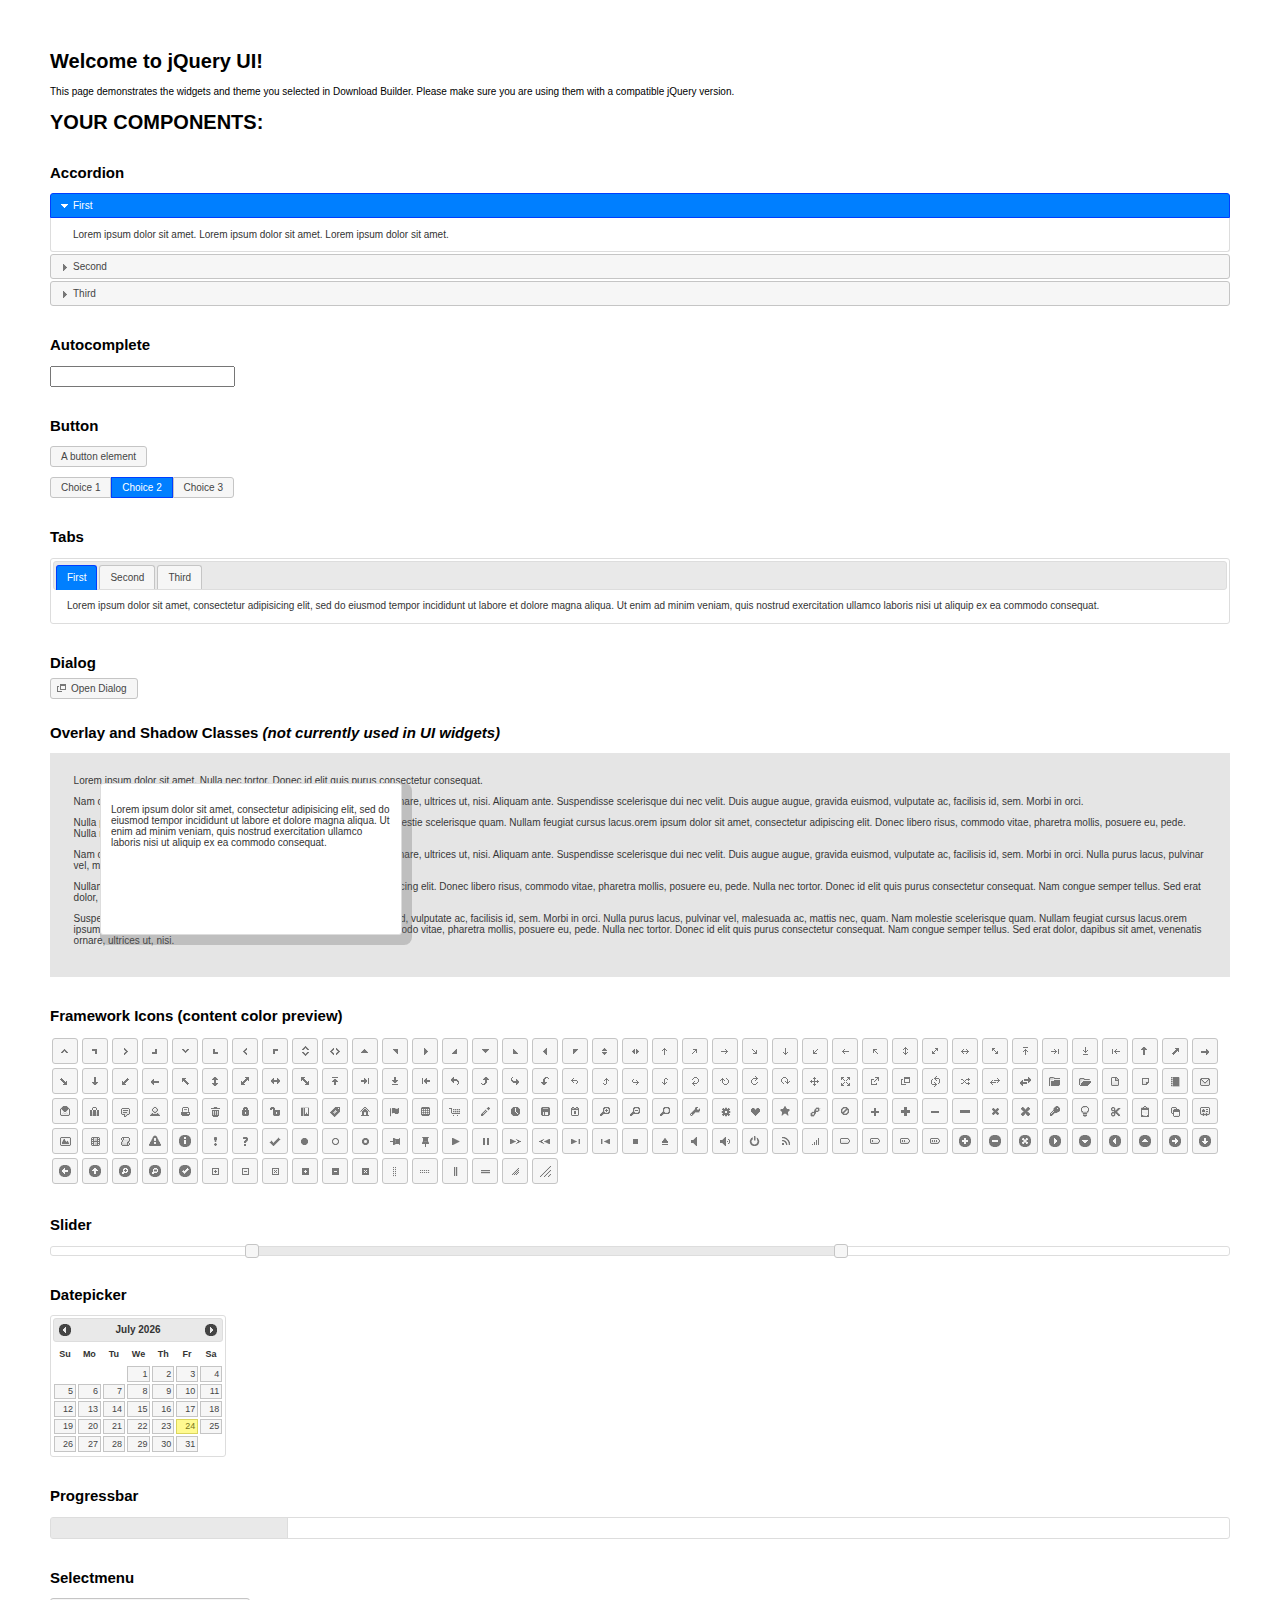
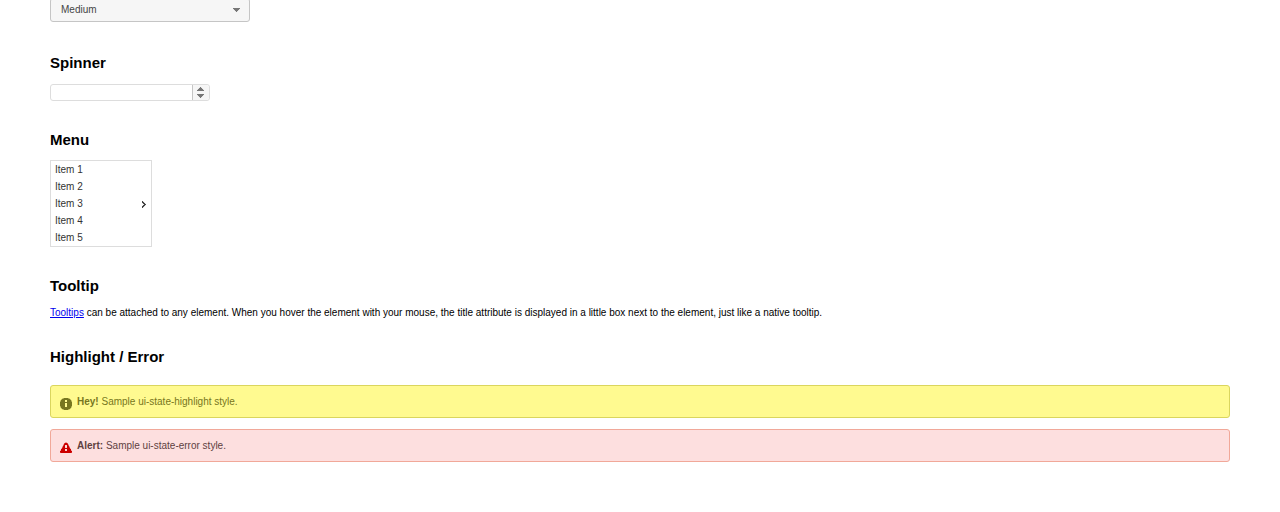
<file: view/javascript/jquery/jquery-ui/index.html>
<!doctype html>
<html lang="us">
<head>
	<meta charset="utf-8">
	<title>jQuery UI Example Page</title>
	<link href="jquery-ui.css" rel="stylesheet">
	<style>
	body{
		font: 62.5% "Trebuchet MS", sans-serif;
		margin: 50px;
	}
	.demoHeaders {
		margin-top: 2em;
	}
	#dialog-link {
		padding: .4em 1em .4em 20px;
		text-decoration: none;
		position: relative;
	}
	#dialog-link span.ui-icon {
		margin: 0 5px 0 0;
		position: absolute;
		left: .2em;
		top: 50%;
		margin-top: -8px;
	}
	#icons {
		margin: 0;
		padding: 0;
	}
	#icons li {
		margin: 2px;
		position: relative;
		padding: 4px 0;
		cursor: pointer;
		float: left;
		list-style: none;
	}
	#icons span.ui-icon {
		float: left;
		margin: 0 4px;
	}
	.fakewindowcontain .ui-widget-overlay {
		position: absolute;
	}
	select {
		width: 200px;
	}
	</style>
</head>
<body>

<h1>Welcome to jQuery UI!</h1>

<div class="ui-widget">
	<p>This page demonstrates the widgets and theme you selected in Download Builder. Please make sure you are using them with a compatible jQuery version.</p>
</div>

<h1>YOUR COMPONENTS:</h1>


<!-- Accordion -->
<h2 class="demoHeaders">Accordion</h2>
<div id="accordion">
	<h3>First</h3>
	<div>Lorem ipsum dolor sit amet. Lorem ipsum dolor sit amet. Lorem ipsum dolor sit amet.</div>
	<h3>Second</h3>
	<div>Phasellus mattis tincidunt nibh.</div>
	<h3>Third</h3>
	<div>Nam dui erat, auctor a, dignissim quis.</div>
</div>



<!-- Autocomplete -->
<h2 class="demoHeaders">Autocomplete</h2>
<div>
	<input id="autocomplete" title="type &quot;a&quot;">
</div>



<!-- Button -->
<h2 class="demoHeaders">Button</h2>
<button id="button">A button element</button>
<form style="margin-top: 1em;">
	<div id="radioset">
		<input type="radio" id="radio1" name="radio"><label for="radio1">Choice 1</label>
		<input type="radio" id="radio2" name="radio" checked="checked"><label for="radio2">Choice 2</label>
		<input type="radio" id="radio3" name="radio"><label for="radio3">Choice 3</label>
	</div>
</form>



<!-- Tabs -->
<h2 class="demoHeaders">Tabs</h2>
<div id="tabs">
	<ul>
		<li><a href="#tabs-1">First</a></li>
		<li><a href="#tabs-2">Second</a></li>
		<li><a href="#tabs-3">Third</a></li>
	</ul>
	<div id="tabs-1">Lorem ipsum dolor sit amet, consectetur adipisicing elit, sed do eiusmod tempor incididunt ut labore et dolore magna aliqua. Ut enim ad minim veniam, quis nostrud exercitation ullamco laboris nisi ut aliquip ex ea commodo consequat.</div>
	<div id="tabs-2">Phasellus mattis tincidunt nibh. Cras orci urna, blandit id, pretium vel, aliquet ornare, felis. Maecenas scelerisque sem non nisl. Fusce sed lorem in enim dictum bibendum.</div>
	<div id="tabs-3">Nam dui erat, auctor a, dignissim quis, sollicitudin eu, felis. Pellentesque nisi urna, interdum eget, sagittis et, consequat vestibulum, lacus. Mauris porttitor ullamcorper augue.</div>
</div>



<!-- Dialog NOTE: Dialog is not generated by UI in this demo so it can be visually styled in themeroller-->
<h2 class="demoHeaders">Dialog</h2>
<p><a href="#" id="dialog-link" class="ui-state-default ui-corner-all"><span class="ui-icon ui-icon-newwin"></span>Open Dialog</a></p>

<h2 class="demoHeaders">Overlay and Shadow Classes <em>(not currently used in UI widgets)</em></h2>
<div style="position: relative; width: 96%; height: 200px; padding:1% 2%; overflow:hidden;" class="fakewindowcontain">
	<p>Lorem ipsum dolor sit amet,  Nulla nec tortor. Donec id elit quis purus consectetur consequat. </p><p>Nam congue semper tellus. Sed erat dolor, dapibus sit amet, venenatis ornare, ultrices ut, nisi. Aliquam ante. Suspendisse scelerisque dui nec velit. Duis augue augue, gravida euismod, vulputate ac, facilisis id, sem. Morbi in orci. </p><p>Nulla purus lacus, pulvinar vel, malesuada ac, mattis nec, quam. Nam molestie scelerisque quam. Nullam feugiat cursus lacus.orem ipsum dolor sit amet, consectetur adipiscing elit. Donec libero risus, commodo vitae, pharetra mollis, posuere eu, pede. Nulla nec tortor. Donec id elit quis purus consectetur consequat. </p><p>Nam congue semper tellus. Sed erat dolor, dapibus sit amet, venenatis ornare, ultrices ut, nisi. Aliquam ante. Suspendisse scelerisque dui nec velit. Duis augue augue, gravida euismod, vulputate ac, facilisis id, sem. Morbi in orci. Nulla purus lacus, pulvinar vel, malesuada ac, mattis nec, quam. Nam molestie scelerisque quam. </p><p>Nullam feugiat cursus lacus.orem ipsum dolor sit amet, consectetur adipiscing elit. Donec libero risus, commodo vitae, pharetra mollis, posuere eu, pede. Nulla nec tortor. Donec id elit quis purus consectetur consequat. Nam congue semper tellus. Sed erat dolor, dapibus sit amet, venenatis ornare, ultrices ut, nisi. Aliquam ante. </p><p>Suspendisse scelerisque dui nec velit. Duis augue augue, gravida euismod, vulputate ac, facilisis id, sem. Morbi in orci. Nulla purus lacus, pulvinar vel, malesuada ac, mattis nec, quam. Nam molestie scelerisque quam. Nullam feugiat cursus lacus.orem ipsum dolor sit amet, consectetur adipiscing elit. Donec libero risus, commodo vitae, pharetra mollis, posuere eu, pede. Nulla nec tortor. Donec id elit quis purus consectetur consequat. Nam congue semper tellus. Sed erat dolor, dapibus sit amet, venenatis ornare, ultrices ut, nisi. </p>

	<!-- ui-dialog -->
	<div class="ui-overlay"><div class="ui-widget-overlay"></div><div class="ui-widget-shadow ui-corner-all" style="width: 302px; height: 152px; position: absolute; left: 50px; top: 30px;"></div></div>
	<div style="position: absolute; width: 280px; height: 130px;left: 50px; top: 30px; padding: 10px;" class="ui-widget ui-widget-content ui-corner-all">
		<div class="ui-dialog-content ui-widget-content" style="background: none; border: 0;">
			<p>Lorem ipsum dolor sit amet, consectetur adipisicing elit, sed do eiusmod tempor incididunt ut labore et dolore magna aliqua. Ut enim ad minim veniam, quis nostrud exercitation ullamco laboris nisi ut aliquip ex ea commodo consequat.</p>
		</div>
	</div>

</div>

<!-- ui-dialog -->
<div id="dialog" title="Dialog Title">
	<p>Lorem ipsum dolor sit amet, consectetur adipisicing elit, sed do eiusmod tempor incididunt ut labore et dolore magna aliqua. Ut enim ad minim veniam, quis nostrud exercitation ullamco laboris nisi ut aliquip ex ea commodo consequat.</p>
</div>



<h2 class="demoHeaders">Framework Icons (content color preview)</h2>
<ul id="icons" class="ui-widget ui-helper-clearfix">
	<li class="ui-state-default ui-corner-all" title=".ui-icon-carat-1-n"><span class="ui-icon ui-icon-carat-1-n"></span></li>
	<li class="ui-state-default ui-corner-all" title=".ui-icon-carat-1-ne"><span class="ui-icon ui-icon-carat-1-ne"></span></li>
	<li class="ui-state-default ui-corner-all" title=".ui-icon-carat-1-e"><span class="ui-icon ui-icon-carat-1-e"></span></li>
	<li class="ui-state-default ui-corner-all" title=".ui-icon-carat-1-se"><span class="ui-icon ui-icon-carat-1-se"></span></li>
	<li class="ui-state-default ui-corner-all" title=".ui-icon-carat-1-s"><span class="ui-icon ui-icon-carat-1-s"></span></li>
	<li class="ui-state-default ui-corner-all" title=".ui-icon-carat-1-sw"><span class="ui-icon ui-icon-carat-1-sw"></span></li>
	<li class="ui-state-default ui-corner-all" title=".ui-icon-carat-1-w"><span class="ui-icon ui-icon-carat-1-w"></span></li>
	<li class="ui-state-default ui-corner-all" title=".ui-icon-carat-1-nw"><span class="ui-icon ui-icon-carat-1-nw"></span></li>
	<li class="ui-state-default ui-corner-all" title=".ui-icon-carat-2-n-s"><span class="ui-icon ui-icon-carat-2-n-s"></span></li>
	<li class="ui-state-default ui-corner-all" title=".ui-icon-carat-2-e-w"><span class="ui-icon ui-icon-carat-2-e-w"></span></li>
	<li class="ui-state-default ui-corner-all" title=".ui-icon-triangle-1-n"><span class="ui-icon ui-icon-triangle-1-n"></span></li>
	<li class="ui-state-default ui-corner-all" title=".ui-icon-triangle-1-ne"><span class="ui-icon ui-icon-triangle-1-ne"></span></li>
	<li class="ui-state-default ui-corner-all" title=".ui-icon-triangle-1-e"><span class="ui-icon ui-icon-triangle-1-e"></span></li>
	<li class="ui-state-default ui-corner-all" title=".ui-icon-triangle-1-se"><span class="ui-icon ui-icon-triangle-1-se"></span></li>
	<li class="ui-state-default ui-corner-all" title=".ui-icon-triangle-1-s"><span class="ui-icon ui-icon-triangle-1-s"></span></li>
	<li class="ui-state-default ui-corner-all" title=".ui-icon-triangle-1-sw"><span class="ui-icon ui-icon-triangle-1-sw"></span></li>
	<li class="ui-state-default ui-corner-all" title=".ui-icon-triangle-1-w"><span class="ui-icon ui-icon-triangle-1-w"></span></li>
	<li class="ui-state-default ui-corner-all" title=".ui-icon-triangle-1-nw"><span class="ui-icon ui-icon-triangle-1-nw"></span></li>
	<li class="ui-state-default ui-corner-all" title=".ui-icon-triangle-2-n-s"><span class="ui-icon ui-icon-triangle-2-n-s"></span></li>
	<li class="ui-state-default ui-corner-all" title=".ui-icon-triangle-2-e-w"><span class="ui-icon ui-icon-triangle-2-e-w"></span></li>
	<li class="ui-state-default ui-corner-all" title=".ui-icon-arrow-1-n"><span class="ui-icon ui-icon-arrow-1-n"></span></li>
	<li class="ui-state-default ui-corner-all" title=".ui-icon-arrow-1-ne"><span class="ui-icon ui-icon-arrow-1-ne"></span></li>
	<li class="ui-state-default ui-corner-all" title=".ui-icon-arrow-1-e"><span class="ui-icon ui-icon-arrow-1-e"></span></li>
	<li class="ui-state-default ui-corner-all" title=".ui-icon-arrow-1-se"><span class="ui-icon ui-icon-arrow-1-se"></span></li>
	<li class="ui-state-default ui-corner-all" title=".ui-icon-arrow-1-s"><span class="ui-icon ui-icon-arrow-1-s"></span></li>
	<li class="ui-state-default ui-corner-all" title=".ui-icon-arrow-1-sw"><span class="ui-icon ui-icon-arrow-1-sw"></span></li>
	<li class="ui-state-default ui-corner-all" title=".ui-icon-arrow-1-w"><span class="ui-icon ui-icon-arrow-1-w"></span></li>
	<li class="ui-state-default ui-corner-all" title=".ui-icon-arrow-1-nw"><span class="ui-icon ui-icon-arrow-1-nw"></span></li>
	<li class="ui-state-default ui-corner-all" title=".ui-icon-arrow-2-n-s"><span class="ui-icon ui-icon-arrow-2-n-s"></span></li>
	<li class="ui-state-default ui-corner-all" title=".ui-icon-arrow-2-ne-sw"><span class="ui-icon ui-icon-arrow-2-ne-sw"></span></li>
	<li class="ui-state-default ui-corner-all" title=".ui-icon-arrow-2-e-w"><span class="ui-icon ui-icon-arrow-2-e-w"></span></li>
	<li class="ui-state-default ui-corner-all" title=".ui-icon-arrow-2-se-nw"><span class="ui-icon ui-icon-arrow-2-se-nw"></span></li>
	<li class="ui-state-default ui-corner-all" title=".ui-icon-arrowstop-1-n"><span class="ui-icon ui-icon-arrowstop-1-n"></span></li>
	<li class="ui-state-default ui-corner-all" title=".ui-icon-arrowstop-1-e"><span class="ui-icon ui-icon-arrowstop-1-e"></span></li>
	<li class="ui-state-default ui-corner-all" title=".ui-icon-arrowstop-1-s"><span class="ui-icon ui-icon-arrowstop-1-s"></span></li>
	<li class="ui-state-default ui-corner-all" title=".ui-icon-arrowstop-1-w"><span class="ui-icon ui-icon-arrowstop-1-w"></span></li>
	<li class="ui-state-default ui-corner-all" title=".ui-icon-arrowthick-1-n"><span class="ui-icon ui-icon-arrowthick-1-n"></span></li>
	<li class="ui-state-default ui-corner-all" title=".ui-icon-arrowthick-1-ne"><span class="ui-icon ui-icon-arrowthick-1-ne"></span></li>
	<li class="ui-state-default ui-corner-all" title=".ui-icon-arrowthick-1-e"><span class="ui-icon ui-icon-arrowthick-1-e"></span></li>
	<li class="ui-state-default ui-corner-all" title=".ui-icon-arrowthick-1-se"><span class="ui-icon ui-icon-arrowthick-1-se"></span></li>
	<li class="ui-state-default ui-corner-all" title=".ui-icon-arrowthick-1-s"><span class="ui-icon ui-icon-arrowthick-1-s"></span></li>
	<li class="ui-state-default ui-corner-all" title=".ui-icon-arrowthick-1-sw"><span class="ui-icon ui-icon-arrowthick-1-sw"></span></li>
	<li class="ui-state-default ui-corner-all" title=".ui-icon-arrowthick-1-w"><span class="ui-icon ui-icon-arrowthick-1-w"></span></li>
	<li class="ui-state-default ui-corner-all" title=".ui-icon-arrowthick-1-nw"><span class="ui-icon ui-icon-arrowthick-1-nw"></span></li>
	<li class="ui-state-default ui-corner-all" title=".ui-icon-arrowthick-2-n-s"><span class="ui-icon ui-icon-arrowthick-2-n-s"></span></li>
	<li class="ui-state-default ui-corner-all" title=".ui-icon-arrowthick-2-ne-sw"><span class="ui-icon ui-icon-arrowthick-2-ne-sw"></span></li>
	<li class="ui-state-default ui-corner-all" title=".ui-icon-arrowthick-2-e-w"><span class="ui-icon ui-icon-arrowthick-2-e-w"></span></li>
	<li class="ui-state-default ui-corner-all" title=".ui-icon-arrowthick-2-se-nw"><span class="ui-icon ui-icon-arrowthick-2-se-nw"></span></li>
	<li class="ui-state-default ui-corner-all" title=".ui-icon-arrowthickstop-1-n"><span class="ui-icon ui-icon-arrowthickstop-1-n"></span></li>
	<li class="ui-state-default ui-corner-all" title=".ui-icon-arrowthickstop-1-e"><span class="ui-icon ui-icon-arrowthickstop-1-e"></span></li>
	<li class="ui-state-default ui-corner-all" title=".ui-icon-arrowthickstop-1-s"><span class="ui-icon ui-icon-arrowthickstop-1-s"></span></li>
	<li class="ui-state-default ui-corner-all" title=".ui-icon-arrowthickstop-1-w"><span class="ui-icon ui-icon-arrowthickstop-1-w"></span></li>
	<li class="ui-state-default ui-corner-all" title=".ui-icon-arrowreturnthick-1-w"><span class="ui-icon ui-icon-arrowreturnthick-1-w"></span></li>
	<li class="ui-state-default ui-corner-all" title=".ui-icon-arrowreturnthick-1-n"><span class="ui-icon ui-icon-arrowreturnthick-1-n"></span></li>
	<li class="ui-state-default ui-corner-all" title=".ui-icon-arrowreturnthick-1-e"><span class="ui-icon ui-icon-arrowreturnthick-1-e"></span></li>
	<li class="ui-state-default ui-corner-all" title=".ui-icon-arrowreturnthick-1-s"><span class="ui-icon ui-icon-arrowreturnthick-1-s"></span></li>
	<li class="ui-state-default ui-corner-all" title=".ui-icon-arrowreturn-1-w"><span class="ui-icon ui-icon-arrowreturn-1-w"></span></li>
	<li class="ui-state-default ui-corner-all" title=".ui-icon-arrowreturn-1-n"><span class="ui-icon ui-icon-arrowreturn-1-n"></span></li>
	<li class="ui-state-default ui-corner-all" title=".ui-icon-arrowreturn-1-e"><span class="ui-icon ui-icon-arrowreturn-1-e"></span></li>
	<li class="ui-state-default ui-corner-all" title=".ui-icon-arrowreturn-1-s"><span class="ui-icon ui-icon-arrowreturn-1-s"></span></li>
	<li class="ui-state-default ui-corner-all" title=".ui-icon-arrowrefresh-1-w"><span class="ui-icon ui-icon-arrowrefresh-1-w"></span></li>
	<li class="ui-state-default ui-corner-all" title=".ui-icon-arrowrefresh-1-n"><span class="ui-icon ui-icon-arrowrefresh-1-n"></span></li>
	<li class="ui-state-default ui-corner-all" title=".ui-icon-arrowrefresh-1-e"><span class="ui-icon ui-icon-arrowrefresh-1-e"></span></li>
	<li class="ui-state-default ui-corner-all" title=".ui-icon-arrowrefresh-1-s"><span class="ui-icon ui-icon-arrowrefresh-1-s"></span></li>
	<li class="ui-state-default ui-corner-all" title=".ui-icon-arrow-4"><span class="ui-icon ui-icon-arrow-4"></span></li>
	<li class="ui-state-default ui-corner-all" title=".ui-icon-arrow-4-diag"><span class="ui-icon ui-icon-arrow-4-diag"></span></li>
	<li class="ui-state-default ui-corner-all" title=".ui-icon-extlink"><span class="ui-icon ui-icon-extlink"></span></li>
	<li class="ui-state-default ui-corner-all" title=".ui-icon-newwin"><span class="ui-icon ui-icon-newwin"></span></li>
	<li class="ui-state-default ui-corner-all" title=".ui-icon-refresh"><span class="ui-icon ui-icon-refresh"></span></li>
	<li class="ui-state-default ui-corner-all" title=".ui-icon-shuffle"><span class="ui-icon ui-icon-shuffle"></span></li>
	<li class="ui-state-default ui-corner-all" title=".ui-icon-transfer-e-w"><span class="ui-icon ui-icon-transfer-e-w"></span></li>
	<li class="ui-state-default ui-corner-all" title=".ui-icon-transferthick-e-w"><span class="ui-icon ui-icon-transferthick-e-w"></span></li>
	<li class="ui-state-default ui-corner-all" title=".ui-icon-folder-collapsed"><span class="ui-icon ui-icon-folder-collapsed"></span></li>
	<li class="ui-state-default ui-corner-all" title=".ui-icon-folder-open"><span class="ui-icon ui-icon-folder-open"></span></li>
	<li class="ui-state-default ui-corner-all" title=".ui-icon-document"><span class="ui-icon ui-icon-document"></span></li>
	<li class="ui-state-default ui-corner-all" title=".ui-icon-document-b"><span class="ui-icon ui-icon-document-b"></span></li>
	<li class="ui-state-default ui-corner-all" title=".ui-icon-note"><span class="ui-icon ui-icon-note"></span></li>
	<li class="ui-state-default ui-corner-all" title=".ui-icon-mail-closed"><span class="ui-icon ui-icon-mail-closed"></span></li>
	<li class="ui-state-default ui-corner-all" title=".ui-icon-mail-open"><span class="ui-icon ui-icon-mail-open"></span></li>
	<li class="ui-state-default ui-corner-all" title=".ui-icon-suitcase"><span class="ui-icon ui-icon-suitcase"></span></li>
	<li class="ui-state-default ui-corner-all" title=".ui-icon-comment"><span class="ui-icon ui-icon-comment"></span></li>
	<li class="ui-state-default ui-corner-all" title=".ui-icon-person"><span class="ui-icon ui-icon-person"></span></li>
	<li class="ui-state-default ui-corner-all" title=".ui-icon-print"><span class="ui-icon ui-icon-print"></span></li>
	<li class="ui-state-default ui-corner-all" title=".ui-icon-trash"><span class="ui-icon ui-icon-trash"></span></li>
	<li class="ui-state-default ui-corner-all" title=".ui-icon-locked"><span class="ui-icon ui-icon-locked"></span></li>
	<li class="ui-state-default ui-corner-all" title=".ui-icon-unlocked"><span class="ui-icon ui-icon-unlocked"></span></li>
	<li class="ui-state-default ui-corner-all" title=".ui-icon-bookmark"><span class="ui-icon ui-icon-bookmark"></span></li>
	<li class="ui-state-default ui-corner-all" title=".ui-icon-tag"><span class="ui-icon ui-icon-tag"></span></li>
	<li class="ui-state-default ui-corner-all" title=".ui-icon-home"><span class="ui-icon ui-icon-home"></span></li>
	<li class="ui-state-default ui-corner-all" title=".ui-icon-flag"><span class="ui-icon ui-icon-flag"></span></li>
	<li class="ui-state-default ui-corner-all" title=".ui-icon-calculator"><span class="ui-icon ui-icon-calculator"></span></li>
	<li class="ui-state-default ui-corner-all" title=".ui-icon-cart"><span class="ui-icon ui-icon-cart"></span></li>
	<li class="ui-state-default ui-corner-all" title=".ui-icon-pencil"><span class="ui-icon ui-icon-pencil"></span></li>
	<li class="ui-state-default ui-corner-all" title=".ui-icon-clock"><span class="ui-icon ui-icon-clock"></span></li>
	<li class="ui-state-default ui-corner-all" title=".ui-icon-disk"><span class="ui-icon ui-icon-disk"></span></li>
	<li class="ui-state-default ui-corner-all" title=".ui-icon-calendar"><span class="ui-icon ui-icon-calendar"></span></li>
	<li class="ui-state-default ui-corner-all" title=".ui-icon-zoomin"><span class="ui-icon ui-icon-zoomin"></span></li>
	<li class="ui-state-default ui-corner-all" title=".ui-icon-zoomout"><span class="ui-icon ui-icon-zoomout"></span></li>
	<li class="ui-state-default ui-corner-all" title=".ui-icon-search"><span class="ui-icon ui-icon-search"></span></li>
	<li class="ui-state-default ui-corner-all" title=".ui-icon-wrench"><span class="ui-icon ui-icon-wrench"></span></li>
	<li class="ui-state-default ui-corner-all" title=".ui-icon-gear"><span class="ui-icon ui-icon-gear"></span></li>
	<li class="ui-state-default ui-corner-all" title=".ui-icon-heart"><span class="ui-icon ui-icon-heart"></span></li>
	<li class="ui-state-default ui-corner-all" title=".ui-icon-star"><span class="ui-icon ui-icon-star"></span></li>
	<li class="ui-state-default ui-corner-all" title=".ui-icon-link"><span class="ui-icon ui-icon-link"></span></li>
	<li class="ui-state-default ui-corner-all" title=".ui-icon-cancel"><span class="ui-icon ui-icon-cancel"></span></li>
	<li class="ui-state-default ui-corner-all" title=".ui-icon-plus"><span class="ui-icon ui-icon-plus"></span></li>
	<li class="ui-state-default ui-corner-all" title=".ui-icon-plusthick"><span class="ui-icon ui-icon-plusthick"></span></li>
	<li class="ui-state-default ui-corner-all" title=".ui-icon-minus"><span class="ui-icon ui-icon-minus"></span></li>
	<li class="ui-state-default ui-corner-all" title=".ui-icon-minusthick"><span class="ui-icon ui-icon-minusthick"></span></li>
	<li class="ui-state-default ui-corner-all" title=".ui-icon-close"><span class="ui-icon ui-icon-close"></span></li>
	<li class="ui-state-default ui-corner-all" title=".ui-icon-closethick"><span class="ui-icon ui-icon-closethick"></span></li>
	<li class="ui-state-default ui-corner-all" title=".ui-icon-key"><span class="ui-icon ui-icon-key"></span></li>
	<li class="ui-state-default ui-corner-all" title=".ui-icon-lightbulb"><span class="ui-icon ui-icon-lightbulb"></span></li>
	<li class="ui-state-default ui-corner-all" title=".ui-icon-scissors"><span class="ui-icon ui-icon-scissors"></span></li>
	<li class="ui-state-default ui-corner-all" title=".ui-icon-clipboard"><span class="ui-icon ui-icon-clipboard"></span></li>
	<li class="ui-state-default ui-corner-all" title=".ui-icon-copy"><span class="ui-icon ui-icon-copy"></span></li>
	<li class="ui-state-default ui-corner-all" title=".ui-icon-contact"><span class="ui-icon ui-icon-contact"></span></li>
	<li class="ui-state-default ui-corner-all" title=".ui-icon-image"><span class="ui-icon ui-icon-image"></span></li>
	<li class="ui-state-default ui-corner-all" title=".ui-icon-video"><span class="ui-icon ui-icon-video"></span></li>
	<li class="ui-state-default ui-corner-all" title=".ui-icon-script"><span class="ui-icon ui-icon-script"></span></li>
	<li class="ui-state-default ui-corner-all" title=".ui-icon-alert"><span class="ui-icon ui-icon-alert"></span></li>
	<li class="ui-state-default ui-corner-all" title=".ui-icon-info"><span class="ui-icon ui-icon-info"></span></li>
	<li class="ui-state-default ui-corner-all" title=".ui-icon-notice"><span class="ui-icon ui-icon-notice"></span></li>
	<li class="ui-state-default ui-corner-all" title=".ui-icon-help"><span class="ui-icon ui-icon-help"></span></li>
	<li class="ui-state-default ui-corner-all" title=".ui-icon-check"><span class="ui-icon ui-icon-check"></span></li>
	<li class="ui-state-default ui-corner-all" title=".ui-icon-bullet"><span class="ui-icon ui-icon-bullet"></span></li>
	<li class="ui-state-default ui-corner-all" title=".ui-icon-radio-off"><span class="ui-icon ui-icon-radio-off"></span></li>
	<li class="ui-state-default ui-corner-all" title=".ui-icon-radio-on"><span class="ui-icon ui-icon-radio-on"></span></li>
	<li class="ui-state-default ui-corner-all" title=".ui-icon-pin-w"><span class="ui-icon ui-icon-pin-w"></span></li>
	<li class="ui-state-default ui-corner-all" title=".ui-icon-pin-s"><span class="ui-icon ui-icon-pin-s"></span></li>
	<li class="ui-state-default ui-corner-all" title=".ui-icon-play"><span class="ui-icon ui-icon-play"></span></li>
	<li class="ui-state-default ui-corner-all" title=".ui-icon-pause"><span class="ui-icon ui-icon-pause"></span></li>
	<li class="ui-state-default ui-corner-all" title=".ui-icon-seek-next"><span class="ui-icon ui-icon-seek-next"></span></li>
	<li class="ui-state-default ui-corner-all" title=".ui-icon-seek-prev"><span class="ui-icon ui-icon-seek-prev"></span></li>
	<li class="ui-state-default ui-corner-all" title=".ui-icon-seek-end"><span class="ui-icon ui-icon-seek-end"></span></li>
	<li class="ui-state-default ui-corner-all" title=".ui-icon-seek-first"><span class="ui-icon ui-icon-seek-first"></span></li>
	<li class="ui-state-default ui-corner-all" title=".ui-icon-stop"><span class="ui-icon ui-icon-stop"></span></li>
	<li class="ui-state-default ui-corner-all" title=".ui-icon-eject"><span class="ui-icon ui-icon-eject"></span></li>
	<li class="ui-state-default ui-corner-all" title=".ui-icon-volume-off"><span class="ui-icon ui-icon-volume-off"></span></li>
	<li class="ui-state-default ui-corner-all" title=".ui-icon-volume-on"><span class="ui-icon ui-icon-volume-on"></span></li>
	<li class="ui-state-default ui-corner-all" title=".ui-icon-power"><span class="ui-icon ui-icon-power"></span></li>
	<li class="ui-state-default ui-corner-all" title=".ui-icon-signal-diag"><span class="ui-icon ui-icon-signal-diag"></span></li>
	<li class="ui-state-default ui-corner-all" title=".ui-icon-signal"><span class="ui-icon ui-icon-signal"></span></li>
	<li class="ui-state-default ui-corner-all" title=".ui-icon-battery-0"><span class="ui-icon ui-icon-battery-0"></span></li>
	<li class="ui-state-default ui-corner-all" title=".ui-icon-battery-1"><span class="ui-icon ui-icon-battery-1"></span></li>
	<li class="ui-state-default ui-corner-all" title=".ui-icon-battery-2"><span class="ui-icon ui-icon-battery-2"></span></li>
	<li class="ui-state-default ui-corner-all" title=".ui-icon-battery-3"><span class="ui-icon ui-icon-battery-3"></span></li>
	<li class="ui-state-default ui-corner-all" title=".ui-icon-circle-plus"><span class="ui-icon ui-icon-circle-plus"></span></li>
	<li class="ui-state-default ui-corner-all" title=".ui-icon-circle-minus"><span class="ui-icon ui-icon-circle-minus"></span></li>
	<li class="ui-state-default ui-corner-all" title=".ui-icon-circle-close"><span class="ui-icon ui-icon-circle-close"></span></li>
	<li class="ui-state-default ui-corner-all" title=".ui-icon-circle-triangle-e"><span class="ui-icon ui-icon-circle-triangle-e"></span></li>
	<li class="ui-state-default ui-corner-all" title=".ui-icon-circle-triangle-s"><span class="ui-icon ui-icon-circle-triangle-s"></span></li>
	<li class="ui-state-default ui-corner-all" title=".ui-icon-circle-triangle-w"><span class="ui-icon ui-icon-circle-triangle-w"></span></li>
	<li class="ui-state-default ui-corner-all" title=".ui-icon-circle-triangle-n"><span class="ui-icon ui-icon-circle-triangle-n"></span></li>
	<li class="ui-state-default ui-corner-all" title=".ui-icon-circle-arrow-e"><span class="ui-icon ui-icon-circle-arrow-e"></span></li>
	<li class="ui-state-default ui-corner-all" title=".ui-icon-circle-arrow-s"><span class="ui-icon ui-icon-circle-arrow-s"></span></li>
	<li class="ui-state-default ui-corner-all" title=".ui-icon-circle-arrow-w"><span class="ui-icon ui-icon-circle-arrow-w"></span></li>
	<li class="ui-state-default ui-corner-all" title=".ui-icon-circle-arrow-n"><span class="ui-icon ui-icon-circle-arrow-n"></span></li>
	<li class="ui-state-default ui-corner-all" title=".ui-icon-circle-zoomin"><span class="ui-icon ui-icon-circle-zoomin"></span></li>
	<li class="ui-state-default ui-corner-all" title=".ui-icon-circle-zoomout"><span class="ui-icon ui-icon-circle-zoomout"></span></li>
	<li class="ui-state-default ui-corner-all" title=".ui-icon-circle-check"><span class="ui-icon ui-icon-circle-check"></span></li>
	<li class="ui-state-default ui-corner-all" title=".ui-icon-circlesmall-plus"><span class="ui-icon ui-icon-circlesmall-plus"></span></li>
	<li class="ui-state-default ui-corner-all" title=".ui-icon-circlesmall-minus"><span class="ui-icon ui-icon-circlesmall-minus"></span></li>
	<li class="ui-state-default ui-corner-all" title=".ui-icon-circlesmall-close"><span class="ui-icon ui-icon-circlesmall-close"></span></li>
	<li class="ui-state-default ui-corner-all" title=".ui-icon-squaresmall-plus"><span class="ui-icon ui-icon-squaresmall-plus"></span></li>
	<li class="ui-state-default ui-corner-all" title=".ui-icon-squaresmall-minus"><span class="ui-icon ui-icon-squaresmall-minus"></span></li>
	<li class="ui-state-default ui-corner-all" title=".ui-icon-squaresmall-close"><span class="ui-icon ui-icon-squaresmall-close"></span></li>
	<li class="ui-state-default ui-corner-all" title=".ui-icon-grip-dotted-vertical"><span class="ui-icon ui-icon-grip-dotted-vertical"></span></li>
	<li class="ui-state-default ui-corner-all" title=".ui-icon-grip-dotted-horizontal"><span class="ui-icon ui-icon-grip-dotted-horizontal"></span></li>
	<li class="ui-state-default ui-corner-all" title=".ui-icon-grip-solid-vertical"><span class="ui-icon ui-icon-grip-solid-vertical"></span></li>
	<li class="ui-state-default ui-corner-all" title=".ui-icon-grip-solid-horizontal"><span class="ui-icon ui-icon-grip-solid-horizontal"></span></li>
	<li class="ui-state-default ui-corner-all" title=".ui-icon-gripsmall-diagonal-se"><span class="ui-icon ui-icon-gripsmall-diagonal-se"></span></li>
	<li class="ui-state-default ui-corner-all" title=".ui-icon-grip-diagonal-se"><span class="ui-icon ui-icon-grip-diagonal-se"></span></li>
</ul>


<!-- Slider -->
<h2 class="demoHeaders">Slider</h2>
<div id="slider"></div>



<!-- Datepicker -->
<h2 class="demoHeaders">Datepicker</h2>
<div id="datepicker"></div>



<!-- Progressbar -->
<h2 class="demoHeaders">Progressbar</h2>
<div id="progressbar"></div>



<!-- Progressbar -->
<h2 class="demoHeaders">Selectmenu</h2>
<select id="selectmenu">
	<option>Slower</option>
	<option>Slow</option>
	<option selected="selected">Medium</option>
	<option>Fast</option>
	<option>Faster</option>
</select>



<!-- Spinner -->
<h2 class="demoHeaders">Spinner</h2>
<input id="spinner">



<!-- Menu -->
<h2 class="demoHeaders">Menu</h2>
<ul style="width:100px;" id="menu">
	<li>Item 1</li>
	<li>Item 2</li>
	<li>Item 3
		<ul>
			<li>Item 3-1</li>
			<li>Item 3-2</li>
			<li>Item 3-3</li>
			<li>Item 3-4</li>
			<li>Item 3-5</li>
		</ul>
	</li>
	<li>Item 4</li>
	<li>Item 5</li>
</ul>



<!-- Tooltip -->
<h2 class="demoHeaders">Tooltip</h2>
<p id="tooltip">
	<a href="#" title="That&apos;s what this widget is">Tooltips</a> can be attached to any element. When you hover
the element with your mouse, the title attribute is displayed in a little box next to the element, just like a native tooltip.
</p>


<!-- Highlight / Error -->
<h2 class="demoHeaders">Highlight / Error</h2>
<div class="ui-widget">
	<div class="ui-state-highlight ui-corner-all" style="margin-top: 20px; padding: 0 .7em;">
		<p><span class="ui-icon ui-icon-info" style="float: left; margin-right: .3em;"></span>
		<strong>Hey!</strong> Sample ui-state-highlight style.</p>
	</div>
</div>
<br>
<div class="ui-widget">
	<div class="ui-state-error ui-corner-all" style="padding: 0 .7em;">
		<p><span class="ui-icon ui-icon-alert" style="float: left; margin-right: .3em;"></span>
		<strong>Alert:</strong> Sample ui-state-error style.</p>
	</div>
</div>

<script src="external/jquery/jquery.js"></script>
<script src="jquery-ui.js"></script>
<script>

$( "#accordion" ).accordion();



var availableTags = [
	"ActionScript",
	"AppleScript",
	"Asp",
	"BASIC",
	"C",
	"C++",
	"Clojure",
	"COBOL",
	"ColdFusion",
	"Erlang",
	"Fortran",
	"Groovy",
	"Haskell",
	"Java",
	"JavaScript",
	"Lisp",
	"Perl",
	"PHP",
	"Python",
	"Ruby",
	"Scala",
	"Scheme"
];
$( "#autocomplete" ).autocomplete({
	source: availableTags
});



$( "#button" ).button();
$( "#radioset" ).buttonset();



$( "#tabs" ).tabs();



$( "#dialog" ).dialog({
	autoOpen: false,
	width: 400,
	buttons: [
		{
			text: "Ok",
			click: function() {
				$( this ).dialog( "close" );
			}
		},
		{
			text: "Cancel",
			click: function() {
				$( this ).dialog( "close" );
			}
		}
	]
});

// Link to open the dialog
$( "#dialog-link" ).click(function( event ) {
	$( "#dialog" ).dialog( "open" );
	event.preventDefault();
});



$( "#datepicker" ).datepicker({
	inline: true
});



$( "#slider" ).slider({
	range: true,
	values: [ 17, 67 ]
});



$( "#progressbar" ).progressbar({
	value: 20
});



$( "#spinner" ).spinner();



$( "#menu" ).menu();



$( "#tooltip" ).tooltip();



$( "#selectmenu" ).selectmenu();


// Hover states on the static widgets
$( "#dialog-link, #icons li" ).hover(
	function() {
		$( this ).addClass( "ui-state-hover" );
	},
	function() {
		$( this ).removeClass( "ui-state-hover" );
	}
);
</script>
</body>
</html>
</file>
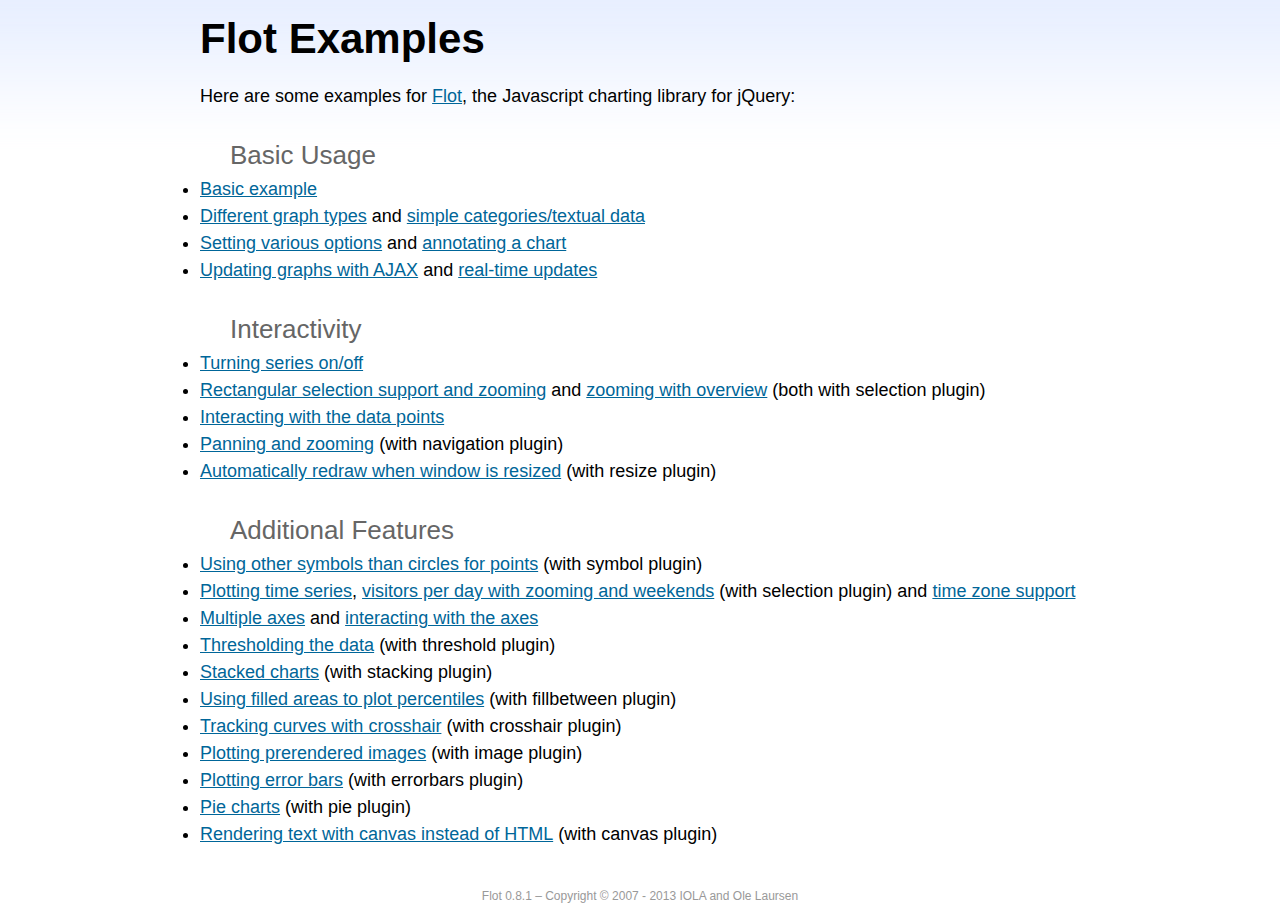
<file: view/javascript/jquery/flot/examples/index.html>
<!DOCTYPE html PUBLIC "-//W3C//DTD HTML 4.01//EN" "http://www.w3.org/TR/html4/strict.dtd">
<html>
<head>
	<meta http-equiv="Content-Type" content="text/html; charset=utf-8">
	<title>Flot Examples</title>
	<link href="examples.css" rel="stylesheet" type="text/css">
	<style>

	h3 {
		margin-top: 30px;
		margin-bottom: 5px;
	}

	</style>
	<script language="javascript" type="text/javascript" src="../jquery.js"></script>
	<script language="javascript" type="text/javascript" src="../jquery.flot.js"></script>
	<script type="text/javascript">

	$(function() {

		// Add the Flot version string to the footer

		$("#footer").prepend("Flot " + $.plot.version + " &ndash; ");
	});

	</script>
</head>
<body>

	<div id="header">
		<h2>Flot Examples</h2>
	</div>

	<div id="content">

		<p>Here are some examples for <a href="http://www.flotcharts.org">Flot</a>, the Javascript charting library for jQuery:</p>

		<h3>Basic Usage</h3>

		<ul>
			<li><a href="basic-usage/index.html">Basic example</a></li>
			<li><a href="series-types/index.html">Different graph types</a> and <a href="categories/index.html">simple categories/textual data</a></li>
			<li><a href="basic-options/index.html">Setting various options</a> and <a href="annotating/index.html">annotating a chart</a></li>
			<li><a href="ajax/index.html">Updating graphs with AJAX</a> and <a href="realtime/index.html">real-time updates</a></li>
		</ul>

		<h3>Interactivity</h3>

		<ul>
			<li><a href="series-toggle/index.html">Turning series on/off</a></li>
			<li><a href="selection/index.html">Rectangular selection support and zooming</a> and <a href="zooming/index.html">zooming with overview</a> (both with selection plugin)</li>
			<li><a href="interacting/index.html">Interacting with the data points</a></li>
			<li><a href="navigate/index.html">Panning and zooming</a> (with navigation plugin)</li>
			<li><a href="resize/index.html">Automatically redraw when window is resized</a> (with resize plugin)</li>
		</ul>

		<h3>Additional Features</h3>

		<ul>
			<li><a href="symbols/index.html">Using other symbols than circles for points</a> (with symbol plugin)</li>
			<li><a href="axes-time/index.html">Plotting time series</a>, <a href="visitors/index.html">visitors per day with zooming and weekends</a> (with selection plugin) and <a href="axes-time-zones/index.html">time zone support</a></li>
			<li><a href="axes-multiple/index.html">Multiple axes</a> and <a href="axes-interacting/index.html">interacting with the axes</a></li>
			<li><a href="threshold/index.html">Thresholding the data</a> (with threshold plugin)</li>
			<li><a href="stacking/index.html">Stacked charts</a> (with stacking plugin)</li>
			<li><a href="percentiles/index.html">Using filled areas to plot percentiles</a> (with fillbetween plugin)</li>
			<li><a href="tracking/index.html">Tracking curves with crosshair</a> (with crosshair plugin)</li>
			<li><a href="image/index.html">Plotting prerendered images</a> (with image plugin)</li>
			<li><a href="series-errorbars/index.html">Plotting error bars</a> (with errorbars plugin)</li>
			<li><a href="series-pie/index.html">Pie charts</a> (with pie plugin)</li>
			<li><a href="canvas/index.html">Rendering text with canvas instead of HTML</a> (with canvas plugin)</li>
		</ul>

	</div>

	<div id="footer">
		Copyright &copy; 2007 - 2013 IOLA and Ole Laursen
	</div>

</body>
</html>
</file>
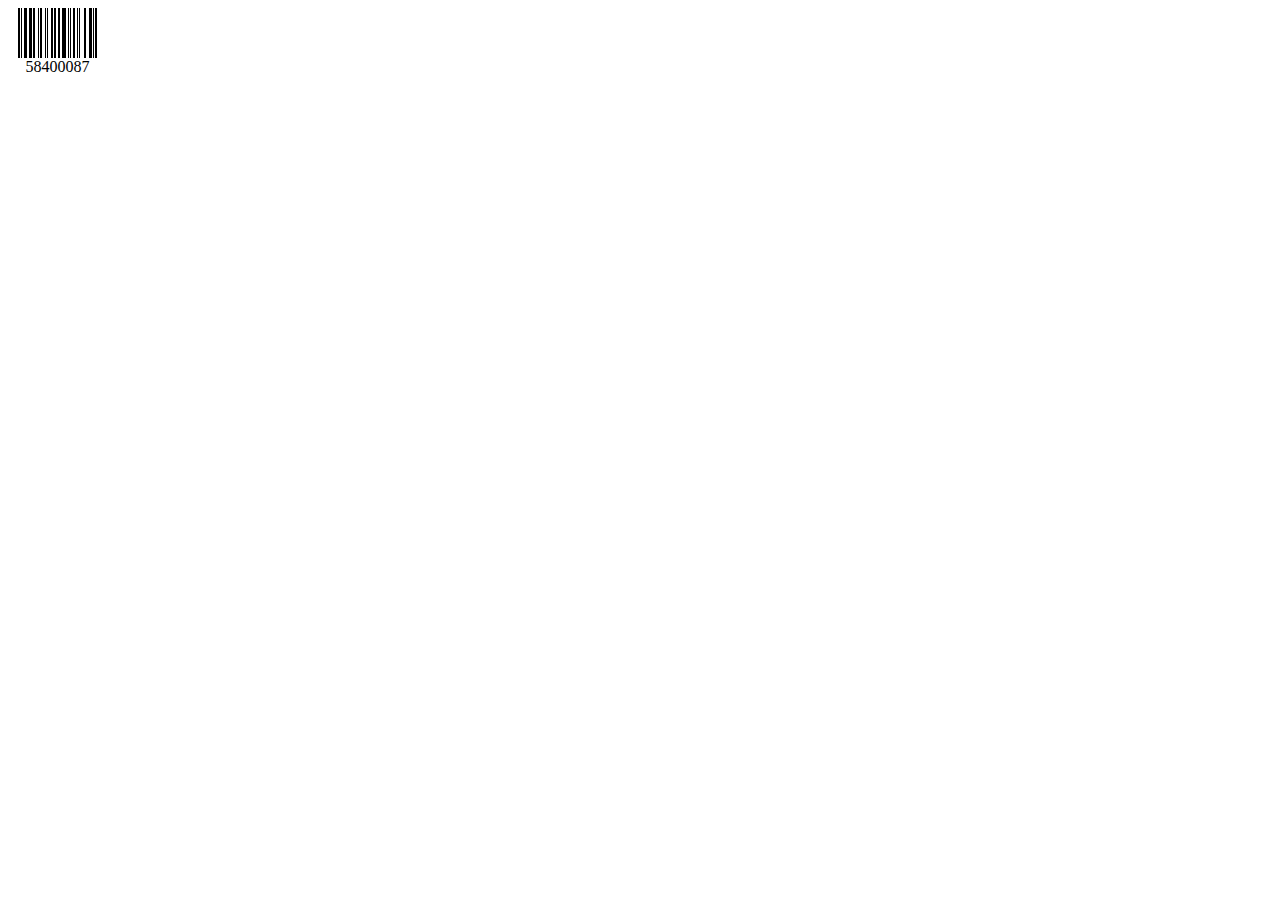
<file: view/template/extension/shipping/etiqueta_correios/index.html>
<script type="text/javascript" src="jquery-1.3.2.min.js"></script>
    <script type="text/javascript" src="jquery-barcode.js"></script>
    <script type="text/javascript">
    
      function generateBarcode(){
        var value = "58400087";
        var btype = "code128";
        var renderer = $("input[name=renderer]:checked").val();
        
        var settings = {
          output:renderer,
          bgColor: "#FFFFFF",
          color: "#000000"
        };
       
        if (renderer == 'canvas'){
          clearCanvas();
          $("#barcodeTarget").hide();
          $("#canvasTarget").show().barcode(value, btype, settings);
        } else {
          $("#canvasTarget").hide();
          $("#barcodeTarget").html("").show().barcode(value, btype, settings);
        }
      }
      
      $(function(){
        $('input[name=btype]').click(function(){
          if ($(this).attr('id') == 'datamatrix') showConfig2D(); else showConfig1D();
        });
        $('input[name=renderer]').click(function(){
          if ($(this).attr('id') == 'canvas') $('#miscCanvas').show(); else $('#miscCanvas').hide();
        });
        generateBarcode();
      });
  
    </script>
  </head>
  <body>
    
    
    <div id="barcodeTarget" class="barcodeTarget"></div>
    <canvas id="canvasTarget" width="150" height="150"></canvas>
</file>
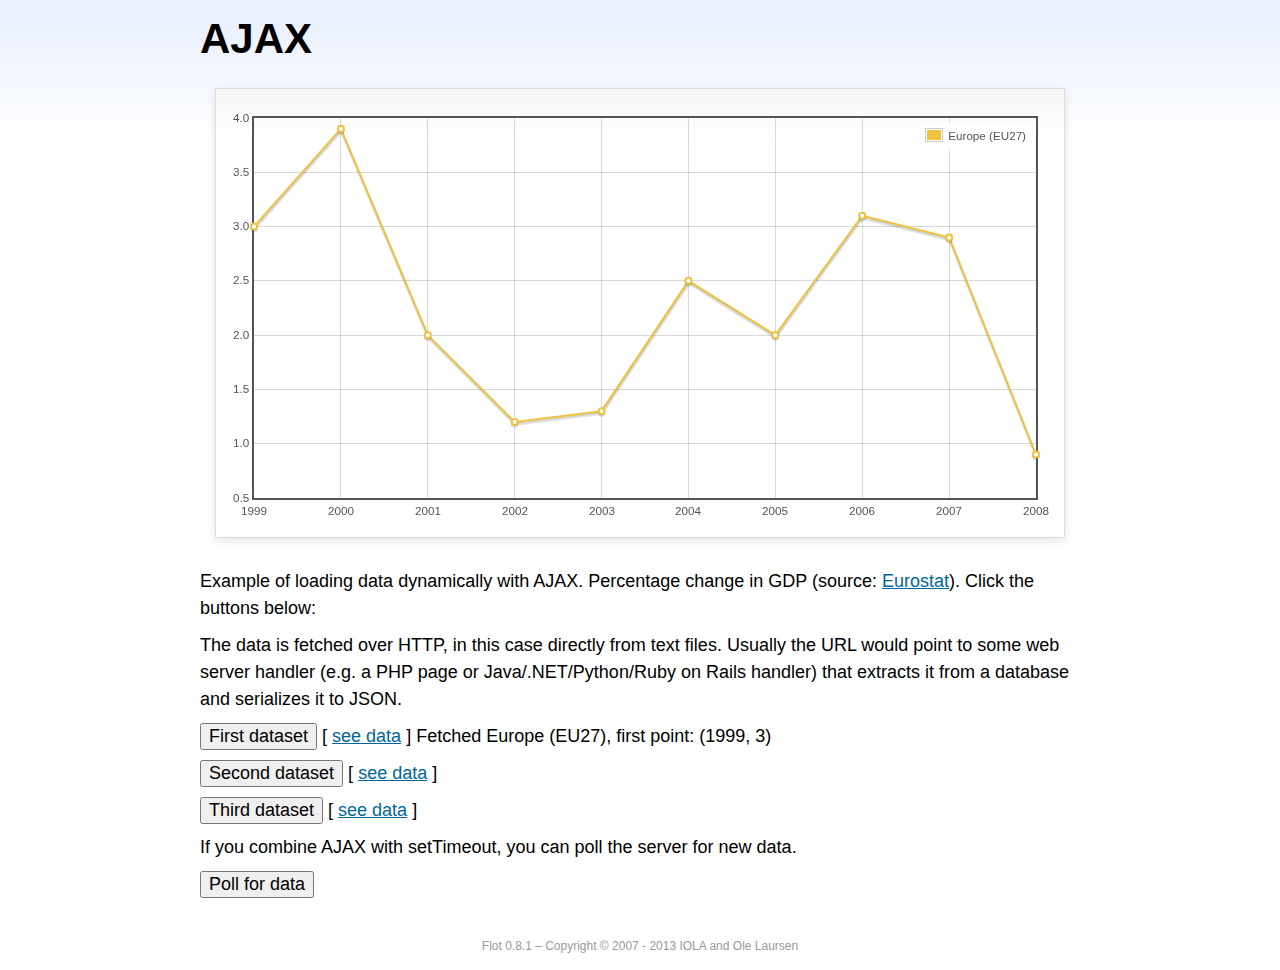
<file: view/javascript/jquery/flot/examples/ajax/index.html>
<!DOCTYPE html PUBLIC "-//W3C//DTD HTML 4.01//EN" "http://www.w3.org/TR/html4/strict.dtd">
<html>
<head>
	<meta http-equiv="Content-Type" content="text/html; charset=utf-8">
	<title>Flot Examples: AJAX</title>
	<link href="../examples.css" rel="stylesheet" type="text/css">
	<!--[if lte IE 8]><script language="javascript" type="text/javascript" src="../../excanvas.min.js"></script><![endif]-->
	<script language="javascript" type="text/javascript" src="../../jquery.js"></script>
	<script language="javascript" type="text/javascript" src="../../jquery.flot.js"></script>
	<script type="text/javascript">

	$(function() {

		var options = {
			lines: {
				show: true
			},
			points: {
				show: true
			},
			xaxis: {
				tickDecimals: 0,
				tickSize: 1
			}
		};

		var data = [];

		$.plot("#placeholder", data, options);

		// Fetch one series, adding to what we already have

		var alreadyFetched = {};

		$("button.fetchSeries").click(function () {

			var button = $(this);

			// Find the URL in the link right next to us, then fetch the data

			var dataurl = button.siblings("a").attr("href");

			function onDataReceived(series) {

				// Extract the first coordinate pair; jQuery has parsed it, so
				// the data is now just an ordinary JavaScript object

				var firstcoordinate = "(" + series.data[0][0] + ", " + series.data[0][1] + ")";
				button.siblings("span").text("Fetched " + series.label + ", first point: " + firstcoordinate);

				// Push the new data onto our existing data array

				if (!alreadyFetched[series.label]) {
					alreadyFetched[series.label] = true;
					data.push(series);
				}

				$.plot("#placeholder", data, options);
			}

			$.ajax({
				url: dataurl,
				type: "GET",
				dataType: "json",
				success: onDataReceived
			});
		});

		// Initiate a recurring data update

		$("button.dataUpdate").click(function () {

			data = [];
			alreadyFetched = {};

			$.plot("#placeholder", data, options);

			var iteration = 0;

			function fetchData() {

				++iteration;

				function onDataReceived(series) {

					// Load all the data in one pass; if we only got partial
					// data we could merge it with what we already have.

					data = [ series ];
					$.plot("#placeholder", data, options);
				}

				// Normally we call the same URL - a script connected to a
				// database - but in this case we only have static example
				// files, so we need to modify the URL.

				$.ajax({
					url: "data-eu-gdp-growth-" + iteration + ".json",
					type: "GET",
					dataType: "json",
					success: onDataReceived
				});

				if (iteration < 5) {
					setTimeout(fetchData, 1000);
				} else {
					data = [];
					alreadyFetched = {};
				}
			}

			setTimeout(fetchData, 1000);
		});

		// Load the first series by default, so we don't have an empty plot

		$("button.fetchSeries:first").click();

		// Add the Flot version string to the footer

		$("#footer").prepend("Flot " + $.plot.version + " &ndash; ");
	});

	</script>
</head>
<body>

	<div id="header">
		<h2>AJAX</h2>
	</div>

	<div id="content">

		<div class="demo-container">
			<div id="placeholder" class="demo-placeholder"></div>
		</div>

		<p>Example of loading data dynamically with AJAX. Percentage change in GDP (source: <a href="http://epp.eurostat.ec.europa.eu/tgm/table.do?tab=table&init=1&plugin=1&language=en&pcode=tsieb020">Eurostat</a>). Click the buttons below:</p>

		<p>The data is fetched over HTTP, in this case directly from text files. Usually the URL would point to some web server handler (e.g. a PHP page or Java/.NET/Python/Ruby on Rails handler) that extracts it from a database and serializes it to JSON.</p>

		<p>
			<button class="fetchSeries">First dataset</button>
			[ <a href="data-eu-gdp-growth.json">see data</a> ]
			<span></span>
		</p>

		<p>
			<button class="fetchSeries">Second dataset</button>
			[ <a href="data-japan-gdp-growth.json">see data</a> ]
			<span></span>
		</p>

		<p>
			<button class="fetchSeries">Third dataset</button>
			[ <a href="data-usa-gdp-growth.json">see data</a> ]
			<span></span>
		</p>

		<p>If you combine AJAX with setTimeout, you can poll the server for new data.</p>

		<p>
			<button class="dataUpdate">Poll for data</button>
		</p>

	</div>

	<div id="footer">
		Copyright &copy; 2007 - 2013 IOLA and Ole Laursen
	</div>

</body>
</html>
</file>
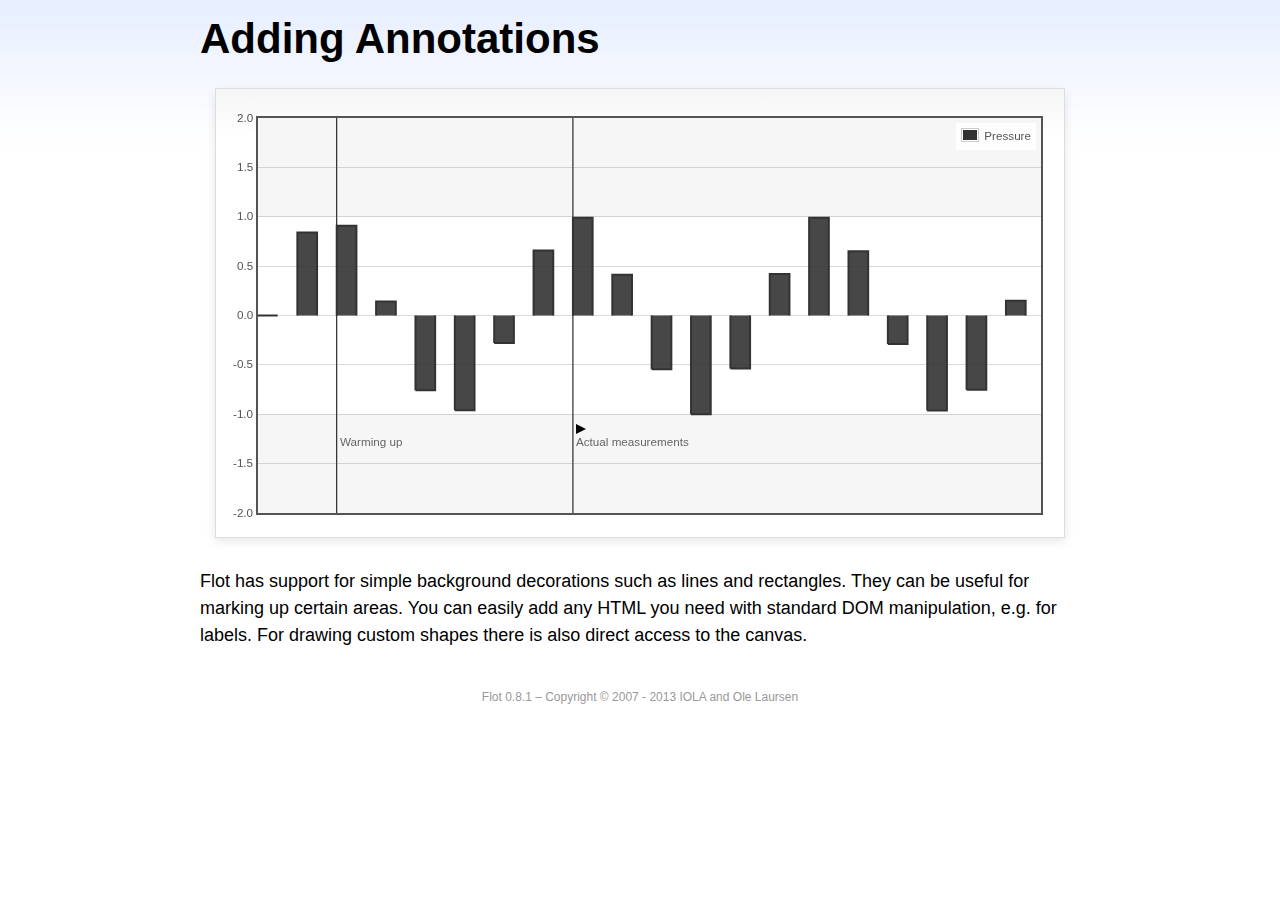
<file: view/javascript/jquery/flot/examples/annotating/index.html>
<!DOCTYPE html PUBLIC "-//W3C//DTD HTML 4.01//EN" "http://www.w3.org/TR/html4/strict.dtd">
<html>
<head>
	<meta http-equiv="Content-Type" content="text/html; charset=utf-8">
	<title>Flot Examples: Adding Annotations</title>
	<link href="../examples.css" rel="stylesheet" type="text/css">
	<!--[if lte IE 8]><script language="javascript" type="text/javascript" src="../../excanvas.min.js"></script><![endif]-->
	<script language="javascript" type="text/javascript" src="../../jquery.js"></script>
	<script language="javascript" type="text/javascript" src="../../jquery.flot.js"></script>
	<script type="text/javascript">

	$(function() {

		var d1 = [];
		for (var i = 0; i < 20; ++i) {
			d1.push([i, Math.sin(i)]);
		}

		var data = [{ data: d1, label: "Pressure", color: "#333" }];

		var markings = [
			{ color: "#f6f6f6", yaxis: { from: 1 } },
			{ color: "#f6f6f6", yaxis: { to: -1 } },
			{ color: "#000", lineWidth: 1, xaxis: { from: 2, to: 2 } },
			{ color: "#000", lineWidth: 1, xaxis: { from: 8, to: 8 } }
		];

		var placeholder = $("#placeholder");

		var plot = $.plot(placeholder, data, {
			bars: { show: true, barWidth: 0.5, fill: 0.9 },
			xaxis: { ticks: [], autoscaleMargin: 0.02 },
			yaxis: { min: -2, max: 2 },
			grid: { markings: markings }
		});

		var o = plot.pointOffset({ x: 2, y: -1.2});

		// Append it to the placeholder that Flot already uses for positioning

		placeholder.append("<div style='position:absolute;left:" + (o.left + 4) + "px;top:" + o.top + "px;color:#666;font-size:smaller'>Warming up</div>");

		o = plot.pointOffset({ x: 8, y: -1.2});
		placeholder.append("<div style='position:absolute;left:" + (o.left + 4) + "px;top:" + o.top + "px;color:#666;font-size:smaller'>Actual measurements</div>");

		// Draw a little arrow on top of the last label to demonstrate canvas
		// drawing

		var ctx = plot.getCanvas().getContext("2d");
		ctx.beginPath();
		o.left += 4;
		ctx.moveTo(o.left, o.top);
		ctx.lineTo(o.left, o.top - 10);
		ctx.lineTo(o.left + 10, o.top - 5);
		ctx.lineTo(o.left, o.top);
		ctx.fillStyle = "#000";
		ctx.fill();

		// Add the Flot version string to the footer

		$("#footer").prepend("Flot " + $.plot.version + " &ndash; ");
	});

	</script>
</head>
<body>

	<div id="header">
		<h2>Adding Annotations</h2>
	</div>

	<div id="content">

		<div class="demo-container">
			<div id="placeholder" class="demo-placeholder"></div>
		</div>

		<p>Flot has support for simple background decorations such as lines and rectangles. They can be useful for marking up certain areas. You can easily add any HTML you need with standard DOM manipulation, e.g. for labels. For drawing custom shapes there is also direct access to the canvas.</p>

	</div>

	<div id="footer">
		Copyright &copy; 2007 - 2013 IOLA and Ole Laursen
	</div>

</body>
</html>
</file>
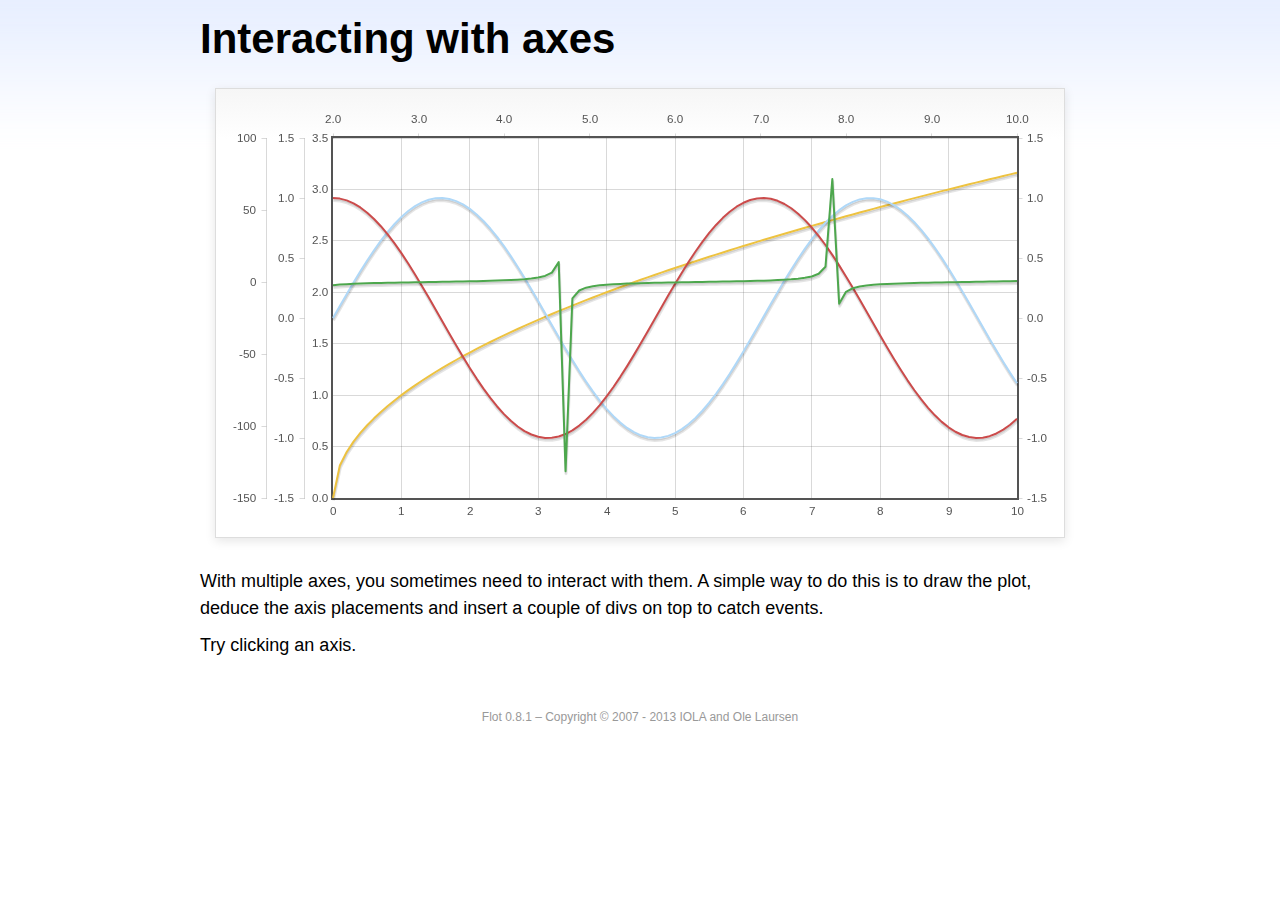
<file: view/javascript/jquery/flot/examples/axes-interacting/index.html>
<!DOCTYPE html PUBLIC "-//W3C//DTD HTML 4.01//EN" "http://www.w3.org/TR/html4/strict.dtd">
<html>
<head>
	<meta http-equiv="Content-Type" content="text/html; charset=utf-8">
	<title>Flot Examples: Interacting with axes</title>
	<link href="../examples.css" rel="stylesheet" type="text/css">
	<!--[if lte IE 8]><script language="javascript" type="text/javascript" src="../../excanvas.min.js"></script><![endif]-->
	<script language="javascript" type="text/javascript" src="../../jquery.js"></script>
	<script language="javascript" type="text/javascript" src="../../jquery.flot.js"></script>
	<script type="text/javascript">

	$(function() {

		function generate(start, end, fn) {
			var res = [];
			for (var i = 0; i <= 100; ++i) {
				var x = start + i / 100 * (end - start);
				res.push([x, fn(x)]);
			}
			return res;
		}

		var data = [
			{ data: generate(0, 10, function (x) { return Math.sqrt(x);}), xaxis: 1, yaxis:1 },
			{ data: generate(0, 10, function (x) { return Math.sin(x);}), xaxis: 1, yaxis:2 },
			{ data: generate(0, 10, function (x) { return Math.cos(x);}), xaxis: 1, yaxis:3 },
			{ data: generate(2, 10, function (x) { return Math.tan(x);}), xaxis: 2, yaxis: 4 }
		];

		var plot = $.plot("#placeholder", data, {
			xaxes: [
				{ position: 'bottom' },
				{ position: 'top'}
			],
			yaxes: [
				{ position: 'left' },
				{ position: 'left' },
				{ position: 'right' },
				{ position: 'left' }
			]
		});

		// Create a div for each axis

		$.each(plot.getAxes(), function (i, axis) {
			if (!axis.show)
				return;

			var box = axis.box;

			$("<div class='axisTarget' style='position:absolute; left:" + box.left + "px; top:" + box.top + "px; width:" + box.width +  "px; height:" + box.height + "px'></div>")
				.data("axis.direction", axis.direction)
				.data("axis.n", axis.n)
				.css({ backgroundColor: "#f00", opacity: 0, cursor: "pointer" })
				.appendTo(plot.getPlaceholder())
				.hover(
					function () { $(this).css({ opacity: 0.10 }) },
					function () { $(this).css({ opacity: 0 }) }
				)
				.click(function () {
					$("#click").text("You clicked the " + axis.direction + axis.n + "axis!")
				});
		});

		// Add the Flot version string to the footer

		$("#footer").prepend("Flot " + $.plot.version + " &ndash; ");
	});

	</script>
</head>
<body>

	<div id="header">
		<h2>Interacting with axes</h2>
	</div>

	<div id="content">

		<div class="demo-container">
			<div id="placeholder" class="demo-placeholder"></div>
		</div>

		<p>With multiple axes, you sometimes need to interact with them. A simple way to do this is to draw the plot, deduce the axis placements and insert a couple of divs on top to catch events.</p>

		<p>Try clicking an axis.</p>

		<p id="click"></p>

	</div>

	<div id="footer">
		Copyright &copy; 2007 - 2013 IOLA and Ole Laursen
	</div>

</body>
</html>
</file>
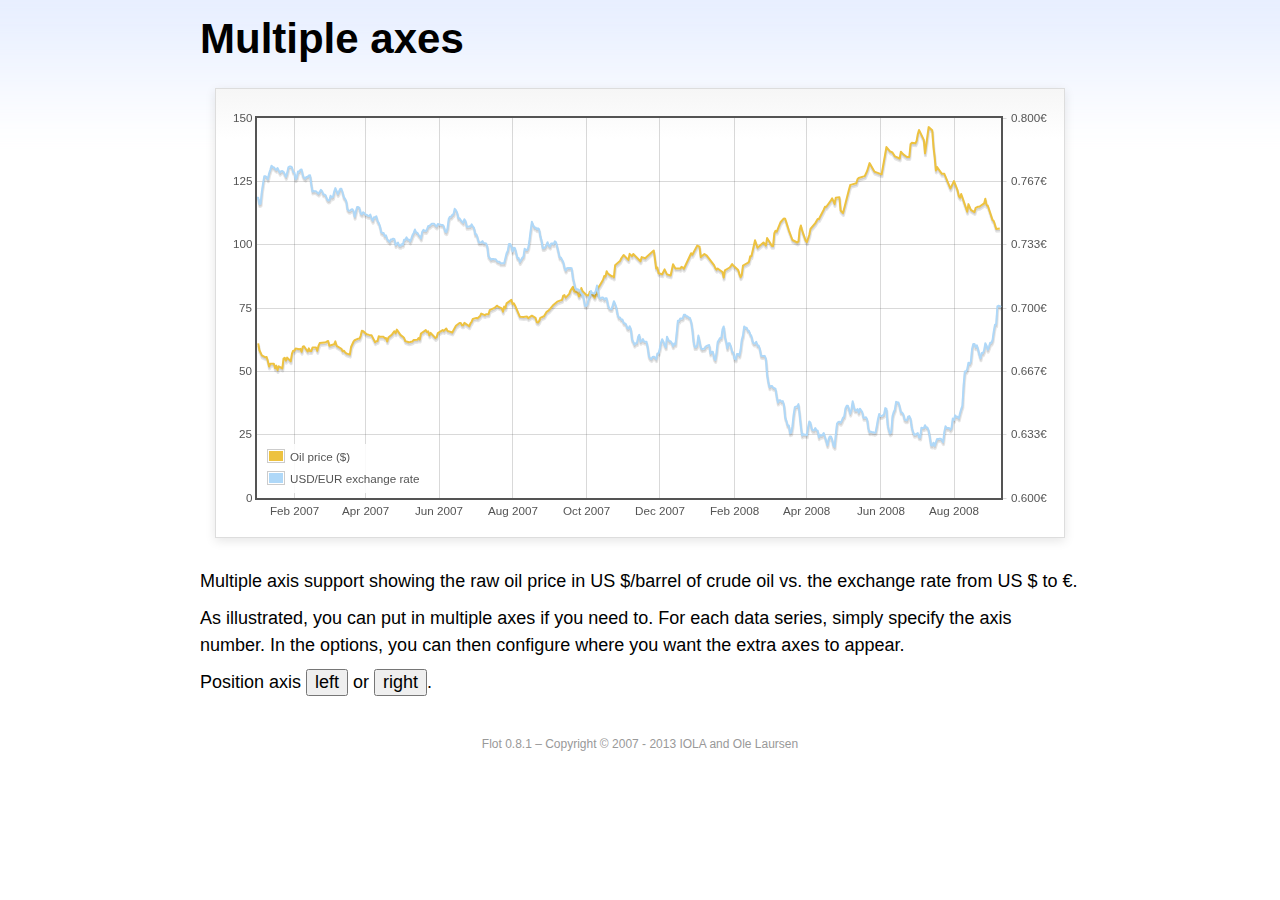
<file: view/javascript/jquery/flot/examples/axes-multiple/index.html>
<!DOCTYPE html PUBLIC "-//W3C//DTD HTML 4.01//EN" "http://www.w3.org/TR/html4/strict.dtd">
<html>
<head>
	<meta http-equiv="Content-Type" content="text/html; charset=utf-8">
	<title>Flot Examples: Multiple Axes</title>
	<link href="../examples.css" rel="stylesheet" type="text/css">
	<!--[if lte IE 8]><script language="javascript" type="text/javascript" src="../../excanvas.min.js"></script><![endif]-->
	<script language="javascript" type="text/javascript" src="../../jquery.js"></script>
	<script language="javascript" type="text/javascript" src="../../jquery.flot.js"></script>
	<script language="javascript" type="text/javascript" src="../../jquery.flot.time.js"></script>
	<script type="text/javascript">

	$(function() {

		var oilprices = [[1167692400000,61.05], [1167778800000,58.32], [1167865200000,57.35], [1167951600000,56.31], [1168210800000,55.55], [1168297200000,55.64], [1168383600000,54.02], [1168470000000,51.88], [1168556400000,52.99], [1168815600000,52.99], [1168902000000,51.21], [1168988400000,52.24], [1169074800000,50.48], [1169161200000,51.99], [1169420400000,51.13], [1169506800000,55.04], [1169593200000,55.37], [1169679600000,54.23], [1169766000000,55.42], [1170025200000,54.01], [1170111600000,56.97], [1170198000000,58.14], [1170284400000,58.14], [1170370800000,59.02], [1170630000000,58.74], [1170716400000,58.88], [1170802800000,57.71], [1170889200000,59.71], [1170975600000,59.89], [1171234800000,57.81], [1171321200000,59.06], [1171407600000,58.00], [1171494000000,57.99], [1171580400000,59.39], [1171839600000,59.39], [1171926000000,58.07], [1172012400000,60.07], [1172098800000,61.14], [1172444400000,61.39], [1172530800000,61.46], [1172617200000,61.79], [1172703600000,62.00], [1172790000000,60.07], [1173135600000,60.69], [1173222000000,61.82], [1173308400000,60.05], [1173654000000,58.91], [1173740400000,57.93], [1173826800000,58.16], [1173913200000,57.55], [1173999600000,57.11], [1174258800000,56.59], [1174345200000,59.61], [1174518000000,61.69], [1174604400000,62.28], [1174860000000,62.91], [1174946400000,62.93], [1175032800000,64.03], [1175119200000,66.03], [1175205600000,65.87], [1175464800000,64.64], [1175637600000,64.38], [1175724000000,64.28], [1175810400000,64.28], [1176069600000,61.51], [1176156000000,61.89], [1176242400000,62.01], [1176328800000,63.85], [1176415200000,63.63], [1176674400000,63.61], [1176760800000,63.10], [1176847200000,63.13], [1176933600000,61.83], [1177020000000,63.38], [1177279200000,64.58], [1177452000000,65.84], [1177538400000,65.06], [1177624800000,66.46], [1177884000000,64.40], [1178056800000,63.68], [1178143200000,63.19], [1178229600000,61.93], [1178488800000,61.47], [1178575200000,61.55], [1178748000000,61.81], [1178834400000,62.37], [1179093600000,62.46], [1179180000000,63.17], [1179266400000,62.55], [1179352800000,64.94], [1179698400000,66.27], [1179784800000,65.50], [1179871200000,65.77], [1179957600000,64.18], [1180044000000,65.20], [1180389600000,63.15], [1180476000000,63.49], [1180562400000,65.08], [1180908000000,66.30], [1180994400000,65.96], [1181167200000,66.93], [1181253600000,65.98], [1181599200000,65.35], [1181685600000,66.26], [1181858400000,68.00], [1182117600000,69.09], [1182204000000,69.10], [1182290400000,68.19], [1182376800000,68.19], [1182463200000,69.14], [1182722400000,68.19], [1182808800000,67.77], [1182895200000,68.97], [1182981600000,69.57], [1183068000000,70.68], [1183327200000,71.09], [1183413600000,70.92], [1183586400000,71.81], [1183672800000,72.81], [1183932000000,72.19], [1184018400000,72.56], [1184191200000,72.50], [1184277600000,74.15], [1184623200000,75.05], [1184796000000,75.92], [1184882400000,75.57], [1185141600000,74.89], [1185228000000,73.56], [1185314400000,75.57], [1185400800000,74.95], [1185487200000,76.83], [1185832800000,78.21], [1185919200000,76.53], [1186005600000,76.86], [1186092000000,76.00], [1186437600000,71.59], [1186696800000,71.47], [1186956000000,71.62], [1187042400000,71.00], [1187301600000,71.98], [1187560800000,71.12], [1187647200000,69.47], [1187733600000,69.26], [1187820000000,69.83], [1187906400000,71.09], [1188165600000,71.73], [1188338400000,73.36], [1188511200000,74.04], [1188856800000,76.30], [1189116000000,77.49], [1189461600000,78.23], [1189548000000,79.91], [1189634400000,80.09], [1189720800000,79.10], [1189980000000,80.57], [1190066400000,81.93], [1190239200000,83.32], [1190325600000,81.62], [1190584800000,80.95], [1190671200000,79.53], [1190757600000,80.30], [1190844000000,82.88], [1190930400000,81.66], [1191189600000,80.24], [1191276000000,80.05], [1191362400000,79.94], [1191448800000,81.44], [1191535200000,81.22], [1191794400000,79.02], [1191880800000,80.26], [1191967200000,80.30], [1192053600000,83.08], [1192140000000,83.69], [1192399200000,86.13], [1192485600000,87.61], [1192572000000,87.40], [1192658400000,89.47], [1192744800000,88.60], [1193004000000,87.56], [1193090400000,87.56], [1193176800000,87.10], [1193263200000,91.86], [1193612400000,93.53], [1193698800000,94.53], [1193871600000,95.93], [1194217200000,93.98], [1194303600000,96.37], [1194476400000,95.46], [1194562800000,96.32], [1195081200000,93.43], [1195167600000,95.10], [1195426800000,94.64], [1195513200000,95.10], [1196031600000,97.70], [1196118000000,94.42], [1196204400000,90.62], [1196290800000,91.01], [1196377200000,88.71], [1196636400000,88.32], [1196809200000,90.23], [1196982000000,88.28], [1197241200000,87.86], [1197327600000,90.02], [1197414000000,92.25], [1197586800000,90.63], [1197846000000,90.63], [1197932400000,90.49], [1198018800000,91.24], [1198105200000,91.06], [1198191600000,90.49], [1198710000000,96.62], [1198796400000,96.00], [1199142000000,99.62], [1199314800000,99.18], [1199401200000,95.09], [1199660400000,96.33], [1199833200000,95.67], [1200351600000,91.90], [1200438000000,90.84], [1200524400000,90.13], [1200610800000,90.57], [1200956400000,89.21], [1201042800000,86.99], [1201129200000,89.85], [1201474800000,90.99], [1201561200000,91.64], [1201647600000,92.33], [1201734000000,91.75], [1202079600000,90.02], [1202166000000,88.41], [1202252400000,87.14], [1202338800000,88.11], [1202425200000,91.77], [1202770800000,92.78], [1202857200000,93.27], [1202943600000,95.46], [1203030000000,95.46], [1203289200000,101.74], [1203462000000,98.81], [1203894000000,100.88], [1204066800000,99.64], [1204153200000,102.59], [1204239600000,101.84], [1204498800000,99.52], [1204585200000,99.52], [1204671600000,104.52], [1204758000000,105.47], [1204844400000,105.15], [1205103600000,108.75], [1205276400000,109.92], [1205362800000,110.33], [1205449200000,110.21], [1205708400000,105.68], [1205967600000,101.84], [1206313200000,100.86], [1206399600000,101.22], [1206486000000,105.90], [1206572400000,107.58], [1206658800000,105.62], [1206914400000,101.58], [1207000800000,100.98], [1207173600000,103.83], [1207260000000,106.23], [1207605600000,108.50], [1207778400000,110.11], [1207864800000,110.14], [1208210400000,113.79], [1208296800000,114.93], [1208383200000,114.86], [1208728800000,117.48], [1208815200000,118.30], [1208988000000,116.06], [1209074400000,118.52], [1209333600000,118.75], [1209420000000,113.46], [1209592800000,112.52], [1210024800000,121.84], [1210111200000,123.53], [1210197600000,123.69], [1210543200000,124.23], [1210629600000,125.80], [1210716000000,126.29], [1211148000000,127.05], [1211320800000,129.07], [1211493600000,132.19], [1211839200000,128.85], [1212357600000,127.76], [1212703200000,138.54], [1212962400000,136.80], [1213135200000,136.38], [1213308000000,134.86], [1213653600000,134.01], [1213740000000,136.68], [1213912800000,135.65], [1214172000000,134.62], [1214258400000,134.62], [1214344800000,134.62], [1214431200000,139.64], [1214517600000,140.21], [1214776800000,140.00], [1214863200000,140.97], [1214949600000,143.57], [1215036000000,145.29], [1215381600000,141.37], [1215468000000,136.04], [1215727200000,146.40], [1215986400000,145.18], [1216072800000,138.74], [1216159200000,134.60], [1216245600000,129.29], [1216332000000,130.65], [1216677600000,127.95], [1216850400000,127.95], [1217282400000,122.19], [1217455200000,124.08], [1217541600000,125.10], [1217800800000,121.41], [1217887200000,119.17], [1217973600000,118.58], [1218060000000,120.02], [1218405600000,114.45], [1218492000000,113.01], [1218578400000,116.00], [1218751200000,113.77], [1219010400000,112.87], [1219096800000,114.53], [1219269600000,114.98], [1219356000000,114.98], [1219701600000,116.27], [1219788000000,118.15], [1219874400000,115.59], [1219960800000,115.46], [1220306400000,109.71], [1220392800000,109.35], [1220565600000,106.23], [1220824800000,106.34]];

		var exchangerates = [[1167606000000,0.7580], [1167692400000,0.7580], [1167778800000,0.75470], [1167865200000,0.75490], [1167951600000,0.76130], [1168038000000,0.76550], [1168124400000,0.76930], [1168210800000,0.76940], [1168297200000,0.76880], [1168383600000,0.76780], [1168470000000,0.77080], [1168556400000,0.77270], [1168642800000,0.77490], [1168729200000,0.77410], [1168815600000,0.77410], [1168902000000,0.77320], [1168988400000,0.77270], [1169074800000,0.77370], [1169161200000,0.77240], [1169247600000,0.77120], [1169334000000,0.7720], [1169420400000,0.77210], [1169506800000,0.77170], [1169593200000,0.77040], [1169679600000,0.7690], [1169766000000,0.77110], [1169852400000,0.7740], [1169938800000,0.77450], [1170025200000,0.77450], [1170111600000,0.7740], [1170198000000,0.77160], [1170284400000,0.77130], [1170370800000,0.76780], [1170457200000,0.76880], [1170543600000,0.77180], [1170630000000,0.77180], [1170716400000,0.77280], [1170802800000,0.77290], [1170889200000,0.76980], [1170975600000,0.76850], [1171062000000,0.76810], [1171148400000,0.7690], [1171234800000,0.7690], [1171321200000,0.76980], [1171407600000,0.76990], [1171494000000,0.76510], [1171580400000,0.76130], [1171666800000,0.76160], [1171753200000,0.76140], [1171839600000,0.76140], [1171926000000,0.76070], [1172012400000,0.76020], [1172098800000,0.76110], [1172185200000,0.76220], [1172271600000,0.76150], [1172358000000,0.75980], [1172444400000,0.75980], [1172530800000,0.75920], [1172617200000,0.75730], [1172703600000,0.75660], [1172790000000,0.75670], [1172876400000,0.75910], [1172962800000,0.75820], [1173049200000,0.75850], [1173135600000,0.76130], [1173222000000,0.76310], [1173308400000,0.76150], [1173394800000,0.760], [1173481200000,0.76130], [1173567600000,0.76270], [1173654000000,0.76270], [1173740400000,0.76080], [1173826800000,0.75830], [1173913200000,0.75750], [1173999600000,0.75620], [1174086000000,0.7520], [1174172400000,0.75120], [1174258800000,0.75120], [1174345200000,0.75170], [1174431600000,0.7520], [1174518000000,0.75110], [1174604400000,0.7480], [1174690800000,0.75090], [1174777200000,0.75310], [1174860000000,0.75310], [1174946400000,0.75270], [1175032800000,0.74980], [1175119200000,0.74930], [1175205600000,0.75040], [1175292000000,0.750], [1175378400000,0.74910], [1175464800000,0.74910], [1175551200000,0.74850], [1175637600000,0.74840], [1175724000000,0.74920], [1175810400000,0.74710], [1175896800000,0.74590], [1175983200000,0.74770], [1176069600000,0.74770], [1176156000000,0.74830], [1176242400000,0.74580], [1176328800000,0.74480], [1176415200000,0.7430], [1176501600000,0.73990], [1176588000000,0.73950], [1176674400000,0.73950], [1176760800000,0.73780], [1176847200000,0.73820], [1176933600000,0.73620], [1177020000000,0.73550], [1177106400000,0.73480], [1177192800000,0.73610], [1177279200000,0.73610], [1177365600000,0.73650], [1177452000000,0.73620], [1177538400000,0.73310], [1177624800000,0.73390], [1177711200000,0.73440], [1177797600000,0.73270], [1177884000000,0.73270], [1177970400000,0.73360], [1178056800000,0.73330], [1178143200000,0.73590], [1178229600000,0.73590], [1178316000000,0.73720], [1178402400000,0.7360], [1178488800000,0.7360], [1178575200000,0.7350], [1178661600000,0.73650], [1178748000000,0.73840], [1178834400000,0.73950], [1178920800000,0.74130], [1179007200000,0.73970], [1179093600000,0.73960], [1179180000000,0.73850], [1179266400000,0.73780], [1179352800000,0.73660], [1179439200000,0.740], [1179525600000,0.74110], [1179612000000,0.74060], [1179698400000,0.74050], [1179784800000,0.74140], [1179871200000,0.74310], [1179957600000,0.74310], [1180044000000,0.74380], [1180130400000,0.74430], [1180216800000,0.74430], [1180303200000,0.74430], [1180389600000,0.74340], [1180476000000,0.74290], [1180562400000,0.74420], [1180648800000,0.7440], [1180735200000,0.74390], [1180821600000,0.74370], [1180908000000,0.74370], [1180994400000,0.74290], [1181080800000,0.74030], [1181167200000,0.73990], [1181253600000,0.74180], [1181340000000,0.74680], [1181426400000,0.7480], [1181512800000,0.7480], [1181599200000,0.7490], [1181685600000,0.74940], [1181772000000,0.75220], [1181858400000,0.75150], [1181944800000,0.75020], [1182031200000,0.74720], [1182117600000,0.74720], [1182204000000,0.74620], [1182290400000,0.74550], [1182376800000,0.74490], [1182463200000,0.74670], [1182549600000,0.74580], [1182636000000,0.74270], [1182722400000,0.74270], [1182808800000,0.7430], [1182895200000,0.74290], [1182981600000,0.7440], [1183068000000,0.7430], [1183154400000,0.74220], [1183240800000,0.73880], [1183327200000,0.73880], [1183413600000,0.73690], [1183500000000,0.73450], [1183586400000,0.73450], [1183672800000,0.73450], [1183759200000,0.73520], [1183845600000,0.73410], [1183932000000,0.73410], [1184018400000,0.7340], [1184104800000,0.73240], [1184191200000,0.72720], [1184277600000,0.72640], [1184364000000,0.72550], [1184450400000,0.72580], [1184536800000,0.72580], [1184623200000,0.72560], [1184709600000,0.72570], [1184796000000,0.72470], [1184882400000,0.72430], [1184968800000,0.72440], [1185055200000,0.72350], [1185141600000,0.72350], [1185228000000,0.72350], [1185314400000,0.72350], [1185400800000,0.72620], [1185487200000,0.72880], [1185573600000,0.73010], [1185660000000,0.73370], [1185746400000,0.73370], [1185832800000,0.73240], [1185919200000,0.72970], [1186005600000,0.73170], [1186092000000,0.73150], [1186178400000,0.72880], [1186264800000,0.72630], [1186351200000,0.72630], [1186437600000,0.72420], [1186524000000,0.72530], [1186610400000,0.72640], [1186696800000,0.7270], [1186783200000,0.73120], [1186869600000,0.73050], [1186956000000,0.73050], [1187042400000,0.73180], [1187128800000,0.73580], [1187215200000,0.74090], [1187301600000,0.74540], [1187388000000,0.74370], [1187474400000,0.74240], [1187560800000,0.74240], [1187647200000,0.74150], [1187733600000,0.74190], [1187820000000,0.74140], [1187906400000,0.73770], [1187992800000,0.73550], [1188079200000,0.73150], [1188165600000,0.73150], [1188252000000,0.7320], [1188338400000,0.73320], [1188424800000,0.73460], [1188511200000,0.73280], [1188597600000,0.73230], [1188684000000,0.7340], [1188770400000,0.7340], [1188856800000,0.73360], [1188943200000,0.73510], [1189029600000,0.73460], [1189116000000,0.73210], [1189202400000,0.72940], [1189288800000,0.72660], [1189375200000,0.72660], [1189461600000,0.72540], [1189548000000,0.72420], [1189634400000,0.72130], [1189720800000,0.71970], [1189807200000,0.72090], [1189893600000,0.7210], [1189980000000,0.7210], [1190066400000,0.7210], [1190152800000,0.72090], [1190239200000,0.71590], [1190325600000,0.71330], [1190412000000,0.71050], [1190498400000,0.70990], [1190584800000,0.70990], [1190671200000,0.70930], [1190757600000,0.70930], [1190844000000,0.70760], [1190930400000,0.7070], [1191016800000,0.70490], [1191103200000,0.70120], [1191189600000,0.70110], [1191276000000,0.70190], [1191362400000,0.70460], [1191448800000,0.70630], [1191535200000,0.70890], [1191621600000,0.70770], [1191708000000,0.70770], [1191794400000,0.70770], [1191880800000,0.70910], [1191967200000,0.71180], [1192053600000,0.70790], [1192140000000,0.70530], [1192226400000,0.7050], [1192312800000,0.70550], [1192399200000,0.70550], [1192485600000,0.70450], [1192572000000,0.70510], [1192658400000,0.70510], [1192744800000,0.70170], [1192831200000,0.70], [1192917600000,0.69950], [1193004000000,0.69940], [1193090400000,0.70140], [1193176800000,0.70360], [1193263200000,0.70210], [1193349600000,0.70020], [1193436000000,0.69670], [1193522400000,0.6950], [1193612400000,0.6950], [1193698800000,0.69390], [1193785200000,0.6940], [1193871600000,0.69220], [1193958000000,0.69190], [1194044400000,0.69140], [1194130800000,0.68940], [1194217200000,0.68910], [1194303600000,0.69040], [1194390000000,0.6890], [1194476400000,0.68340], [1194562800000,0.68230], [1194649200000,0.68070], [1194735600000,0.68150], [1194822000000,0.68150], [1194908400000,0.68470], [1194994800000,0.68590], [1195081200000,0.68220], [1195167600000,0.68270], [1195254000000,0.68370], [1195340400000,0.68230], [1195426800000,0.68220], [1195513200000,0.68220], [1195599600000,0.67920], [1195686000000,0.67460], [1195772400000,0.67350], [1195858800000,0.67310], [1195945200000,0.67420], [1196031600000,0.67440], [1196118000000,0.67390], [1196204400000,0.67310], [1196290800000,0.67610], [1196377200000,0.67610], [1196463600000,0.67850], [1196550000000,0.68180], [1196636400000,0.68360], [1196722800000,0.68230], [1196809200000,0.68050], [1196895600000,0.67930], [1196982000000,0.68490], [1197068400000,0.68330], [1197154800000,0.68250], [1197241200000,0.68250], [1197327600000,0.68160], [1197414000000,0.67990], [1197500400000,0.68130], [1197586800000,0.68090], [1197673200000,0.68680], [1197759600000,0.69330], [1197846000000,0.69330], [1197932400000,0.69450], [1198018800000,0.69440], [1198105200000,0.69460], [1198191600000,0.69640], [1198278000000,0.69650], [1198364400000,0.69560], [1198450800000,0.69560], [1198537200000,0.6950], [1198623600000,0.69480], [1198710000000,0.69280], [1198796400000,0.68870], [1198882800000,0.68240], [1198969200000,0.67940], [1199055600000,0.67940], [1199142000000,0.68030], [1199228400000,0.68550], [1199314800000,0.68240], [1199401200000,0.67910], [1199487600000,0.67830], [1199574000000,0.67850], [1199660400000,0.67850], [1199746800000,0.67970], [1199833200000,0.680], [1199919600000,0.68030], [1200006000000,0.68050], [1200092400000,0.6760], [1200178800000,0.6770], [1200265200000,0.6770], [1200351600000,0.67360], [1200438000000,0.67260], [1200524400000,0.67640], [1200610800000,0.68210], [1200697200000,0.68310], [1200783600000,0.68420], [1200870000000,0.68420], [1200956400000,0.68870], [1201042800000,0.69030], [1201129200000,0.68480], [1201215600000,0.68240], [1201302000000,0.67880], [1201388400000,0.68140], [1201474800000,0.68140], [1201561200000,0.67970], [1201647600000,0.67690], [1201734000000,0.67650], [1201820400000,0.67330], [1201906800000,0.67290], [1201993200000,0.67580], [1202079600000,0.67580], [1202166000000,0.6750], [1202252400000,0.6780], [1202338800000,0.68330], [1202425200000,0.68560], [1202511600000,0.69030], [1202598000000,0.68960], [1202684400000,0.68960], [1202770800000,0.68820], [1202857200000,0.68790], [1202943600000,0.68620], [1203030000000,0.68520], [1203116400000,0.68230], [1203202800000,0.68130], [1203289200000,0.68130], [1203375600000,0.68220], [1203462000000,0.68020], [1203548400000,0.68020], [1203634800000,0.67840], [1203721200000,0.67480], [1203807600000,0.67470], [1203894000000,0.67470], [1203980400000,0.67480], [1204066800000,0.67330], [1204153200000,0.6650], [1204239600000,0.66110], [1204326000000,0.65830], [1204412400000,0.6590], [1204498800000,0.6590], [1204585200000,0.65810], [1204671600000,0.65780], [1204758000000,0.65740], [1204844400000,0.65320], [1204930800000,0.65020], [1205017200000,0.65140], [1205103600000,0.65140], [1205190000000,0.65070], [1205276400000,0.6510], [1205362800000,0.64890], [1205449200000,0.64240], [1205535600000,0.64060], [1205622000000,0.63820], [1205708400000,0.63820], [1205794800000,0.63410], [1205881200000,0.63440], [1205967600000,0.63780], [1206054000000,0.64390], [1206140400000,0.64780], [1206226800000,0.64810], [1206313200000,0.64810], [1206399600000,0.64940], [1206486000000,0.64380], [1206572400000,0.63770], [1206658800000,0.63290], [1206745200000,0.63360], [1206831600000,0.63330], [1206914400000,0.63330], [1207000800000,0.6330], [1207087200000,0.63710], [1207173600000,0.64030], [1207260000000,0.63960], [1207346400000,0.63640], [1207432800000,0.63560], [1207519200000,0.63560], [1207605600000,0.63680], [1207692000000,0.63570], [1207778400000,0.63540], [1207864800000,0.6320], [1207951200000,0.63320], [1208037600000,0.63280], [1208124000000,0.63310], [1208210400000,0.63420], [1208296800000,0.63210], [1208383200000,0.63020], [1208469600000,0.62780], [1208556000000,0.63080], [1208642400000,0.63240], [1208728800000,0.63240], [1208815200000,0.63070], [1208901600000,0.62770], [1208988000000,0.62690], [1209074400000,0.63350], [1209160800000,0.63920], [1209247200000,0.640], [1209333600000,0.64010], [1209420000000,0.63960], [1209506400000,0.64070], [1209592800000,0.64230], [1209679200000,0.64290], [1209765600000,0.64720], [1209852000000,0.64850], [1209938400000,0.64860], [1210024800000,0.64670], [1210111200000,0.64440], [1210197600000,0.64670], [1210284000000,0.65090], [1210370400000,0.64780], [1210456800000,0.64610], [1210543200000,0.64610], [1210629600000,0.64680], [1210716000000,0.64490], [1210802400000,0.6470], [1210888800000,0.64610], [1210975200000,0.64520], [1211061600000,0.64220], [1211148000000,0.64220], [1211234400000,0.64250], [1211320800000,0.64140], [1211407200000,0.63660], [1211493600000,0.63460], [1211580000000,0.6350], [1211666400000,0.63460], [1211752800000,0.63460], [1211839200000,0.63430], [1211925600000,0.63460], [1212012000000,0.63790], [1212098400000,0.64160], [1212184800000,0.64420], [1212271200000,0.64310], [1212357600000,0.64310], [1212444000000,0.64350], [1212530400000,0.6440], [1212616800000,0.64730], [1212703200000,0.64690], [1212789600000,0.63860], [1212876000000,0.63560], [1212962400000,0.6340], [1213048800000,0.63460], [1213135200000,0.6430], [1213221600000,0.64520], [1213308000000,0.64670], [1213394400000,0.65060], [1213480800000,0.65040], [1213567200000,0.65030], [1213653600000,0.64810], [1213740000000,0.64510], [1213826400000,0.6450], [1213912800000,0.64410], [1213999200000,0.64140], [1214085600000,0.64090], [1214172000000,0.64090], [1214258400000,0.64280], [1214344800000,0.64310], [1214431200000,0.64180], [1214517600000,0.63710], [1214604000000,0.63490], [1214690400000,0.63330], [1214776800000,0.63340], [1214863200000,0.63380], [1214949600000,0.63420], [1215036000000,0.6320], [1215122400000,0.63180], [1215208800000,0.6370], [1215295200000,0.63680], [1215381600000,0.63680], [1215468000000,0.63830], [1215554400000,0.63710], [1215640800000,0.63710], [1215727200000,0.63550], [1215813600000,0.6320], [1215900000000,0.62770], [1215986400000,0.62760], [1216072800000,0.62910], [1216159200000,0.62740], [1216245600000,0.62930], [1216332000000,0.63110], [1216418400000,0.6310], [1216504800000,0.63120], [1216591200000,0.63120], [1216677600000,0.63040], [1216764000000,0.62940], [1216850400000,0.63480], [1216936800000,0.63780], [1217023200000,0.63680], [1217109600000,0.63680], [1217196000000,0.63680], [1217282400000,0.6360], [1217368800000,0.6370], [1217455200000,0.64180], [1217541600000,0.64110], [1217628000000,0.64350], [1217714400000,0.64270], [1217800800000,0.64270], [1217887200000,0.64190], [1217973600000,0.64460], [1218060000000,0.64680], [1218146400000,0.64870], [1218232800000,0.65940], [1218319200000,0.66660], [1218405600000,0.66660], [1218492000000,0.66780], [1218578400000,0.67120], [1218664800000,0.67050], [1218751200000,0.67180], [1218837600000,0.67840], [1218924000000,0.68110], [1219010400000,0.68110], [1219096800000,0.67940], [1219183200000,0.68040], [1219269600000,0.67810], [1219356000000,0.67560], [1219442400000,0.67350], [1219528800000,0.67630], [1219615200000,0.67620], [1219701600000,0.67770], [1219788000000,0.68150], [1219874400000,0.68020], [1219960800000,0.6780], [1220047200000,0.67960], [1220133600000,0.68170], [1220220000000,0.68170], [1220306400000,0.68320], [1220392800000,0.68770], [1220479200000,0.69120], [1220565600000,0.69140], [1220652000000,0.70090], [1220738400000,0.70120], [1220824800000,0.7010], [1220911200000,0.70050]];

		function euroFormatter(v, axis) {
			return v.toFixed(axis.tickDecimals) + "€";
		}

		function doPlot(position) {
			$.plot("#placeholder", [
				{ data: oilprices, label: "Oil price ($)" },
				{ data: exchangerates, label: "USD/EUR exchange rate", yaxis: 2 }
			], {
				xaxes: [ { mode: "time" } ],
				yaxes: [ { min: 0 }, {
					// align if we are to the right
					alignTicksWithAxis: position == "right" ? 1 : null,
					position: position,
					tickFormatter: euroFormatter
				} ],
				legend: { position: "sw" }
			});
		}

		doPlot("right");

		$("button").click(function () {
			doPlot($(this).text());
		});

		// Add the Flot version string to the footer

		$("#footer").prepend("Flot " + $.plot.version + " &ndash; ");
	});

	</script>
</head>
<body>

	<div id="header">
		<h2>Multiple axes</h2>
	</div>

	<div id="content">

		<div class="demo-container">
			<div id="placeholder" class="demo-placeholder"></div>
		</div>

		<p>Multiple axis support showing the raw oil price in US $/barrel of crude oil vs. the exchange rate from US $ to €.</p>

		<p>As illustrated, you can put in multiple axes if you need to. For each data series, simply specify the axis number. In the options, you can then configure where you want the extra axes to appear.</p>

		<p>Position axis <button>left</button> or <button>right</button>.</p>

	</div>

	<div id="footer">
		Copyright &copy; 2007 - 2013 IOLA and Ole Laursen
	</div>

</body>
</html>
</file>
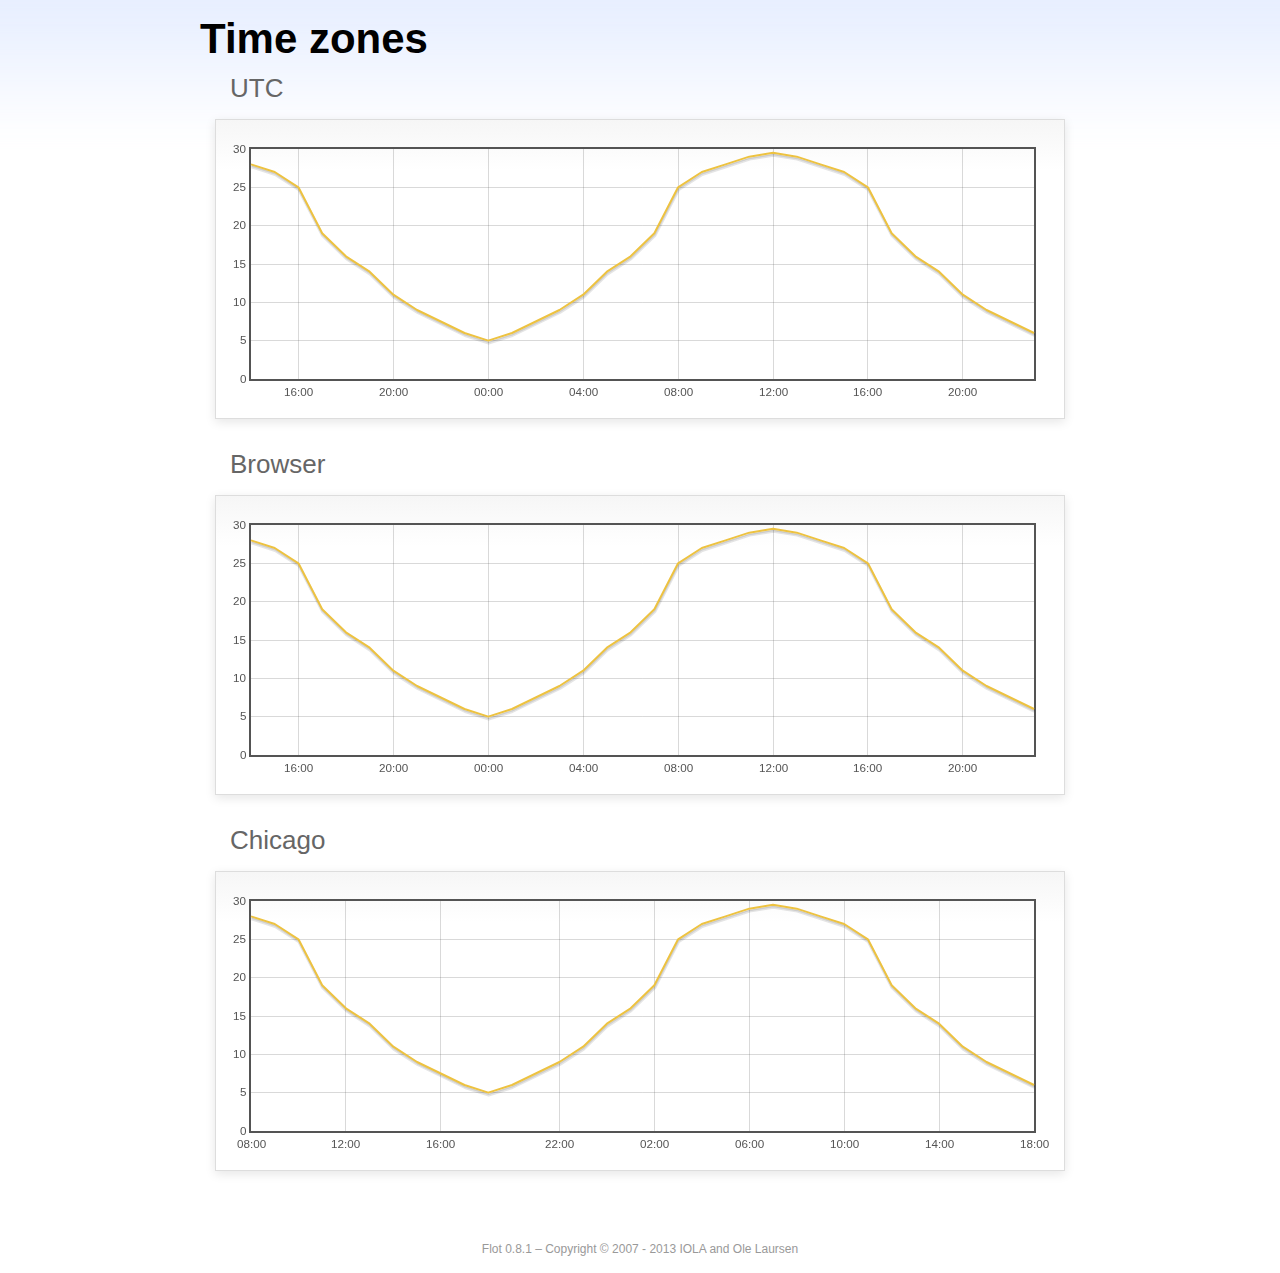
<file: view/javascript/jquery/flot/examples/axes-time-zones/index.html>
<!DOCTYPE html PUBLIC "-//W3C//DTD HTML 4.01//EN" "http://www.w3.org/TR/html4/strict.dtd">
<html>
<head>
	<meta http-equiv="Content-Type" content="text/html; charset=utf-8">
	<title>Flot Examples: Time zones</title>
	<link href="../examples.css" rel="stylesheet" type="text/css">
	<!--[if lte IE 8]><script language="javascript" type="text/javascript" src="../../excanvas.min.js"></script><![endif]-->
	<script language="javascript" type="text/javascript" src="../../jquery.js"></script>
	<script language="javascript" type="text/javascript" src="../../jquery.flot.js"></script>
	<script language="javascript" type="text/javascript" src="../../jquery.flot.time.js"></script>
	<script language="javascript" type="text/javascript" src="date.js"></script>
	<script type="text/javascript">

	$(function() {

		timezoneJS.timezone.zoneFileBasePath = "tz";
		timezoneJS.timezone.defaultZoneFile = [];
		timezoneJS.timezone.init({async: false});

		var d = [
			[Date.UTC(2011, 2, 12, 14, 0, 0), 28],
			[Date.UTC(2011, 2, 12, 15, 0, 0), 27],
			[Date.UTC(2011, 2, 12, 16, 0, 0), 25],
			[Date.UTC(2011, 2, 12, 17, 0, 0), 19],
			[Date.UTC(2011, 2, 12, 18, 0, 0), 16],
			[Date.UTC(2011, 2, 12, 19, 0, 0), 14],
			[Date.UTC(2011, 2, 12, 20, 0, 0), 11],
			[Date.UTC(2011, 2, 12, 21, 0, 0), 9],
			[Date.UTC(2011, 2, 12, 22, 0, 0), 7.5],
			[Date.UTC(2011, 2, 12, 23, 0, 0), 6],
			[Date.UTC(2011, 2, 13, 0, 0, 0), 5],
			[Date.UTC(2011, 2, 13, 1, 0, 0), 6],
			[Date.UTC(2011, 2, 13, 2, 0, 0), 7.5],
			[Date.UTC(2011, 2, 13, 3, 0, 0), 9],
			[Date.UTC(2011, 2, 13, 4, 0, 0), 11],
			[Date.UTC(2011, 2, 13, 5, 0, 0), 14],
			[Date.UTC(2011, 2, 13, 6, 0, 0), 16],
			[Date.UTC(2011, 2, 13, 7, 0, 0), 19],
			[Date.UTC(2011, 2, 13, 8, 0, 0), 25],
			[Date.UTC(2011, 2, 13, 9, 0, 0), 27],
			[Date.UTC(2011, 2, 13, 10, 0, 0), 28],
			[Date.UTC(2011, 2, 13, 11, 0, 0), 29],
			[Date.UTC(2011, 2, 13, 12, 0, 0), 29.5],
			[Date.UTC(2011, 2, 13, 13, 0, 0), 29],
			[Date.UTC(2011, 2, 13, 14, 0, 0), 28],
			[Date.UTC(2011, 2, 13, 15, 0, 0), 27],
			[Date.UTC(2011, 2, 13, 16, 0, 0), 25],
			[Date.UTC(2011, 2, 13, 17, 0, 0), 19],
			[Date.UTC(2011, 2, 13, 18, 0, 0), 16],
			[Date.UTC(2011, 2, 13, 19, 0, 0), 14],
			[Date.UTC(2011, 2, 13, 20, 0, 0), 11],
			[Date.UTC(2011, 2, 13, 21, 0, 0), 9],
			[Date.UTC(2011, 2, 13, 22, 0, 0), 7.5],
			[Date.UTC(2011, 2, 13, 23, 0, 0), 6]
		];

		var plot = $.plot("#placeholderUTC", [d], {
			xaxis: {
				mode: "time"
			}
		});

		var plot = $.plot("#placeholderLocal", [d], {
			xaxis: {
				mode: "time",
				timezone: "browser"
			}
		});

		var plot = $.plot("#placeholderChicago", [d], {
			xaxis: {
				mode: "time",
				timezone: "America/Chicago"
			}
		});

		// Add the Flot version string to the footer

		$("#footer").prepend("Flot " + $.plot.version + " &ndash; ");
	});

	</script>
</head>
<body>

	<div id="header">
		<h2>Time zones</h2>
	</div>

	<div id="content">

		<h3>UTC</h3>
		<div class="demo-container" style="height: 300px;">
			<div id="placeholderUTC" class="demo-placeholder"></div>
		</div>

		<h3>Browser</h3>
		<div class="demo-container" style="height: 300px;">
			<div id="placeholderLocal" class="demo-placeholder"></div>
		</div>

		<h3>Chicago</h3>
		<div class="demo-container" style="height: 300px;">
			<div id="placeholderChicago" class="demo-placeholder"></div>
		</div>

	</div>

	<div id="footer">
		Copyright &copy; 2007 - 2013 IOLA and Ole Laursen
	</div>

</body>
</html>
</file>
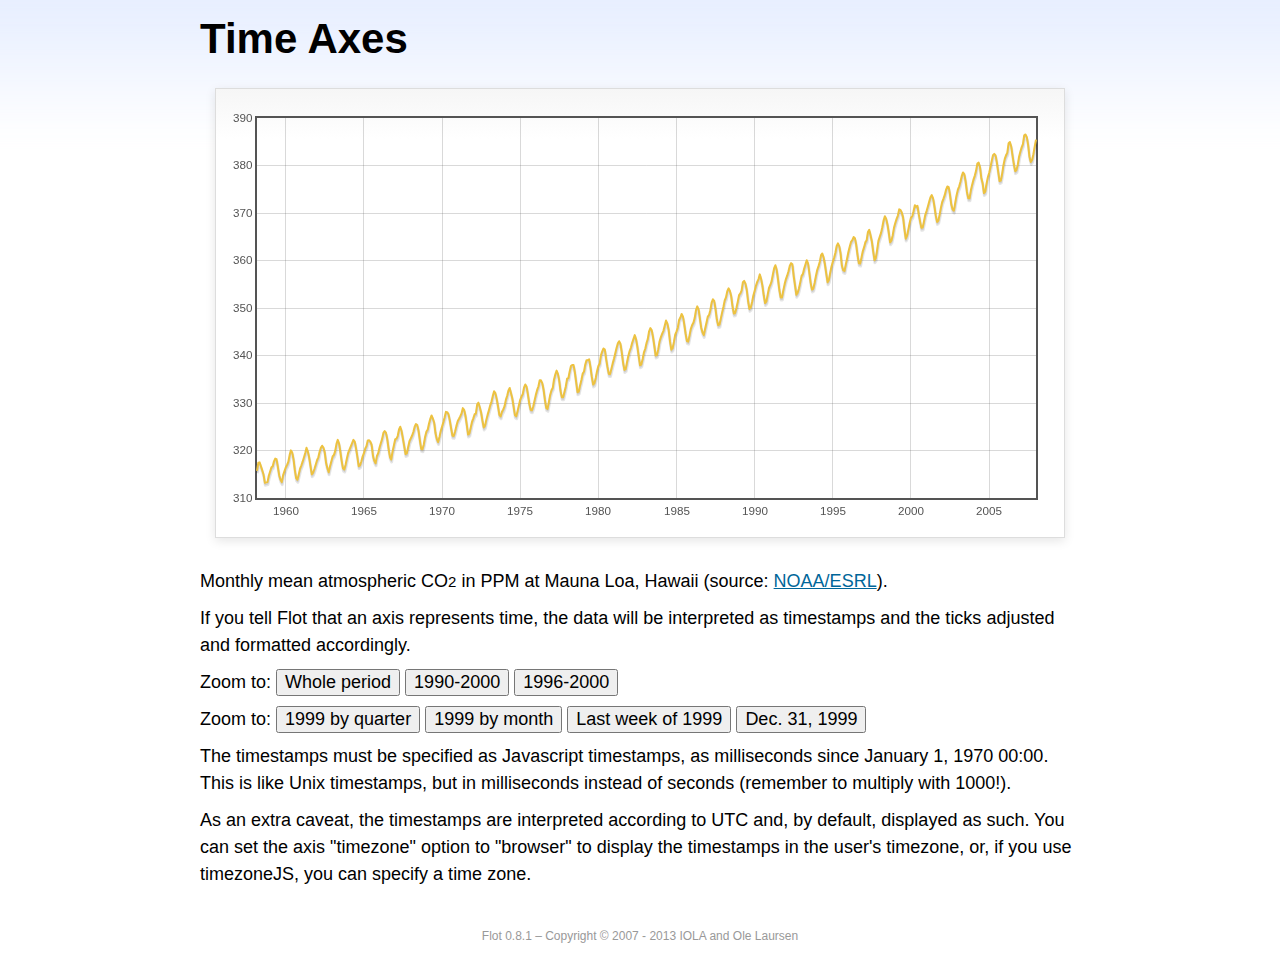
<file: view/javascript/jquery/flot/examples/axes-time/index.html>
<!DOCTYPE html PUBLIC "-//W3C//DTD HTML 4.01//EN" "http://www.w3.org/TR/html4/strict.dtd">
<html>
<head>
	<meta http-equiv="Content-Type" content="text/html; charset=utf-8">
	<title>Flot Examples: Time Axes</title>
	<link href="../examples.css" rel="stylesheet" type="text/css">
	<!--[if lte IE 8]><script language="javascript" type="text/javascript" src="../../excanvas.min.js"></script><![endif]-->
	<script language="javascript" type="text/javascript" src="../../jquery.js"></script>
	<script language="javascript" type="text/javascript" src="../../jquery.flot.js"></script>
	<script language="javascript" type="text/javascript" src="../../jquery.flot.time.js"></script>
	<script type="text/javascript">

	$(function() {

		var d = [[-373597200000, 315.71], [-370918800000, 317.45], [-368326800000, 317.50], [-363056400000, 315.86], [-360378000000, 314.93], [-357699600000, 313.19], [-352429200000, 313.34], [-349837200000, 314.67], [-347158800000, 315.58], [-344480400000, 316.47], [-342061200000, 316.65], [-339382800000, 317.71], [-336790800000, 318.29], [-334112400000, 318.16], [-331520400000, 316.55], [-328842000000, 314.80], [-326163600000, 313.84], [-323571600000, 313.34], [-320893200000, 314.81], [-318301200000, 315.59], [-315622800000, 316.43], [-312944400000, 316.97], [-310438800000, 317.58], [-307760400000, 319.03], [-305168400000, 320.03], [-302490000000, 319.59], [-299898000000, 318.18], [-297219600000, 315.91], [-294541200000, 314.16], [-291949200000, 313.83], [-289270800000, 315.00], [-286678800000, 316.19], [-284000400000, 316.89], [-281322000000, 317.70], [-278902800000, 318.54], [-276224400000, 319.48], [-273632400000, 320.58], [-270954000000, 319.78], [-268362000000, 318.58], [-265683600000, 316.79], [-263005200000, 314.99], [-260413200000, 315.31], [-257734800000, 316.10], [-255142800000, 317.01], [-252464400000, 317.94], [-249786000000, 318.56], [-247366800000, 319.69], [-244688400000, 320.58], [-242096400000, 321.01], [-239418000000, 320.61], [-236826000000, 319.61], [-234147600000, 317.40], [-231469200000, 316.26], [-228877200000, 315.42], [-226198800000, 316.69], [-223606800000, 317.69], [-220928400000, 318.74], [-218250000000, 319.08], [-215830800000, 319.86], [-213152400000, 321.39], [-210560400000, 322.24], [-207882000000, 321.47], [-205290000000, 319.74], [-202611600000, 317.77], [-199933200000, 316.21], [-197341200000, 315.99], [-194662800000, 317.07], [-192070800000, 318.36], [-189392400000, 319.57], [-178938000000, 322.23], [-176259600000, 321.89], [-173667600000, 320.44], [-170989200000, 318.70], [-168310800000, 316.70], [-165718800000, 316.87], [-163040400000, 317.68], [-160448400000, 318.71], [-157770000000, 319.44], [-155091600000, 320.44], [-152672400000, 320.89], [-149994000000, 322.13], [-147402000000, 322.16], [-144723600000, 321.87], [-142131600000, 321.21], [-139453200000, 318.87], [-136774800000, 317.81], [-134182800000, 317.30], [-131504400000, 318.87], [-128912400000, 319.42], [-126234000000, 320.62], [-123555600000, 321.59], [-121136400000, 322.39], [-118458000000, 323.70], [-115866000000, 324.07], [-113187600000, 323.75], [-110595600000, 322.40], [-107917200000, 320.37], [-105238800000, 318.64], [-102646800000, 318.10], [-99968400000, 319.79], [-97376400000, 321.03], [-94698000000, 322.33], [-92019600000, 322.50], [-89600400000, 323.04], [-86922000000, 324.42], [-84330000000, 325.00], [-81651600000, 324.09], [-79059600000, 322.55], [-76381200000, 320.92], [-73702800000, 319.26], [-71110800000, 319.39], [-68432400000, 320.72], [-65840400000, 321.96], [-63162000000, 322.57], [-60483600000, 323.15], [-57978000000, 323.89], [-55299600000, 325.02], [-52707600000, 325.57], [-50029200000, 325.36], [-47437200000, 324.14], [-44758800000, 322.11], [-42080400000, 320.33], [-39488400000, 320.25], [-36810000000, 321.32], [-34218000000, 322.90], [-31539600000, 324.00], [-28861200000, 324.42], [-26442000000, 325.64], [-23763600000, 326.66], [-21171600000, 327.38], [-18493200000, 326.70], [-15901200000, 325.89], [-13222800000, 323.67], [-10544400000, 322.38], [-7952400000, 321.78], [-5274000000, 322.85], [-2682000000, 324.12], [-3600000, 325.06], [2674800000, 325.98], [5094000000, 326.93], [7772400000, 328.13], [10364400000, 328.07], [13042800000, 327.66], [15634800000, 326.35], [18313200000, 324.69], [20991600000, 323.10], [23583600000, 323.07], [26262000000, 324.01], [28854000000, 325.13], [31532400000, 326.17], [34210800000, 326.68], [36630000000, 327.18], [39308400000, 327.78], [41900400000, 328.92], [44578800000, 328.57], [47170800000, 327.37], [49849200000, 325.43], [52527600000, 323.36], [55119600000, 323.56], [57798000000, 324.80], [60390000000, 326.01], [63068400000, 326.77], [65746800000, 327.63], [68252400000, 327.75], [70930800000, 329.72], [73522800000, 330.07], [76201200000, 329.09], [78793200000, 328.05], [81471600000, 326.32], [84150000000, 324.84], [86742000000, 325.20], [89420400000, 326.50], [92012400000, 327.55], [94690800000, 328.54], [97369200000, 329.56], [99788400000, 330.30], [102466800000, 331.50], [105058800000, 332.48], [107737200000, 332.07], [110329200000, 330.87], [113007600000, 329.31], [115686000000, 327.51], [118278000000, 327.18], [120956400000, 328.16], [123548400000, 328.64], [126226800000, 329.35], [128905200000, 330.71], [131324400000, 331.48], [134002800000, 332.65], [136594800000, 333.16], [139273200000, 332.06], [141865200000, 330.99], [144543600000, 329.17], [147222000000, 327.41], [149814000000, 327.20], [152492400000, 328.33], [155084400000, 329.50], [157762800000, 330.68], [160441200000, 331.41], [162860400000, 331.85], [165538800000, 333.29], [168130800000, 333.91], [170809200000, 333.40], [173401200000, 331.78], [176079600000, 329.88], [178758000000, 328.57], [181350000000, 328.46], [184028400000, 329.26], [189298800000, 331.71], [191977200000, 332.76], [194482800000, 333.48], [197161200000, 334.78], [199753200000, 334.78], [202431600000, 334.17], [205023600000, 332.78], [207702000000, 330.64], [210380400000, 328.95], [212972400000, 328.77], [215650800000, 330.23], [218242800000, 331.69], [220921200000, 332.70], [223599600000, 333.24], [226018800000, 334.96], [228697200000, 336.04], [231289200000, 336.82], [233967600000, 336.13], [236559600000, 334.73], [239238000000, 332.52], [241916400000, 331.19], [244508400000, 331.19], [247186800000, 332.35], [249778800000, 333.47], [252457200000, 335.11], [255135600000, 335.26], [257554800000, 336.60], [260233200000, 337.77], [262825200000, 338.00], [265503600000, 337.99], [268095600000, 336.48], [270774000000, 334.37], [273452400000, 332.27], [276044400000, 332.41], [278722800000, 333.76], [281314800000, 334.83], [283993200000, 336.21], [286671600000, 336.64], [289090800000, 338.12], [291769200000, 339.02], [294361200000, 339.02], [297039600000, 339.20], [299631600000, 337.58], [302310000000, 335.55], [304988400000, 333.89], [307580400000, 334.14], [310258800000, 335.26], [312850800000, 336.71], [315529200000, 337.81], [318207600000, 338.29], [320713200000, 340.04], [323391600000, 340.86], [325980000000, 341.47], [328658400000, 341.26], [331250400000, 339.29], [333928800000, 337.60], [336607200000, 336.12], [339202800000, 336.08], [341881200000, 337.22], [344473200000, 338.34], [347151600000, 339.36], [349830000000, 340.51], [352249200000, 341.57], [354924000000, 342.56], [357516000000, 343.01], [360194400000, 342.47], [362786400000, 340.71], [365464800000, 338.52], [368143200000, 336.96], [370738800000, 337.13], [373417200000, 338.58], [376009200000, 339.89], [378687600000, 340.93], [381366000000, 341.69], [383785200000, 342.69], [389052000000, 344.30], [391730400000, 343.43], [394322400000, 341.88], [397000800000, 339.89], [399679200000, 337.95], [402274800000, 338.10], [404953200000, 339.27], [407545200000, 340.67], [410223600000, 341.42], [412902000000, 342.68], [415321200000, 343.46], [417996000000, 345.10], [420588000000, 345.76], [423266400000, 345.36], [425858400000, 343.91], [428536800000, 342.05], [431215200000, 340.00], [433810800000, 340.12], [436489200000, 341.33], [439081200000, 342.94], [441759600000, 343.87], [444438000000, 344.60], [446943600000, 345.20], [452210400000, 347.36], [454888800000, 346.74], [457480800000, 345.41], [460159200000, 343.01], [462837600000, 341.23], [465433200000, 341.52], [468111600000, 342.86], [470703600000, 344.41], [473382000000, 345.09], [476060400000, 345.89], [478479600000, 347.49], [481154400000, 348.00], [483746400000, 348.75], [486424800000, 348.19], [489016800000, 346.54], [491695200000, 344.63], [494373600000, 343.03], [496969200000, 342.92], [499647600000, 344.24], [502239600000, 345.62], [504918000000, 346.43], [507596400000, 346.94], [510015600000, 347.88], [512690400000, 349.57], [515282400000, 350.35], [517960800000, 349.72], [520552800000, 347.78], [523231200000, 345.86], [525909600000, 344.84], [528505200000, 344.32], [531183600000, 345.67], [533775600000, 346.88], [536454000000, 348.19], [539132400000, 348.55], [541551600000, 349.52], [544226400000, 351.12], [546818400000, 351.84], [549496800000, 351.49], [552088800000, 349.82], [554767200000, 347.63], [557445600000, 346.38], [560041200000, 346.49], [562719600000, 347.75], [565311600000, 349.03], [567990000000, 350.20], [570668400000, 351.61], [573174000000, 352.22], [575848800000, 353.53], [578440800000, 354.14], [581119200000, 353.62], [583711200000, 352.53], [586389600000, 350.41], [589068000000, 348.84], [591663600000, 348.94], [594342000000, 350.04], [596934000000, 351.29], [599612400000, 352.72], [602290800000, 353.10], [604710000000, 353.65], [607384800000, 355.43], [609976800000, 355.70], [612655200000, 355.11], [615247200000, 353.79], [617925600000, 351.42], [620604000000, 349.81], [623199600000, 350.11], [625878000000, 351.26], [628470000000, 352.63], [631148400000, 353.64], [633826800000, 354.72], [636246000000, 355.49], [638920800000, 356.09], [641512800000, 357.08], [644191200000, 356.11], [646783200000, 354.70], [649461600000, 352.68], [652140000000, 351.05], [654735600000, 351.36], [657414000000, 352.81], [660006000000, 354.22], [662684400000, 354.85], [665362800000, 355.66], [667782000000, 357.04], [670456800000, 358.40], [673048800000, 359.00], [675727200000, 357.99], [678319200000, 356.00], [680997600000, 353.78], [683676000000, 352.20], [686271600000, 352.22], [688950000000, 353.70], [691542000000, 354.98], [694220400000, 356.09], [696898800000, 356.85], [699404400000, 357.73], [702079200000, 358.91], [704671200000, 359.45], [707349600000, 359.19], [709941600000, 356.72], [712620000000, 354.79], [715298400000, 352.79], [717894000000, 353.20], [720572400000, 354.15], [723164400000, 355.39], [725842800000, 356.77], [728521200000, 357.17], [730940400000, 358.26], [733615200000, 359.16], [736207200000, 360.07], [738885600000, 359.41], [741477600000, 357.44], [744156000000, 355.30], [746834400000, 353.87], [749430000000, 354.04], [752108400000, 355.27], [754700400000, 356.70], [757378800000, 358.00], [760057200000, 358.81], [762476400000, 359.68], [765151200000, 361.13], [767743200000, 361.48], [770421600000, 360.60], [773013600000, 359.20], [775692000000, 357.23], [778370400000, 355.42], [780966000000, 355.89], [783644400000, 357.41], [786236400000, 358.74], [788914800000, 359.73], [791593200000, 360.61], [794012400000, 361.58], [796687200000, 363.05], [799279200000, 363.62], [801957600000, 363.03], [804549600000, 361.55], [807228000000, 358.94], [809906400000, 357.93], [812502000000, 357.80], [815180400000, 359.22], [817772400000, 360.44], [820450800000, 361.83], [823129200000, 362.95], [825634800000, 363.91], [828309600000, 364.28], [830901600000, 364.94], [833580000000, 364.70], [836172000000, 363.31], [838850400000, 361.15], [841528800000, 359.40], [844120800000, 359.34], [846802800000, 360.62], [849394800000, 361.96], [852073200000, 362.81], [854751600000, 363.87], [857170800000, 364.25], [859845600000, 366.02], [862437600000, 366.46], [865116000000, 365.32], [867708000000, 364.07], [870386400000, 361.95], [873064800000, 360.06], [875656800000, 360.49], [878338800000, 362.19], [880930800000, 364.12], [883609200000, 364.99], [886287600000, 365.82], [888706800000, 366.95], [891381600000, 368.42], [893973600000, 369.33], [896652000000, 368.78], [899244000000, 367.59], [901922400000, 365.84], [904600800000, 363.83], [907192800000, 364.18], [909874800000, 365.34], [912466800000, 366.93], [915145200000, 367.94], [917823600000, 368.82], [920242800000, 369.46], [922917600000, 370.77], [925509600000, 370.66], [928188000000, 370.10], [930780000000, 369.08], [933458400000, 366.66], [936136800000, 364.60], [938728800000, 365.17], [941410800000, 366.51], [944002800000, 367.89], [946681200000, 369.04], [949359600000, 369.35], [951865200000, 370.38], [954540000000, 371.63], [957132000000, 371.32], [959810400000, 371.53], [962402400000, 369.75], [965080800000, 368.23], [967759200000, 366.87], [970351200000, 366.94], [973033200000, 368.27], [975625200000, 369.64], [978303600000, 370.46], [980982000000, 371.44], [983401200000, 372.37], [986076000000, 373.33], [988668000000, 373.77], [991346400000, 373.09], [993938400000, 371.51], [996616800000, 369.55], [999295200000, 368.12], [1001887200000, 368.38], [1004569200000, 369.66], [1007161200000, 371.11], [1009839600000, 372.36], [1012518000000, 373.09], [1014937200000, 373.81], [1017612000000, 374.93], [1020204000000, 375.58], [1022882400000, 375.44], [1025474400000, 373.86], [1028152800000, 371.77], [1030831200000, 370.73], [1033423200000, 370.50], [1036105200000, 372.18], [1038697200000, 373.70], [1041375600000, 374.92], [1044054000000, 375.62], [1046473200000, 376.51], [1049148000000, 377.75], [1051740000000, 378.54], [1054418400000, 378.20], [1057010400000, 376.68], [1059688800000, 374.43], [1062367200000, 373.11], [1064959200000, 373.10], [1067641200000, 374.77], [1070233200000, 375.97], [1072911600000, 377.03], [1075590000000, 377.87], [1078095600000, 378.88], [1080770400000, 380.42], [1083362400000, 380.62], [1086040800000, 379.70], [1088632800000, 377.43], [1091311200000, 376.32], [1093989600000, 374.19], [1096581600000, 374.47], [1099263600000, 376.15], [1101855600000, 377.51], [1104534000000, 378.43], [1107212400000, 379.70], [1109631600000, 380.92], [1112306400000, 382.18], [1114898400000, 382.45], [1117576800000, 382.14], [1120168800000, 380.60], [1122847200000, 378.64], [1125525600000, 376.73], [1128117600000, 376.84], [1130799600000, 378.29], [1133391600000, 380.06], [1136070000000, 381.40], [1138748400000, 382.20], [1141167600000, 382.66], [1143842400000, 384.69], [1146434400000, 384.94], [1149112800000, 384.01], [1151704800000, 382.14], [1154383200000, 380.31], [1157061600000, 378.81], [1159653600000, 379.03], [1162335600000, 380.17], [1164927600000, 381.85], [1167606000000, 382.94], [1170284400000, 383.86], [1172703600000, 384.49], [1175378400000, 386.37], [1177970400000, 386.54], [1180648800000, 385.98], [1183240800000, 384.36], [1185919200000, 381.85], [1188597600000, 380.74], [1191189600000, 381.15], [1193871600000, 382.38], [1196463600000, 383.94], [1199142000000, 385.44]]; 

		$.plot("#placeholder", [d], {
			xaxis: { mode: "time" }
		});

		$("#whole").click(function () {
			$.plot("#placeholder", [d], {
				xaxis: { mode: "time" }
			});
		});

		$("#nineties").click(function () {
			$.plot("#placeholder", [d], {
				xaxis: {
					mode: "time",
					min: (new Date(1990, 0, 1)).getTime(),
					max: (new Date(2000, 0, 1)).getTime()
				}
			});
		});

		$("#latenineties").click(function () {
			$.plot("#placeholder", [d], {
				xaxis: {
					mode: "time",
					minTickSize: [1, "year"],
					min: (new Date(1996, 0, 1)).getTime(),
					max: (new Date(2000, 0, 1)).getTime()
				}
			});
		});

		$("#ninetyninequarters").click(function () {
			$.plot("#placeholder", [d], {
				xaxis: {
					mode: "time",
					minTickSize: [1, "quarter"],
					min: (new Date(1999, 0, 1)).getTime(),
					max: (new Date(2000, 0, 1)).getTime()
				}
			});
		});

		$("#ninetynine").click(function () {
			$.plot("#placeholder", [d], {
				xaxis: {
					mode: "time",
					minTickSize: [1, "month"],
					min: (new Date(1999, 0, 1)).getTime(),
					max: (new Date(2000, 0, 1)).getTime()
				}
			});
		});

		$("#lastweekninetynine").click(function () {
			$.plot("#placeholder", [d], {
				xaxis: {
					mode: "time",
					minTickSize: [1, "day"],
					min: (new Date(1999, 11, 25)).getTime(),
					max: (new Date(2000, 0, 1)).getTime(),
					timeformat: "%a"
				}
			});
		});

		$("#lastdayninetynine").click(function () {
			$.plot("#placeholder", [d], {
				xaxis: {
					mode: "time",
					minTickSize: [1, "hour"],
					min: (new Date(1999, 11, 31)).getTime(),
					max: (new Date(2000, 0, 1)).getTime(),
					twelveHourClock: true
				}
			});
		});

		// Add the Flot version string to the footer

		$("#footer").prepend("Flot " + $.plot.version + " &ndash; ");
	});

	</script>
</head>
<body>

	<div id="header">
		<h2>Time Axes</h2>
	</div>

	<div id="content">

		<div class="demo-container">
			<div id="placeholder" class="demo-placeholder"></div>
		</div>

		<p>Monthly mean atmospheric CO<sub>2</sub> in PPM at Mauna Loa, Hawaii (source: <a href="http://www.esrl.noaa.gov/gmd/ccgg/trends/">NOAA/ESRL</a>).</p>

		<p>If you tell Flot that an axis represents time, the data will be interpreted as timestamps and the ticks adjusted and formatted accordingly.</p>

		<p>Zoom to: <button id="whole">Whole period</button>
		<button id="nineties">1990-2000</button>
		<button id="latenineties">1996-2000</button></p>

		<p>Zoom to: <button id="ninetyninequarters">1999 by quarter</button>
		<button id="ninetynine">1999 by month</button>
		<button id="lastweekninetynine">Last week of 1999</button>
		<button id="lastdayninetynine">Dec. 31, 1999</button></p>

		<p>The timestamps must be specified as Javascript timestamps, as milliseconds since January 1, 1970 00:00. This is like Unix timestamps, but in milliseconds instead of seconds (remember to multiply with 1000!).</p>

		<p>As an extra caveat, the timestamps are interpreted according to UTC and, by default, displayed as such. You can set the axis "timezone" option to "browser" to display the timestamps in the user's timezone, or, if you use timezoneJS, you can specify a time zone.</p>

	</div>

	<div id="footer">
		Copyright &copy; 2007 - 2013 IOLA and Ole Laursen
	</div>

</body>
</html>
</file>
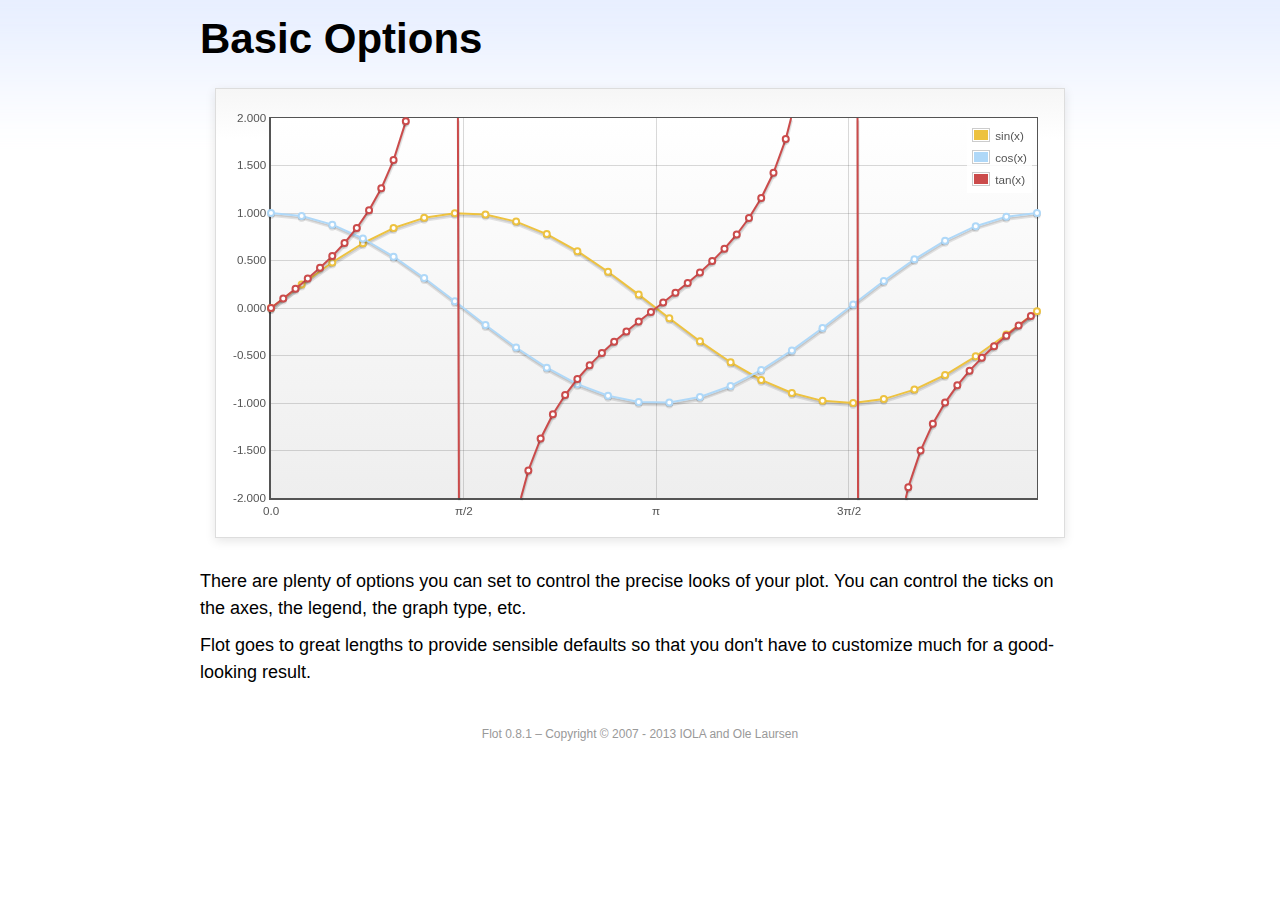
<file: view/javascript/jquery/flot/examples/basic-options/index.html>
<!DOCTYPE html PUBLIC "-//W3C//DTD HTML 4.01//EN" "http://www.w3.org/TR/html4/strict.dtd">
<html>
<head>
	<meta http-equiv="Content-Type" content="text/html; charset=utf-8">
	<title>Flot Examples: Basic Options</title>
	<link href="../examples.css" rel="stylesheet" type="text/css">
	<!--[if lte IE 8]><script language="javascript" type="text/javascript" src="../../excanvas.min.js"></script><![endif]-->
	<script language="javascript" type="text/javascript" src="../../jquery.js"></script>
	<script language="javascript" type="text/javascript" src="../../jquery.flot.js"></script>
	<script type="text/javascript">

	$(function () {

		var d1 = [];
		for (var i = 0; i < Math.PI * 2; i += 0.25) {
			d1.push([i, Math.sin(i)]);
		}

		var d2 = [];
		for (var i = 0; i < Math.PI * 2; i += 0.25) {
			d2.push([i, Math.cos(i)]);
		}

		var d3 = [];
		for (var i = 0; i < Math.PI * 2; i += 0.1) {
			d3.push([i, Math.tan(i)]);
		}

		$.plot("#placeholder", [
			{ label: "sin(x)", data: d1 },
			{ label: "cos(x)", data: d2 },
			{ label: "tan(x)", data: d3 }
		], {
			series: {
				lines: { show: true },
				points: { show: true }
			},
			xaxis: {
				ticks: [
					0, [ Math.PI/2, "\u03c0/2" ], [ Math.PI, "\u03c0" ],
					[ Math.PI * 3/2, "3\u03c0/2" ], [ Math.PI * 2, "2\u03c0" ]
				]
			},
			yaxis: {
				ticks: 10,
				min: -2,
				max: 2,
				tickDecimals: 3
			},
			grid: {
				backgroundColor: { colors: [ "#fff", "#eee" ] },
				borderWidth: {
					top: 1,
					right: 1,
					bottom: 2,
					left: 2
				}
			}
		});

		// Add the Flot version string to the footer

		$("#footer").prepend("Flot " + $.plot.version + " &ndash; ");
	});

	</script>
</head>
<body>

	<div id="header">
		<h2>Basic Options</h2>
	</div>

	<div id="content">

		<div class="demo-container">
			<div id="placeholder" class="demo-placeholder"></div>
		</div>

		<p>There are plenty of options you can set to control the precise looks of your plot. You can control the ticks on the axes, the legend, the graph type, etc.</p>

		<p>Flot goes to great lengths to provide sensible defaults so that you don't have to customize much for a good-looking result.</p>

	</div>

	<div id="footer">
		Copyright &copy; 2007 - 2013 IOLA and Ole Laursen
	</div>

</body>
</html>
</file>
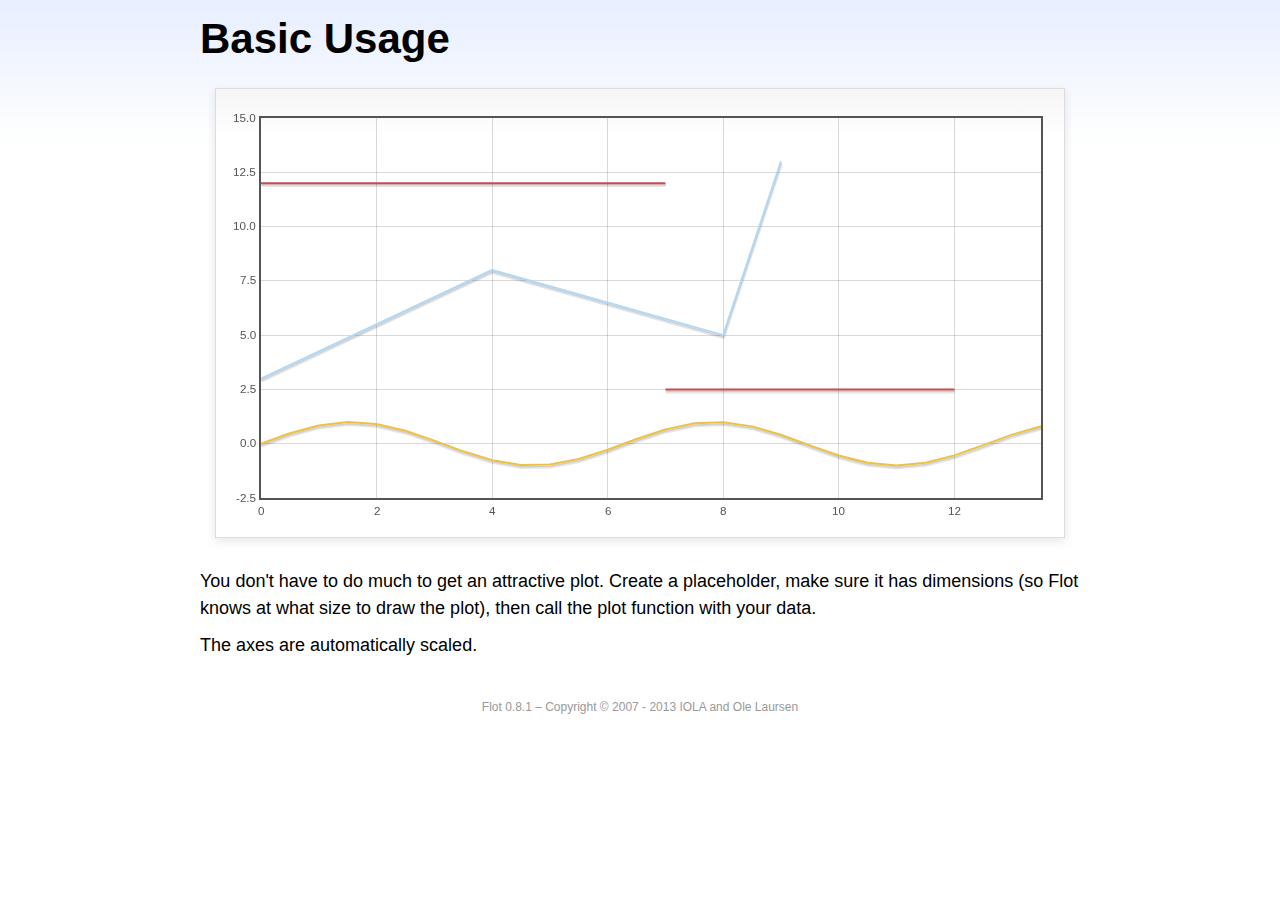
<file: view/javascript/jquery/flot/examples/basic-usage/index.html>
<!DOCTYPE html PUBLIC "-//W3C//DTD HTML 4.01//EN" "http://www.w3.org/TR/html4/strict.dtd">
<html>
<head>
	<meta http-equiv="Content-Type" content="text/html; charset=utf-8">
	<title>Flot Examples: Basic Usage</title>
	<link href="../examples.css" rel="stylesheet" type="text/css">
	<!--[if lte IE 8]><script language="javascript" type="text/javascript" src="../../excanvas.min.js"></script><![endif]-->
	<script language="javascript" type="text/javascript" src="../../jquery.js"></script>
	<script language="javascript" type="text/javascript" src="../../jquery.flot.js"></script>
	<script type="text/javascript">

	$(function() {

		var d1 = [];
		for (var i = 0; i < 14; i += 0.5) {
			d1.push([i, Math.sin(i)]);
		}

		var d2 = [[0, 3], [4, 8], [8, 5], [9, 13]];

		// A null signifies separate line segments

		var d3 = [[0, 12], [7, 12], null, [7, 2.5], [12, 2.5]];

		$.plot("#placeholder", [ d1, d2, d3 ]);

		// Add the Flot version string to the footer

		$("#footer").prepend("Flot " + $.plot.version + " &ndash; ");
	});

	</script>
</head>
<body>

	<div id="header">
		<h2>Basic Usage</h2>
	</div>

	<div id="content">

		<div class="demo-container">
			<div id="placeholder" class="demo-placeholder"></div>
		</div>

		<p>You don't have to do much to get an attractive plot.  Create a placeholder, make sure it has dimensions (so Flot knows at what size to draw the plot), then call the plot function with your data.</p>

		<p>The axes are automatically scaled.</p>

	</div>

	<div id="footer">
		Copyright &copy; 2007 - 2013 IOLA and Ole Laursen
	</div>

</body>
</html>
</file>
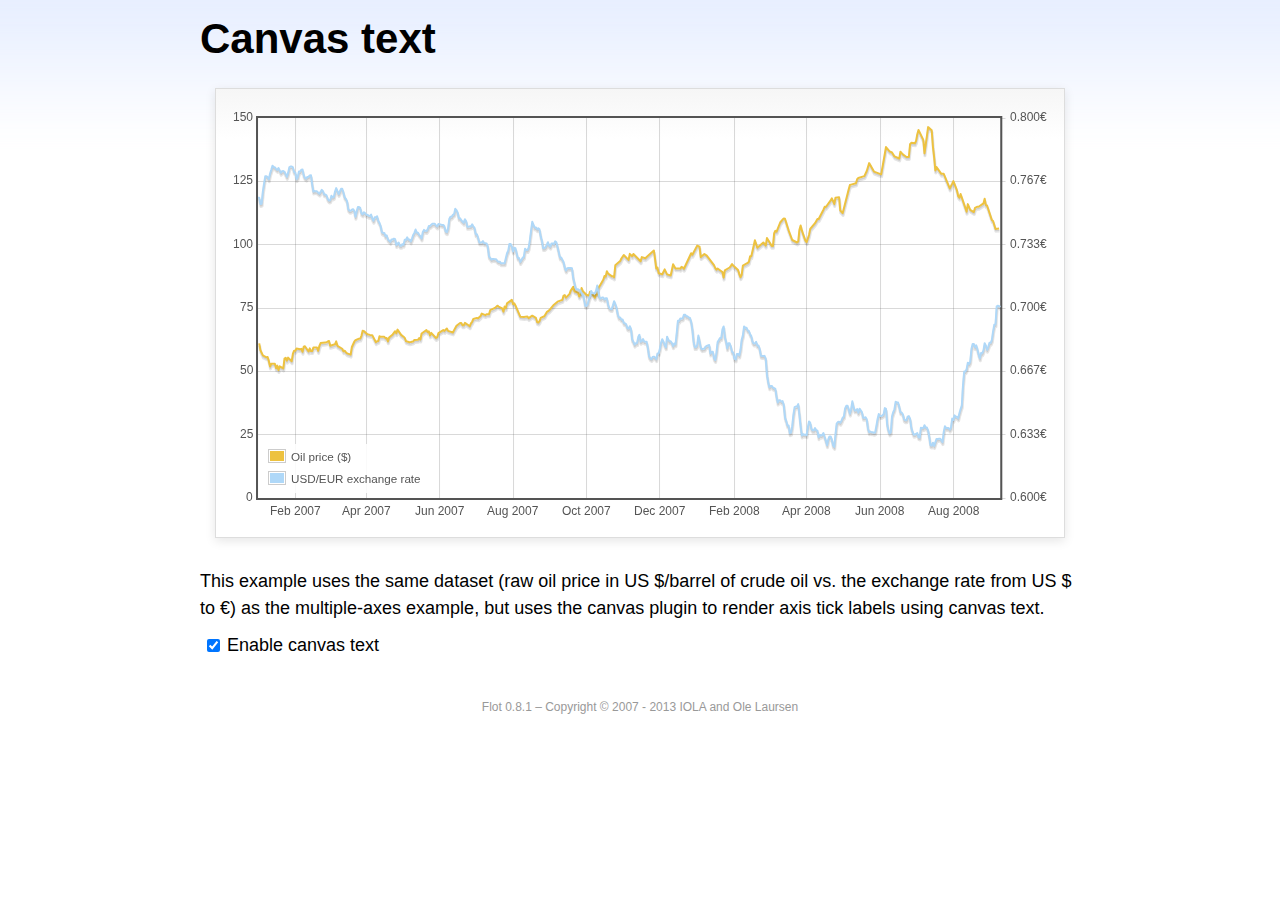
<file: view/javascript/jquery/flot/examples/canvas/index.html>
<!DOCTYPE html PUBLIC "-//W3C//DTD HTML 4.01//EN" "http://www.w3.org/TR/html4/strict.dtd">
<html>
<head>
	<meta http-equiv="Content-Type" content="text/html; charset=utf-8">
	<title>Flot Examples: Canvas text</title>
	<link href="../examples.css" rel="stylesheet" type="text/css">
	<!--[if lte IE 8]><script language="javascript" type="text/javascript" src="../../excanvas.min.js"></script><![endif]-->
	<script language="javascript" type="text/javascript" src="../../jquery.js"></script>
	<script language="javascript" type="text/javascript" src="../../jquery.flot.js"></script>
	<script language="javascript" type="text/javascript" src="../../jquery.flot.time.js"></script>
	<script language="javascript" type="text/javascript" src="../../jquery.flot.canvas.js"></script>
	<script type="text/javascript">

	$(function() {

		var oilPrices = [[1167692400000,61.05], [1167778800000,58.32], [1167865200000,57.35], [1167951600000,56.31], [1168210800000,55.55], [1168297200000,55.64], [1168383600000,54.02], [1168470000000,51.88], [1168556400000,52.99], [1168815600000,52.99], [1168902000000,51.21], [1168988400000,52.24], [1169074800000,50.48], [1169161200000,51.99], [1169420400000,51.13], [1169506800000,55.04], [1169593200000,55.37], [1169679600000,54.23], [1169766000000,55.42], [1170025200000,54.01], [1170111600000,56.97], [1170198000000,58.14], [1170284400000,58.14], [1170370800000,59.02], [1170630000000,58.74], [1170716400000,58.88], [1170802800000,57.71], [1170889200000,59.71], [1170975600000,59.89], [1171234800000,57.81], [1171321200000,59.06], [1171407600000,58.00], [1171494000000,57.99], [1171580400000,59.39], [1171839600000,59.39], [1171926000000,58.07], [1172012400000,60.07], [1172098800000,61.14], [1172444400000,61.39], [1172530800000,61.46], [1172617200000,61.79], [1172703600000,62.00], [1172790000000,60.07], [1173135600000,60.69], [1173222000000,61.82], [1173308400000,60.05], [1173654000000,58.91], [1173740400000,57.93], [1173826800000,58.16], [1173913200000,57.55], [1173999600000,57.11], [1174258800000,56.59], [1174345200000,59.61], [1174518000000,61.69], [1174604400000,62.28], [1174860000000,62.91], [1174946400000,62.93], [1175032800000,64.03], [1175119200000,66.03], [1175205600000,65.87], [1175464800000,64.64], [1175637600000,64.38], [1175724000000,64.28], [1175810400000,64.28], [1176069600000,61.51], [1176156000000,61.89], [1176242400000,62.01], [1176328800000,63.85], [1176415200000,63.63], [1176674400000,63.61], [1176760800000,63.10], [1176847200000,63.13], [1176933600000,61.83], [1177020000000,63.38], [1177279200000,64.58], [1177452000000,65.84], [1177538400000,65.06], [1177624800000,66.46], [1177884000000,64.40], [1178056800000,63.68], [1178143200000,63.19], [1178229600000,61.93], [1178488800000,61.47], [1178575200000,61.55], [1178748000000,61.81], [1178834400000,62.37], [1179093600000,62.46], [1179180000000,63.17], [1179266400000,62.55], [1179352800000,64.94], [1179698400000,66.27], [1179784800000,65.50], [1179871200000,65.77], [1179957600000,64.18], [1180044000000,65.20], [1180389600000,63.15], [1180476000000,63.49], [1180562400000,65.08], [1180908000000,66.30], [1180994400000,65.96], [1181167200000,66.93], [1181253600000,65.98], [1181599200000,65.35], [1181685600000,66.26], [1181858400000,68.00], [1182117600000,69.09], [1182204000000,69.10], [1182290400000,68.19], [1182376800000,68.19], [1182463200000,69.14], [1182722400000,68.19], [1182808800000,67.77], [1182895200000,68.97], [1182981600000,69.57], [1183068000000,70.68], [1183327200000,71.09], [1183413600000,70.92], [1183586400000,71.81], [1183672800000,72.81], [1183932000000,72.19], [1184018400000,72.56], [1184191200000,72.50], [1184277600000,74.15], [1184623200000,75.05], [1184796000000,75.92], [1184882400000,75.57], [1185141600000,74.89], [1185228000000,73.56], [1185314400000,75.57], [1185400800000,74.95], [1185487200000,76.83], [1185832800000,78.21], [1185919200000,76.53], [1186005600000,76.86], [1186092000000,76.00], [1186437600000,71.59], [1186696800000,71.47], [1186956000000,71.62], [1187042400000,71.00], [1187301600000,71.98], [1187560800000,71.12], [1187647200000,69.47], [1187733600000,69.26], [1187820000000,69.83], [1187906400000,71.09], [1188165600000,71.73], [1188338400000,73.36], [1188511200000,74.04], [1188856800000,76.30], [1189116000000,77.49], [1189461600000,78.23], [1189548000000,79.91], [1189634400000,80.09], [1189720800000,79.10], [1189980000000,80.57], [1190066400000,81.93], [1190239200000,83.32], [1190325600000,81.62], [1190584800000,80.95], [1190671200000,79.53], [1190757600000,80.30], [1190844000000,82.88], [1190930400000,81.66], [1191189600000,80.24], [1191276000000,80.05], [1191362400000,79.94], [1191448800000,81.44], [1191535200000,81.22], [1191794400000,79.02], [1191880800000,80.26], [1191967200000,80.30], [1192053600000,83.08], [1192140000000,83.69], [1192399200000,86.13], [1192485600000,87.61], [1192572000000,87.40], [1192658400000,89.47], [1192744800000,88.60], [1193004000000,87.56], [1193090400000,87.56], [1193176800000,87.10], [1193263200000,91.86], [1193612400000,93.53], [1193698800000,94.53], [1193871600000,95.93], [1194217200000,93.98], [1194303600000,96.37], [1194476400000,95.46], [1194562800000,96.32], [1195081200000,93.43], [1195167600000,95.10], [1195426800000,94.64], [1195513200000,95.10], [1196031600000,97.70], [1196118000000,94.42], [1196204400000,90.62], [1196290800000,91.01], [1196377200000,88.71], [1196636400000,88.32], [1196809200000,90.23], [1196982000000,88.28], [1197241200000,87.86], [1197327600000,90.02], [1197414000000,92.25], [1197586800000,90.63], [1197846000000,90.63], [1197932400000,90.49], [1198018800000,91.24], [1198105200000,91.06], [1198191600000,90.49], [1198710000000,96.62], [1198796400000,96.00], [1199142000000,99.62], [1199314800000,99.18], [1199401200000,95.09], [1199660400000,96.33], [1199833200000,95.67], [1200351600000,91.90], [1200438000000,90.84], [1200524400000,90.13], [1200610800000,90.57], [1200956400000,89.21], [1201042800000,86.99], [1201129200000,89.85], [1201474800000,90.99], [1201561200000,91.64], [1201647600000,92.33], [1201734000000,91.75], [1202079600000,90.02], [1202166000000,88.41], [1202252400000,87.14], [1202338800000,88.11], [1202425200000,91.77], [1202770800000,92.78], [1202857200000,93.27], [1202943600000,95.46], [1203030000000,95.46], [1203289200000,101.74], [1203462000000,98.81], [1203894000000,100.88], [1204066800000,99.64], [1204153200000,102.59], [1204239600000,101.84], [1204498800000,99.52], [1204585200000,99.52], [1204671600000,104.52], [1204758000000,105.47], [1204844400000,105.15], [1205103600000,108.75], [1205276400000,109.92], [1205362800000,110.33], [1205449200000,110.21], [1205708400000,105.68], [1205967600000,101.84], [1206313200000,100.86], [1206399600000,101.22], [1206486000000,105.90], [1206572400000,107.58], [1206658800000,105.62], [1206914400000,101.58], [1207000800000,100.98], [1207173600000,103.83], [1207260000000,106.23], [1207605600000,108.50], [1207778400000,110.11], [1207864800000,110.14], [1208210400000,113.79], [1208296800000,114.93], [1208383200000,114.86], [1208728800000,117.48], [1208815200000,118.30], [1208988000000,116.06], [1209074400000,118.52], [1209333600000,118.75], [1209420000000,113.46], [1209592800000,112.52], [1210024800000,121.84], [1210111200000,123.53], [1210197600000,123.69], [1210543200000,124.23], [1210629600000,125.80], [1210716000000,126.29], [1211148000000,127.05], [1211320800000,129.07], [1211493600000,132.19], [1211839200000,128.85], [1212357600000,127.76], [1212703200000,138.54], [1212962400000,136.80], [1213135200000,136.38], [1213308000000,134.86], [1213653600000,134.01], [1213740000000,136.68], [1213912800000,135.65], [1214172000000,134.62], [1214258400000,134.62], [1214344800000,134.62], [1214431200000,139.64], [1214517600000,140.21], [1214776800000,140.00], [1214863200000,140.97], [1214949600000,143.57], [1215036000000,145.29], [1215381600000,141.37], [1215468000000,136.04], [1215727200000,146.40], [1215986400000,145.18], [1216072800000,138.74], [1216159200000,134.60], [1216245600000,129.29], [1216332000000,130.65], [1216677600000,127.95], [1216850400000,127.95], [1217282400000,122.19], [1217455200000,124.08], [1217541600000,125.10], [1217800800000,121.41], [1217887200000,119.17], [1217973600000,118.58], [1218060000000,120.02], [1218405600000,114.45], [1218492000000,113.01], [1218578400000,116.00], [1218751200000,113.77], [1219010400000,112.87], [1219096800000,114.53], [1219269600000,114.98], [1219356000000,114.98], [1219701600000,116.27], [1219788000000,118.15], [1219874400000,115.59], [1219960800000,115.46], [1220306400000,109.71], [1220392800000,109.35], [1220565600000,106.23], [1220824800000,106.34]];

		var exchangeRates = [[1167606000000,0.7580], [1167692400000,0.7580], [1167778800000,0.75470], [1167865200000,0.75490], [1167951600000,0.76130], [1168038000000,0.76550], [1168124400000,0.76930], [1168210800000,0.76940], [1168297200000,0.76880], [1168383600000,0.76780], [1168470000000,0.77080], [1168556400000,0.77270], [1168642800000,0.77490], [1168729200000,0.77410], [1168815600000,0.77410], [1168902000000,0.77320], [1168988400000,0.77270], [1169074800000,0.77370], [1169161200000,0.77240], [1169247600000,0.77120], [1169334000000,0.7720], [1169420400000,0.77210], [1169506800000,0.77170], [1169593200000,0.77040], [1169679600000,0.7690], [1169766000000,0.77110], [1169852400000,0.7740], [1169938800000,0.77450], [1170025200000,0.77450], [1170111600000,0.7740], [1170198000000,0.77160], [1170284400000,0.77130], [1170370800000,0.76780], [1170457200000,0.76880], [1170543600000,0.77180], [1170630000000,0.77180], [1170716400000,0.77280], [1170802800000,0.77290], [1170889200000,0.76980], [1170975600000,0.76850], [1171062000000,0.76810], [1171148400000,0.7690], [1171234800000,0.7690], [1171321200000,0.76980], [1171407600000,0.76990], [1171494000000,0.76510], [1171580400000,0.76130], [1171666800000,0.76160], [1171753200000,0.76140], [1171839600000,0.76140], [1171926000000,0.76070], [1172012400000,0.76020], [1172098800000,0.76110], [1172185200000,0.76220], [1172271600000,0.76150], [1172358000000,0.75980], [1172444400000,0.75980], [1172530800000,0.75920], [1172617200000,0.75730], [1172703600000,0.75660], [1172790000000,0.75670], [1172876400000,0.75910], [1172962800000,0.75820], [1173049200000,0.75850], [1173135600000,0.76130], [1173222000000,0.76310], [1173308400000,0.76150], [1173394800000,0.760], [1173481200000,0.76130], [1173567600000,0.76270], [1173654000000,0.76270], [1173740400000,0.76080], [1173826800000,0.75830], [1173913200000,0.75750], [1173999600000,0.75620], [1174086000000,0.7520], [1174172400000,0.75120], [1174258800000,0.75120], [1174345200000,0.75170], [1174431600000,0.7520], [1174518000000,0.75110], [1174604400000,0.7480], [1174690800000,0.75090], [1174777200000,0.75310], [1174860000000,0.75310], [1174946400000,0.75270], [1175032800000,0.74980], [1175119200000,0.74930], [1175205600000,0.75040], [1175292000000,0.750], [1175378400000,0.74910], [1175464800000,0.74910], [1175551200000,0.74850], [1175637600000,0.74840], [1175724000000,0.74920], [1175810400000,0.74710], [1175896800000,0.74590], [1175983200000,0.74770], [1176069600000,0.74770], [1176156000000,0.74830], [1176242400000,0.74580], [1176328800000,0.74480], [1176415200000,0.7430], [1176501600000,0.73990], [1176588000000,0.73950], [1176674400000,0.73950], [1176760800000,0.73780], [1176847200000,0.73820], [1176933600000,0.73620], [1177020000000,0.73550], [1177106400000,0.73480], [1177192800000,0.73610], [1177279200000,0.73610], [1177365600000,0.73650], [1177452000000,0.73620], [1177538400000,0.73310], [1177624800000,0.73390], [1177711200000,0.73440], [1177797600000,0.73270], [1177884000000,0.73270], [1177970400000,0.73360], [1178056800000,0.73330], [1178143200000,0.73590], [1178229600000,0.73590], [1178316000000,0.73720], [1178402400000,0.7360], [1178488800000,0.7360], [1178575200000,0.7350], [1178661600000,0.73650], [1178748000000,0.73840], [1178834400000,0.73950], [1178920800000,0.74130], [1179007200000,0.73970], [1179093600000,0.73960], [1179180000000,0.73850], [1179266400000,0.73780], [1179352800000,0.73660], [1179439200000,0.740], [1179525600000,0.74110], [1179612000000,0.74060], [1179698400000,0.74050], [1179784800000,0.74140], [1179871200000,0.74310], [1179957600000,0.74310], [1180044000000,0.74380], [1180130400000,0.74430], [1180216800000,0.74430], [1180303200000,0.74430], [1180389600000,0.74340], [1180476000000,0.74290], [1180562400000,0.74420], [1180648800000,0.7440], [1180735200000,0.74390], [1180821600000,0.74370], [1180908000000,0.74370], [1180994400000,0.74290], [1181080800000,0.74030], [1181167200000,0.73990], [1181253600000,0.74180], [1181340000000,0.74680], [1181426400000,0.7480], [1181512800000,0.7480], [1181599200000,0.7490], [1181685600000,0.74940], [1181772000000,0.75220], [1181858400000,0.75150], [1181944800000,0.75020], [1182031200000,0.74720], [1182117600000,0.74720], [1182204000000,0.74620], [1182290400000,0.74550], [1182376800000,0.74490], [1182463200000,0.74670], [1182549600000,0.74580], [1182636000000,0.74270], [1182722400000,0.74270], [1182808800000,0.7430], [1182895200000,0.74290], [1182981600000,0.7440], [1183068000000,0.7430], [1183154400000,0.74220], [1183240800000,0.73880], [1183327200000,0.73880], [1183413600000,0.73690], [1183500000000,0.73450], [1183586400000,0.73450], [1183672800000,0.73450], [1183759200000,0.73520], [1183845600000,0.73410], [1183932000000,0.73410], [1184018400000,0.7340], [1184104800000,0.73240], [1184191200000,0.72720], [1184277600000,0.72640], [1184364000000,0.72550], [1184450400000,0.72580], [1184536800000,0.72580], [1184623200000,0.72560], [1184709600000,0.72570], [1184796000000,0.72470], [1184882400000,0.72430], [1184968800000,0.72440], [1185055200000,0.72350], [1185141600000,0.72350], [1185228000000,0.72350], [1185314400000,0.72350], [1185400800000,0.72620], [1185487200000,0.72880], [1185573600000,0.73010], [1185660000000,0.73370], [1185746400000,0.73370], [1185832800000,0.73240], [1185919200000,0.72970], [1186005600000,0.73170], [1186092000000,0.73150], [1186178400000,0.72880], [1186264800000,0.72630], [1186351200000,0.72630], [1186437600000,0.72420], [1186524000000,0.72530], [1186610400000,0.72640], [1186696800000,0.7270], [1186783200000,0.73120], [1186869600000,0.73050], [1186956000000,0.73050], [1187042400000,0.73180], [1187128800000,0.73580], [1187215200000,0.74090], [1187301600000,0.74540], [1187388000000,0.74370], [1187474400000,0.74240], [1187560800000,0.74240], [1187647200000,0.74150], [1187733600000,0.74190], [1187820000000,0.74140], [1187906400000,0.73770], [1187992800000,0.73550], [1188079200000,0.73150], [1188165600000,0.73150], [1188252000000,0.7320], [1188338400000,0.73320], [1188424800000,0.73460], [1188511200000,0.73280], [1188597600000,0.73230], [1188684000000,0.7340], [1188770400000,0.7340], [1188856800000,0.73360], [1188943200000,0.73510], [1189029600000,0.73460], [1189116000000,0.73210], [1189202400000,0.72940], [1189288800000,0.72660], [1189375200000,0.72660], [1189461600000,0.72540], [1189548000000,0.72420], [1189634400000,0.72130], [1189720800000,0.71970], [1189807200000,0.72090], [1189893600000,0.7210], [1189980000000,0.7210], [1190066400000,0.7210], [1190152800000,0.72090], [1190239200000,0.71590], [1190325600000,0.71330], [1190412000000,0.71050], [1190498400000,0.70990], [1190584800000,0.70990], [1190671200000,0.70930], [1190757600000,0.70930], [1190844000000,0.70760], [1190930400000,0.7070], [1191016800000,0.70490], [1191103200000,0.70120], [1191189600000,0.70110], [1191276000000,0.70190], [1191362400000,0.70460], [1191448800000,0.70630], [1191535200000,0.70890], [1191621600000,0.70770], [1191708000000,0.70770], [1191794400000,0.70770], [1191880800000,0.70910], [1191967200000,0.71180], [1192053600000,0.70790], [1192140000000,0.70530], [1192226400000,0.7050], [1192312800000,0.70550], [1192399200000,0.70550], [1192485600000,0.70450], [1192572000000,0.70510], [1192658400000,0.70510], [1192744800000,0.70170], [1192831200000,0.70], [1192917600000,0.69950], [1193004000000,0.69940], [1193090400000,0.70140], [1193176800000,0.70360], [1193263200000,0.70210], [1193349600000,0.70020], [1193436000000,0.69670], [1193522400000,0.6950], [1193612400000,0.6950], [1193698800000,0.69390], [1193785200000,0.6940], [1193871600000,0.69220], [1193958000000,0.69190], [1194044400000,0.69140], [1194130800000,0.68940], [1194217200000,0.68910], [1194303600000,0.69040], [1194390000000,0.6890], [1194476400000,0.68340], [1194562800000,0.68230], [1194649200000,0.68070], [1194735600000,0.68150], [1194822000000,0.68150], [1194908400000,0.68470], [1194994800000,0.68590], [1195081200000,0.68220], [1195167600000,0.68270], [1195254000000,0.68370], [1195340400000,0.68230], [1195426800000,0.68220], [1195513200000,0.68220], [1195599600000,0.67920], [1195686000000,0.67460], [1195772400000,0.67350], [1195858800000,0.67310], [1195945200000,0.67420], [1196031600000,0.67440], [1196118000000,0.67390], [1196204400000,0.67310], [1196290800000,0.67610], [1196377200000,0.67610], [1196463600000,0.67850], [1196550000000,0.68180], [1196636400000,0.68360], [1196722800000,0.68230], [1196809200000,0.68050], [1196895600000,0.67930], [1196982000000,0.68490], [1197068400000,0.68330], [1197154800000,0.68250], [1197241200000,0.68250], [1197327600000,0.68160], [1197414000000,0.67990], [1197500400000,0.68130], [1197586800000,0.68090], [1197673200000,0.68680], [1197759600000,0.69330], [1197846000000,0.69330], [1197932400000,0.69450], [1198018800000,0.69440], [1198105200000,0.69460], [1198191600000,0.69640], [1198278000000,0.69650], [1198364400000,0.69560], [1198450800000,0.69560], [1198537200000,0.6950], [1198623600000,0.69480], [1198710000000,0.69280], [1198796400000,0.68870], [1198882800000,0.68240], [1198969200000,0.67940], [1199055600000,0.67940], [1199142000000,0.68030], [1199228400000,0.68550], [1199314800000,0.68240], [1199401200000,0.67910], [1199487600000,0.67830], [1199574000000,0.67850], [1199660400000,0.67850], [1199746800000,0.67970], [1199833200000,0.680], [1199919600000,0.68030], [1200006000000,0.68050], [1200092400000,0.6760], [1200178800000,0.6770], [1200265200000,0.6770], [1200351600000,0.67360], [1200438000000,0.67260], [1200524400000,0.67640], [1200610800000,0.68210], [1200697200000,0.68310], [1200783600000,0.68420], [1200870000000,0.68420], [1200956400000,0.68870], [1201042800000,0.69030], [1201129200000,0.68480], [1201215600000,0.68240], [1201302000000,0.67880], [1201388400000,0.68140], [1201474800000,0.68140], [1201561200000,0.67970], [1201647600000,0.67690], [1201734000000,0.67650], [1201820400000,0.67330], [1201906800000,0.67290], [1201993200000,0.67580], [1202079600000,0.67580], [1202166000000,0.6750], [1202252400000,0.6780], [1202338800000,0.68330], [1202425200000,0.68560], [1202511600000,0.69030], [1202598000000,0.68960], [1202684400000,0.68960], [1202770800000,0.68820], [1202857200000,0.68790], [1202943600000,0.68620], [1203030000000,0.68520], [1203116400000,0.68230], [1203202800000,0.68130], [1203289200000,0.68130], [1203375600000,0.68220], [1203462000000,0.68020], [1203548400000,0.68020], [1203634800000,0.67840], [1203721200000,0.67480], [1203807600000,0.67470], [1203894000000,0.67470], [1203980400000,0.67480], [1204066800000,0.67330], [1204153200000,0.6650], [1204239600000,0.66110], [1204326000000,0.65830], [1204412400000,0.6590], [1204498800000,0.6590], [1204585200000,0.65810], [1204671600000,0.65780], [1204758000000,0.65740], [1204844400000,0.65320], [1204930800000,0.65020], [1205017200000,0.65140], [1205103600000,0.65140], [1205190000000,0.65070], [1205276400000,0.6510], [1205362800000,0.64890], [1205449200000,0.64240], [1205535600000,0.64060], [1205622000000,0.63820], [1205708400000,0.63820], [1205794800000,0.63410], [1205881200000,0.63440], [1205967600000,0.63780], [1206054000000,0.64390], [1206140400000,0.64780], [1206226800000,0.64810], [1206313200000,0.64810], [1206399600000,0.64940], [1206486000000,0.64380], [1206572400000,0.63770], [1206658800000,0.63290], [1206745200000,0.63360], [1206831600000,0.63330], [1206914400000,0.63330], [1207000800000,0.6330], [1207087200000,0.63710], [1207173600000,0.64030], [1207260000000,0.63960], [1207346400000,0.63640], [1207432800000,0.63560], [1207519200000,0.63560], [1207605600000,0.63680], [1207692000000,0.63570], [1207778400000,0.63540], [1207864800000,0.6320], [1207951200000,0.63320], [1208037600000,0.63280], [1208124000000,0.63310], [1208210400000,0.63420], [1208296800000,0.63210], [1208383200000,0.63020], [1208469600000,0.62780], [1208556000000,0.63080], [1208642400000,0.63240], [1208728800000,0.63240], [1208815200000,0.63070], [1208901600000,0.62770], [1208988000000,0.62690], [1209074400000,0.63350], [1209160800000,0.63920], [1209247200000,0.640], [1209333600000,0.64010], [1209420000000,0.63960], [1209506400000,0.64070], [1209592800000,0.64230], [1209679200000,0.64290], [1209765600000,0.64720], [1209852000000,0.64850], [1209938400000,0.64860], [1210024800000,0.64670], [1210111200000,0.64440], [1210197600000,0.64670], [1210284000000,0.65090], [1210370400000,0.64780], [1210456800000,0.64610], [1210543200000,0.64610], [1210629600000,0.64680], [1210716000000,0.64490], [1210802400000,0.6470], [1210888800000,0.64610], [1210975200000,0.64520], [1211061600000,0.64220], [1211148000000,0.64220], [1211234400000,0.64250], [1211320800000,0.64140], [1211407200000,0.63660], [1211493600000,0.63460], [1211580000000,0.6350], [1211666400000,0.63460], [1211752800000,0.63460], [1211839200000,0.63430], [1211925600000,0.63460], [1212012000000,0.63790], [1212098400000,0.64160], [1212184800000,0.64420], [1212271200000,0.64310], [1212357600000,0.64310], [1212444000000,0.64350], [1212530400000,0.6440], [1212616800000,0.64730], [1212703200000,0.64690], [1212789600000,0.63860], [1212876000000,0.63560], [1212962400000,0.6340], [1213048800000,0.63460], [1213135200000,0.6430], [1213221600000,0.64520], [1213308000000,0.64670], [1213394400000,0.65060], [1213480800000,0.65040], [1213567200000,0.65030], [1213653600000,0.64810], [1213740000000,0.64510], [1213826400000,0.6450], [1213912800000,0.64410], [1213999200000,0.64140], [1214085600000,0.64090], [1214172000000,0.64090], [1214258400000,0.64280], [1214344800000,0.64310], [1214431200000,0.64180], [1214517600000,0.63710], [1214604000000,0.63490], [1214690400000,0.63330], [1214776800000,0.63340], [1214863200000,0.63380], [1214949600000,0.63420], [1215036000000,0.6320], [1215122400000,0.63180], [1215208800000,0.6370], [1215295200000,0.63680], [1215381600000,0.63680], [1215468000000,0.63830], [1215554400000,0.63710], [1215640800000,0.63710], [1215727200000,0.63550], [1215813600000,0.6320], [1215900000000,0.62770], [1215986400000,0.62760], [1216072800000,0.62910], [1216159200000,0.62740], [1216245600000,0.62930], [1216332000000,0.63110], [1216418400000,0.6310], [1216504800000,0.63120], [1216591200000,0.63120], [1216677600000,0.63040], [1216764000000,0.62940], [1216850400000,0.63480], [1216936800000,0.63780], [1217023200000,0.63680], [1217109600000,0.63680], [1217196000000,0.63680], [1217282400000,0.6360], [1217368800000,0.6370], [1217455200000,0.64180], [1217541600000,0.64110], [1217628000000,0.64350], [1217714400000,0.64270], [1217800800000,0.64270], [1217887200000,0.64190], [1217973600000,0.64460], [1218060000000,0.64680], [1218146400000,0.64870], [1218232800000,0.65940], [1218319200000,0.66660], [1218405600000,0.66660], [1218492000000,0.66780], [1218578400000,0.67120], [1218664800000,0.67050], [1218751200000,0.67180], [1218837600000,0.67840], [1218924000000,0.68110], [1219010400000,0.68110], [1219096800000,0.67940], [1219183200000,0.68040], [1219269600000,0.67810], [1219356000000,0.67560], [1219442400000,0.67350], [1219528800000,0.67630], [1219615200000,0.67620], [1219701600000,0.67770], [1219788000000,0.68150], [1219874400000,0.68020], [1219960800000,0.6780], [1220047200000,0.67960], [1220133600000,0.68170], [1220220000000,0.68170], [1220306400000,0.68320], [1220392800000,0.68770], [1220479200000,0.69120], [1220565600000,0.69140], [1220652000000,0.70090], [1220738400000,0.70120], [1220824800000,0.7010], [1220911200000,0.70050]];

		var data = [
			{ data: oilPrices, label: "Oil price ($)" },
			{ data: exchangeRates, label: "USD/EUR exchange rate", yaxis: 2 }
		];

		var options = {
			canvas: true,
			xaxes: [ { mode: "time" } ],
			yaxes: [ { min: 0 }, {
				position: "right",
				alignTicksWithAxis: 1,
				tickFormatter: function(value, axis) {
					return value.toFixed(axis.tickDecimals) + "€";
				}
			} ],
			legend: { position: "sw" }
		}

		$.plot("#placeholder", data, options);

		$("input").change(function () {
			options.canvas = $(this).is(":checked");
			$.plot("#placeholder", data, options);
		});

		// Add the Flot version string to the footer

		$("#footer").prepend("Flot " + $.plot.version + " &ndash; ");
	});

	</script>
</head>
<body>

	<div id="header">
		<h2>Canvas text</h2>
	</div>

	<div id="content">

		<div class="demo-container">
			<div id="placeholder" class="demo-placeholder"></div>
		</div>

		<p>This example uses the same dataset (raw oil price in US $/barrel of crude oil vs. the exchange rate from US $ to €) as the multiple-axes example, but uses the canvas plugin to render axis tick labels using canvas text.</p>

		<p><input type="checkbox" checked="checked">Enable canvas text</input></p>

	</div>

	<div id="footer">
		Copyright &copy; 2007 - 2013 IOLA and Ole Laursen
	</div>

</body>
</html>
</file>
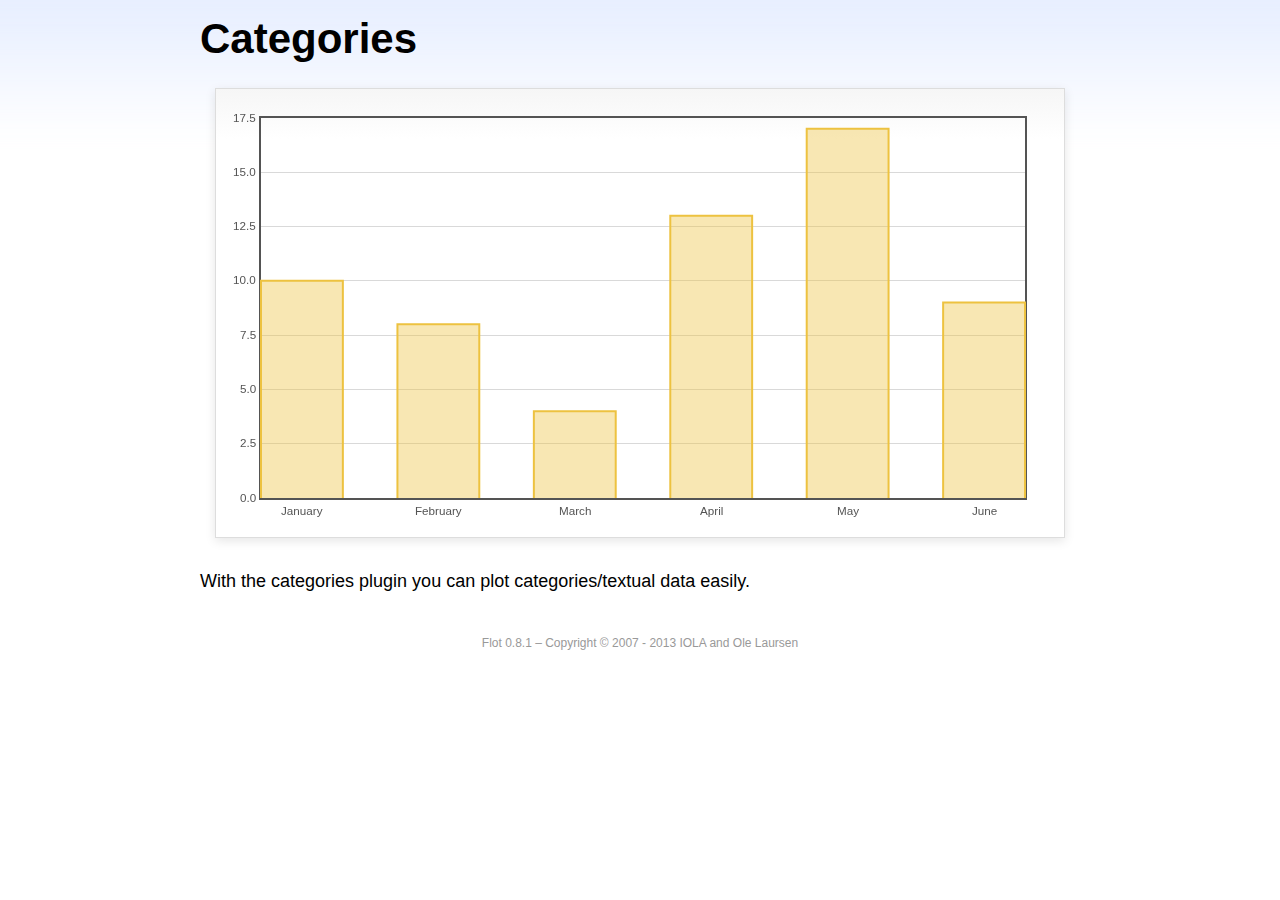
<file: view/javascript/jquery/flot/examples/categories/index.html>
<!DOCTYPE html PUBLIC "-//W3C//DTD HTML 4.01//EN" "http://www.w3.org/TR/html4/strict.dtd">
<html>
<head>
	<meta http-equiv="Content-Type" content="text/html; charset=utf-8">
	<title>Flot Examples: Categories</title>
	<link href="../examples.css" rel="stylesheet" type="text/css">
	<!--[if lte IE 8]><script language="javascript" type="text/javascript" src="../../excanvas.min.js"></script><![endif]-->
	<script language="javascript" type="text/javascript" src="../../jquery.js"></script>
	<script language="javascript" type="text/javascript" src="../../jquery.flot.js"></script>
	<script language="javascript" type="text/javascript" src="../../jquery.flot.categories.js"></script>
	<script type="text/javascript">

	$(function() {

		var data = [ ["January", 10], ["February", 8], ["March", 4], ["April", 13], ["May", 17], ["June", 9] ];

		$.plot("#placeholder", [ data ], {
			series: {
				bars: {
					show: true,
					barWidth: 0.6,
					align: "center"
				}
			},
			xaxis: {
				mode: "categories",
				tickLength: 0
			}
		});

		// Add the Flot version string to the footer

		$("#footer").prepend("Flot " + $.plot.version + " &ndash; ");
	});

	</script>
</head>
<body>

	<div id="header">
		<h2>Categories</h2>
	</div>

	<div id="content">

		<div class="demo-container">
			<div id="placeholder" class="demo-placeholder"></div>
		</div>

		<p>With the categories plugin you can plot categories/textual data easily.</p>

	</div>

	<div id="footer">
		Copyright &copy; 2007 - 2013 IOLA and Ole Laursen
	</div>

</body>
</html>
</file>
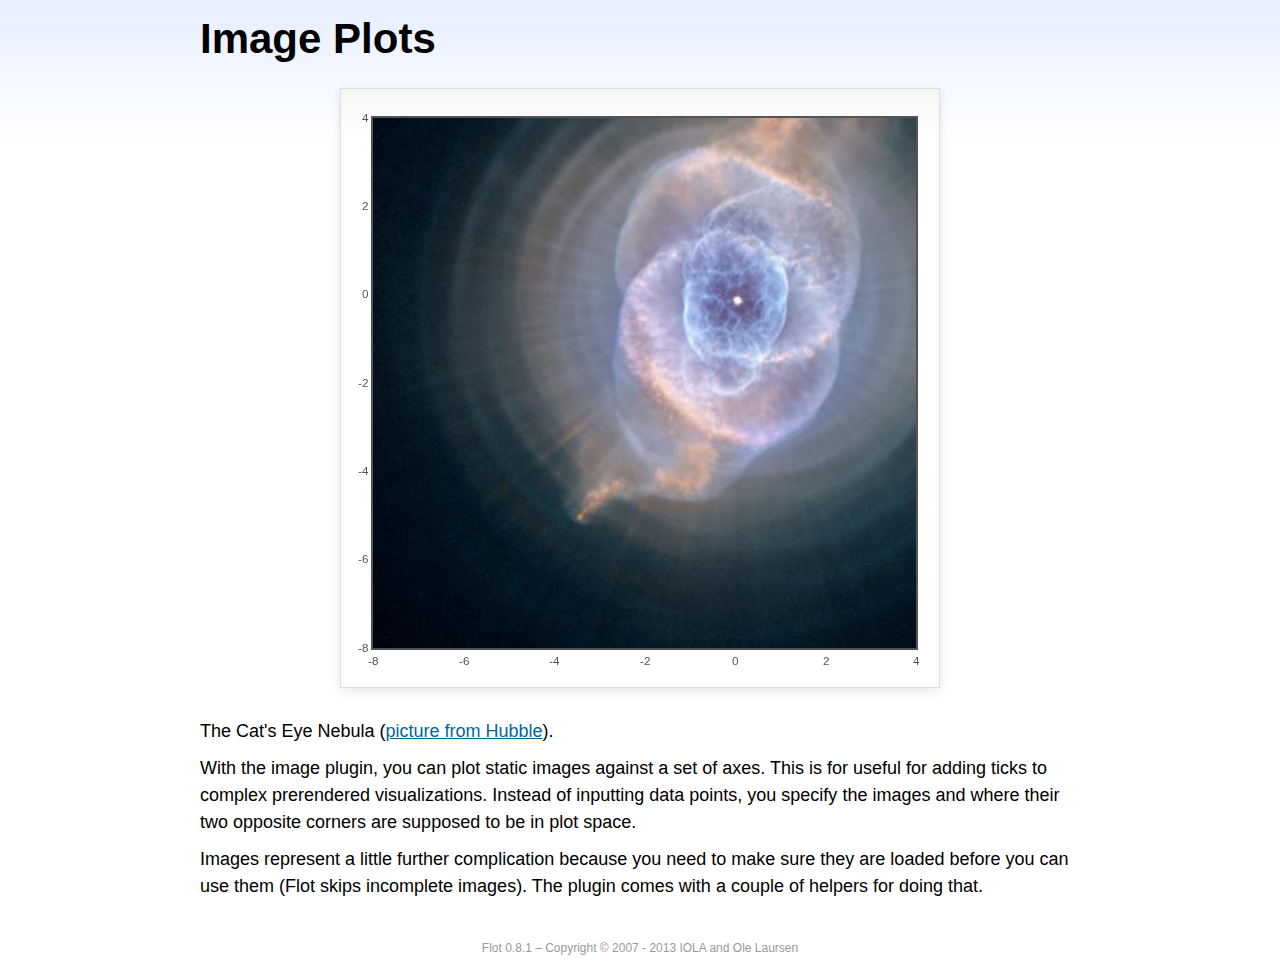
<file: view/javascript/jquery/flot/examples/image/index.html>
<!DOCTYPE html PUBLIC "-//W3C//DTD HTML 4.01//EN" "http://www.w3.org/TR/html4/strict.dtd">
<html>
<head>
	<meta http-equiv="Content-Type" content="text/html; charset=utf-8">
	<title>Flot Examples: Image Plots</title>
	<link href="../examples.css" rel="stylesheet" type="text/css">
	<!--[if lte IE 8]><script language="javascript" type="text/javascript" src="../../excanvas.min.js"></script><![endif]-->
	<script language="javascript" type="text/javascript" src="../../jquery.js"></script>
	<script language="javascript" type="text/javascript" src="../../jquery.flot.js"></script>
	<script language="javascript" type="text/javascript" src="../../jquery.flot.image.js"></script>
	<script type="text/javascript">

	$(function() {

		var data = [[["hs-2004-27-a-large-web.jpg", -10, -10, 10, 10]]];

		var options = {
			series: {
				images: {
					show: true
				}
			},
			xaxis: {
				min: -8,
				max: 4
			},
			yaxis: {
				min: -8,
				max: 4
			}
		};

		$.plot.image.loadDataImages(data, options, function () {
			$.plot("#placeholder", data, options);
		});

		// Add the Flot version string to the footer

		$("#footer").prepend("Flot " + $.plot.version + " &ndash; ");
	});

	</script>
</head>
<body>

	<div id="header">
		<h2>Image Plots</h2>
	</div>

	<div id="content">

		<div class="demo-container" style="width:600px;height:600px;">
			<div id="placeholder" class="demo-placeholder"></div>
		</div>

		<p>The Cat's Eye Nebula (<a href="http://hubblesite.org/gallery/album/nebula/pr2004027a/">picture from Hubble</a>).</p>

		<p>With the image plugin, you can plot static images against a set of axes. This is for useful for adding ticks to complex prerendered visualizations. Instead of inputting data points, you specify the images and where their two opposite corners are supposed to be in plot space.</p>

		<p>Images represent a little further complication because you need to make sure they are loaded before you can use them (Flot skips incomplete images). The plugin comes with a couple of helpers for doing that.</p>

	</div>

	<div id="footer">
		Copyright &copy; 2007 - 2013 IOLA and Ole Laursen
	</div>

</body>
</html>
</file>
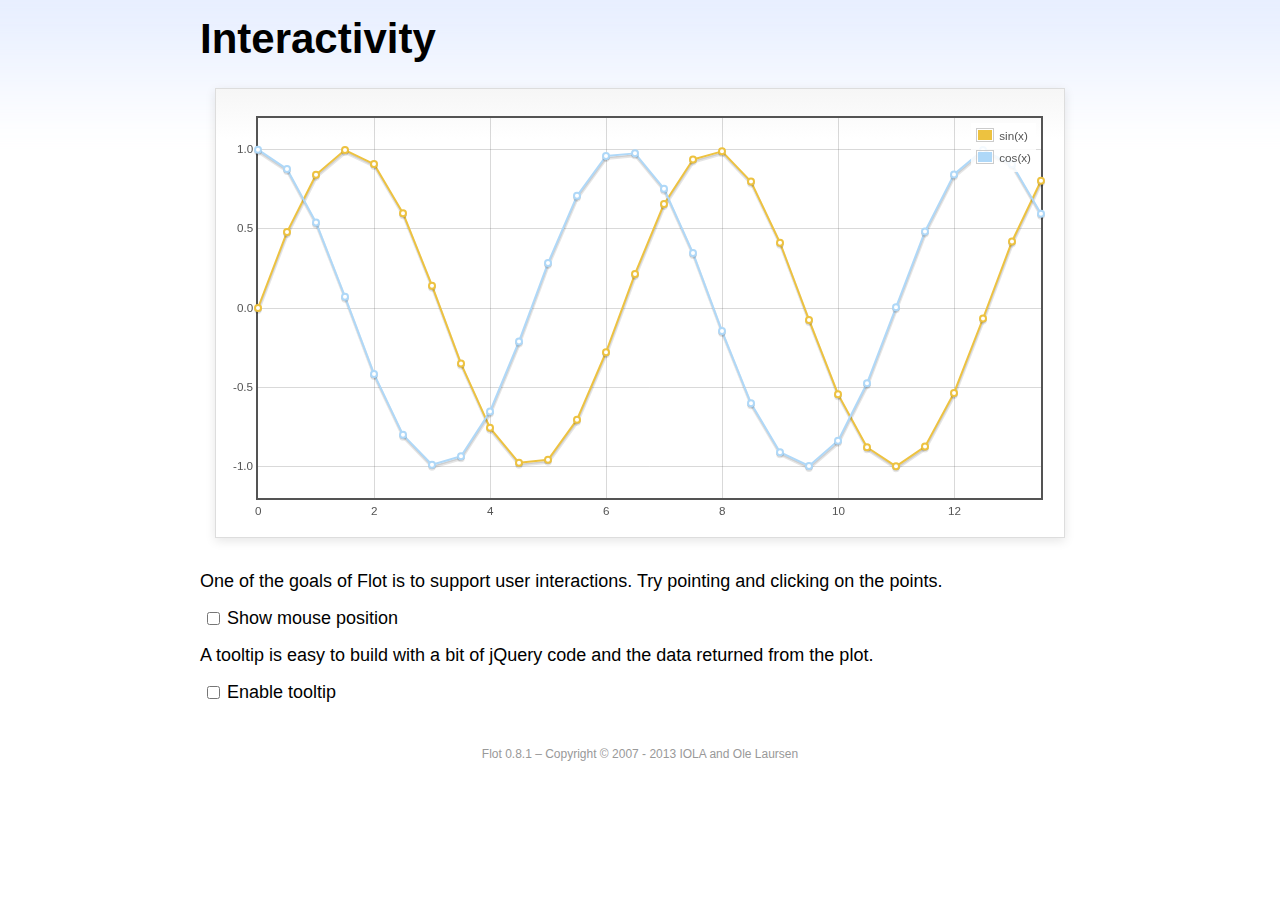
<file: view/javascript/jquery/flot/examples/interacting/index.html>
<!DOCTYPE html PUBLIC "-//W3C//DTD HTML 4.01//EN" "http://www.w3.org/TR/html4/strict.dtd">
<html>
<head>
	<meta http-equiv="Content-Type" content="text/html; charset=utf-8">
	<title>Flot Examples: Interactivity</title>
	<link href="../examples.css" rel="stylesheet" type="text/css">
	<!--[if lte IE 8]><script language="javascript" type="text/javascript" src="../../excanvas.min.js"></script><![endif]-->
	<script language="javascript" type="text/javascript" src="../../jquery.js"></script>
	<script language="javascript" type="text/javascript" src="../../jquery.flot.js"></script>
	<script type="text/javascript">

	$(function() {

		var sin = [],
			cos = [];

		for (var i = 0; i < 14; i += 0.5) {
			sin.push([i, Math.sin(i)]);
			cos.push([i, Math.cos(i)]);
		}

		var plot = $.plot("#placeholder", [
			{ data: sin, label: "sin(x)"},
			{ data: cos, label: "cos(x)"}
		], {
			series: {
				lines: {
					show: true
				},
				points: {
					show: true
				}
			},
			grid: {
				hoverable: true,
				clickable: true
			},
			yaxis: {
				min: -1.2,
				max: 1.2
			}
		});

		function showTooltip(x, y, contents) {
			$("<div id='tooltip'>" + contents + "</div>").css({
				position: "absolute",
				display: "none",
				top: y + 5,
				left: x + 5,
				border: "1px solid #fdd",
				padding: "2px",
				"background-color": "#fee",
				opacity: 0.80
			}).appendTo("body").fadeIn(200);
		}

		var previousPoint = null;
		$("#placeholder").bind("plothover", function (event, pos, item) {

			if ($("#enablePosition:checked").length > 0) {
				var str = "(" + pos.x.toFixed(2) + ", " + pos.y.toFixed(2) + ")";
				$("#hoverdata").text(str);
			}

			if ($("#enableTooltip:checked").length > 0) {
				if (item) {
					if (previousPoint != item.dataIndex) {

						previousPoint = item.dataIndex;

						$("#tooltip").remove();
						var x = item.datapoint[0].toFixed(2),
						y = item.datapoint[1].toFixed(2);

						showTooltip(item.pageX, item.pageY,
						    item.series.label + " of " + x + " = " + y);
					}
				} else {
					$("#tooltip").remove();
					previousPoint = null;            
				}
			}
		});

		$("#placeholder").bind("plotclick", function (event, pos, item) {
			if (item) {
				$("#clickdata").text(" - click point " + item.dataIndex + " in " + item.series.label);
				plot.highlight(item.series, item.datapoint);
			}
		});

		// Add the Flot version string to the footer

		$("#footer").prepend("Flot " + $.plot.version + " &ndash; ");
	});

	</script>
</head>
<body>

	<div id="header">
		<h2>Interactivity</h2>
	</div>

	<div id="content">

		<div class="demo-container">
			<div id="placeholder" class="demo-placeholder"></div>
		</div>

		<p>One of the goals of Flot is to support user interactions. Try pointing and clicking on the points.</p>

		<p>
			<label><input id="enablePosition" type="checkbox"></input>Show mouse position</label>
			<span id="hoverdata"></span>
			<span id="clickdata"></span>
		</p>

		<p>A tooltip is easy to build with a bit of jQuery code and the data returned from the plot.</p>

		<p><label><input id="enableTooltip" type="checkbox"></input>Enable tooltip</label></p>

	</div>

	<div id="footer">
		Copyright &copy; 2007 - 2013 IOLA and Ole Laursen
	</div>

</body>
</html>
</file>
<file: view/javascript/jquery/flot/examples/examples.css>
* {	padding: 0; margin: 0; vertical-align: top; }

body {
	background: url(background.png) repeat-x;
	font: 18px/1.5em "proxima-nova", Helvetica, Arial, sans-serif;
}

a {	color: #069; }
a:hover { color: #28b; }

h2 {
	margin-top: 15px;
	font: normal 32px "omnes-pro", Helvetica, Arial, sans-serif;
}

h3 {
	margin-left: 30px;
	font: normal 26px "omnes-pro", Helvetica, Arial, sans-serif;
	color: #666;
}

p {
	margin-top: 10px;
}

button {
	font-size: 18px;
	padding: 1px 7px;
}

input {
	font-size: 18px;
}

input[type=checkbox] {
	margin: 7px;
}

#header {
	position: relative;
	width: 900px;
	margin: auto;
}

#header h2 {
	margin-left: 10px;
	vertical-align: middle;
	font-size: 42px;
	font-weight: bold;
	text-decoration: none;
	color: #000;
}

#content {
	width: 880px;
	margin: 0 auto;
	padding: 10px;
}

#footer {
	margin-top: 25px;
	margin-bottom: 10px;
	text-align: center;
	font-size: 12px;
	color: #999;
}

.demo-container {
	box-sizing: border-box;
	width: 850px;
	height: 450px;
	padding: 20px 15px 15px 15px;
	margin: 15px auto 30px auto;
	border: 1px solid #ddd;
	background: #fff;
	background: linear-gradient(#f6f6f6 0, #fff 50px);
	background: -o-linear-gradient(#f6f6f6 0, #fff 50px);
	background: -ms-linear-gradient(#f6f6f6 0, #fff 50px);
	background: -moz-linear-gradient(#f6f6f6 0, #fff 50px);
	background: -webkit-linear-gradient(#f6f6f6 0, #fff 50px);
	box-shadow: 0 3px 10px rgba(0,0,0,0.15);
	-o-box-shadow: 0 3px 10px rgba(0,0,0,0.1);
	-ms-box-shadow: 0 3px 10px rgba(0,0,0,0.1);
	-moz-box-shadow: 0 3px 10px rgba(0,0,0,0.1);
	-webkit-box-shadow: 0 3px 10px rgba(0,0,0,0.1);
}

.demo-placeholder {
	width: 100%;
	height: 100%;
	font-size: 14px;
	line-height: 1.2em;
}

.legend table {
	border-spacing: 5px;
}
</file>
